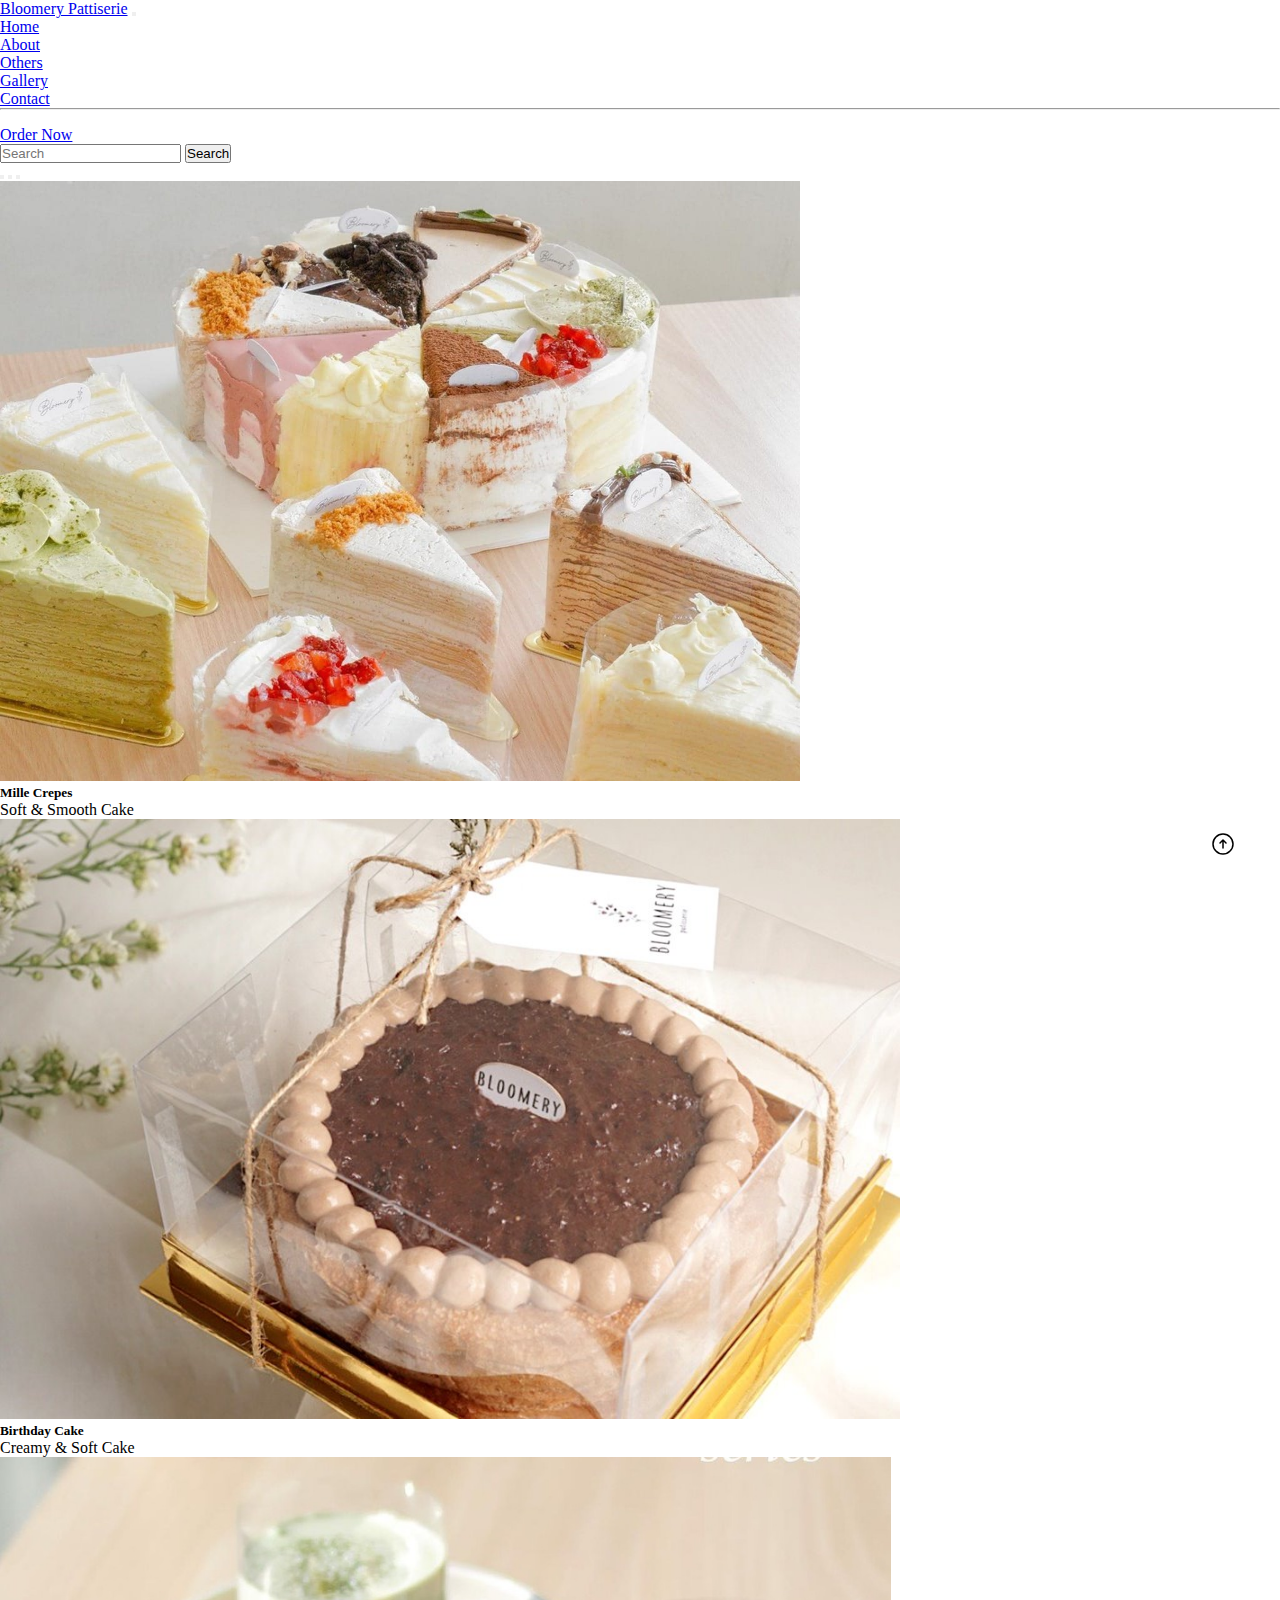
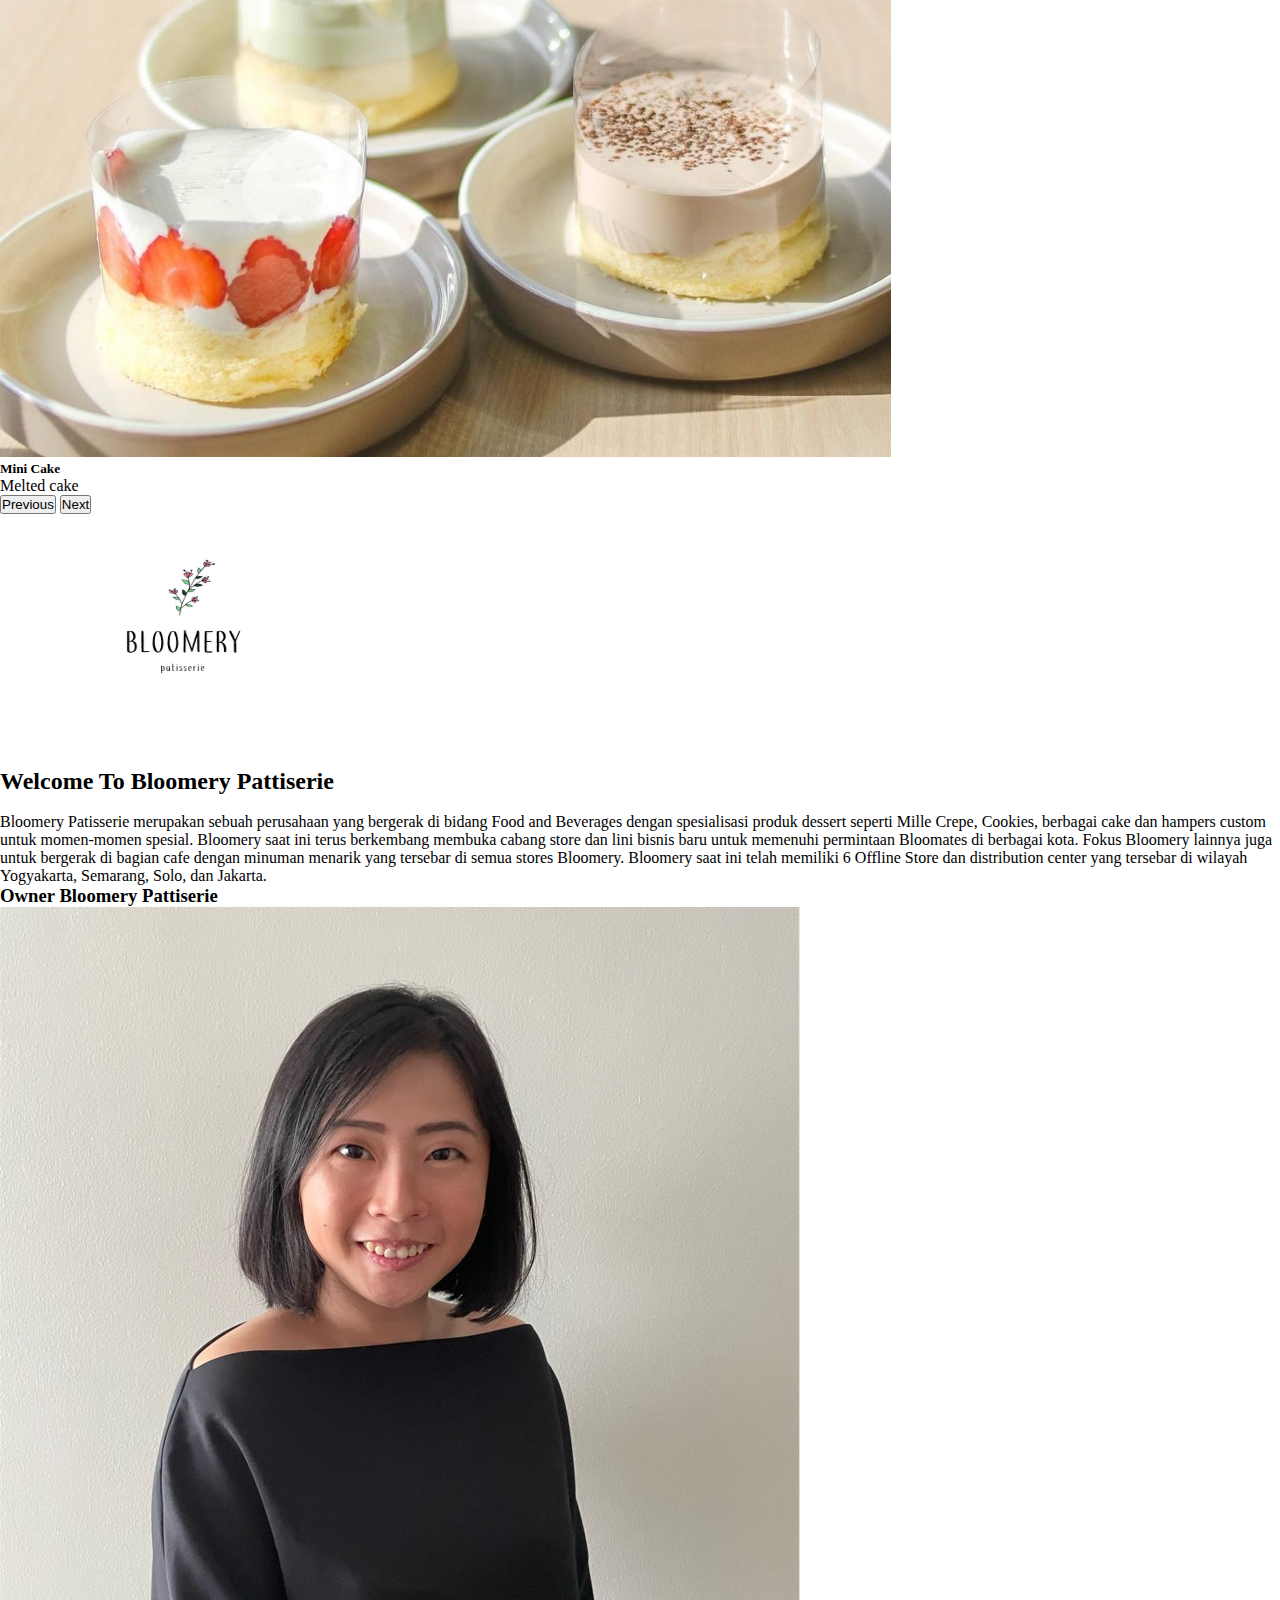
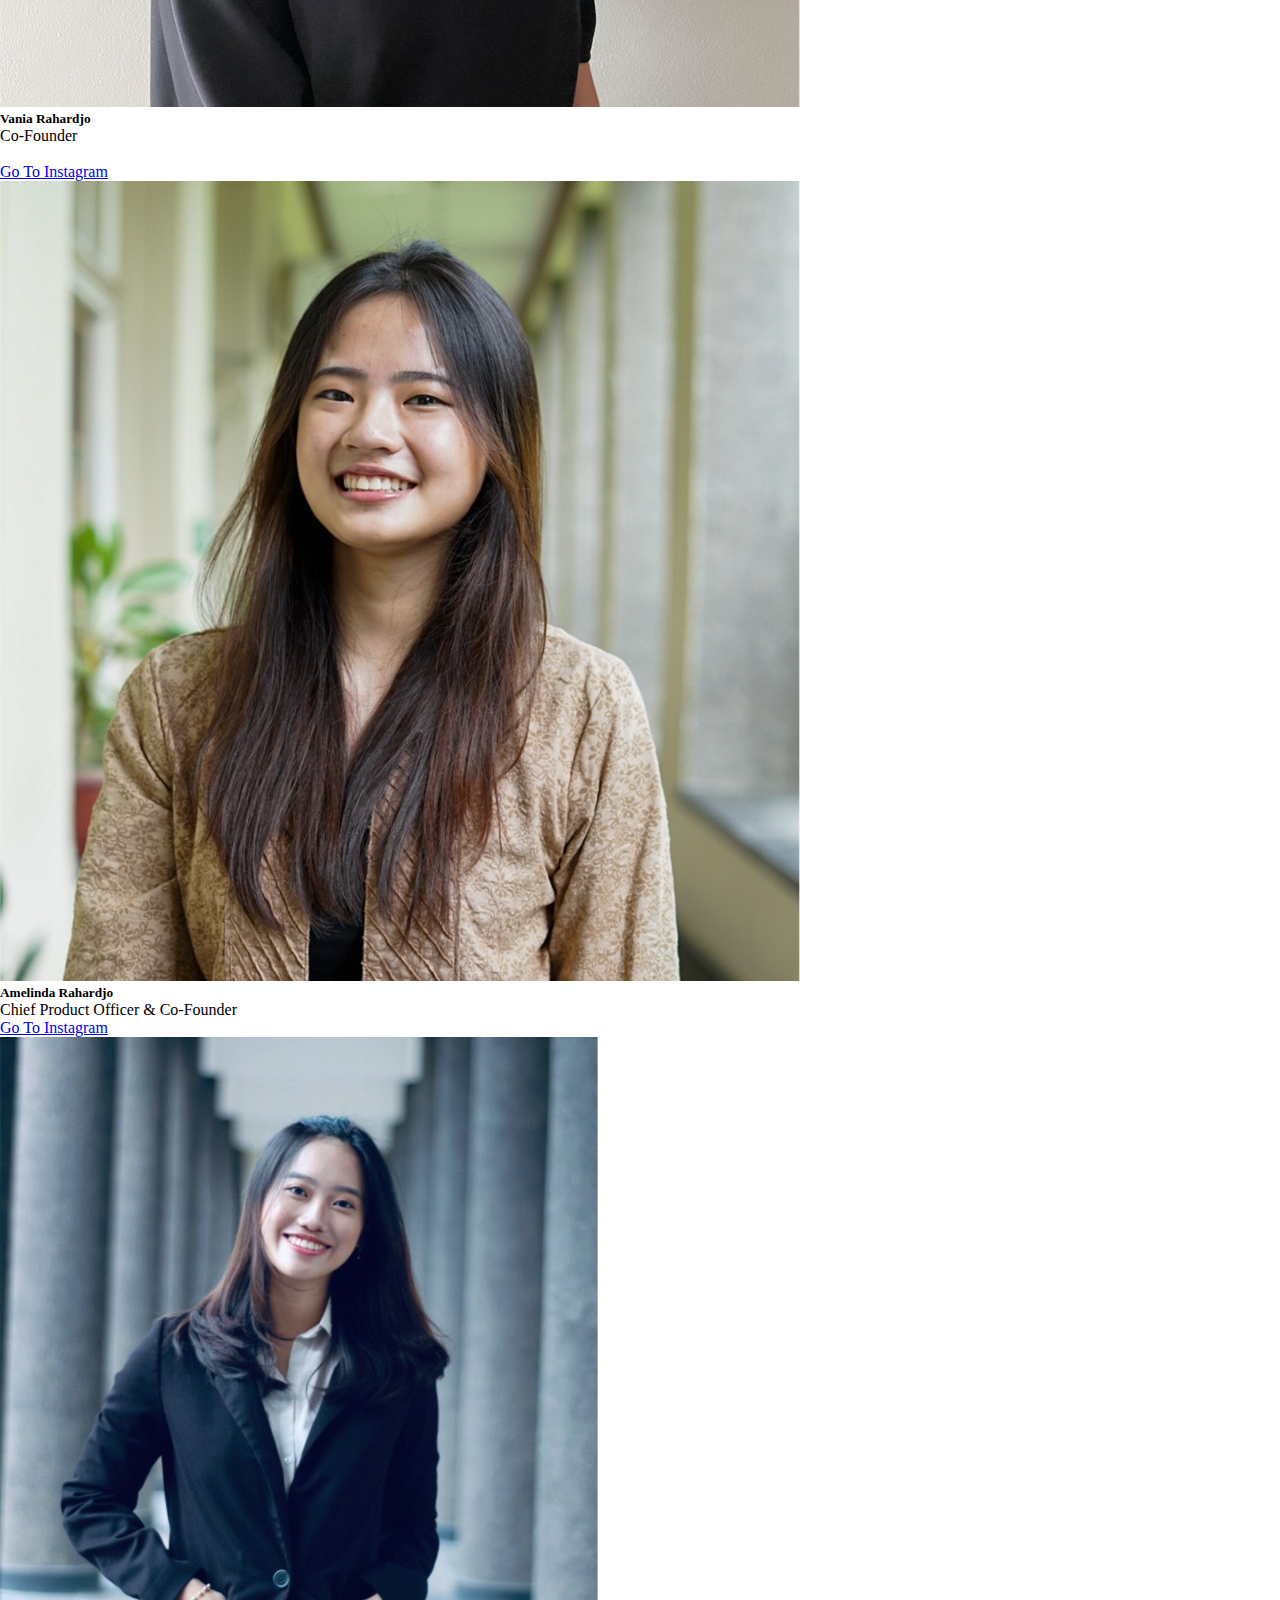
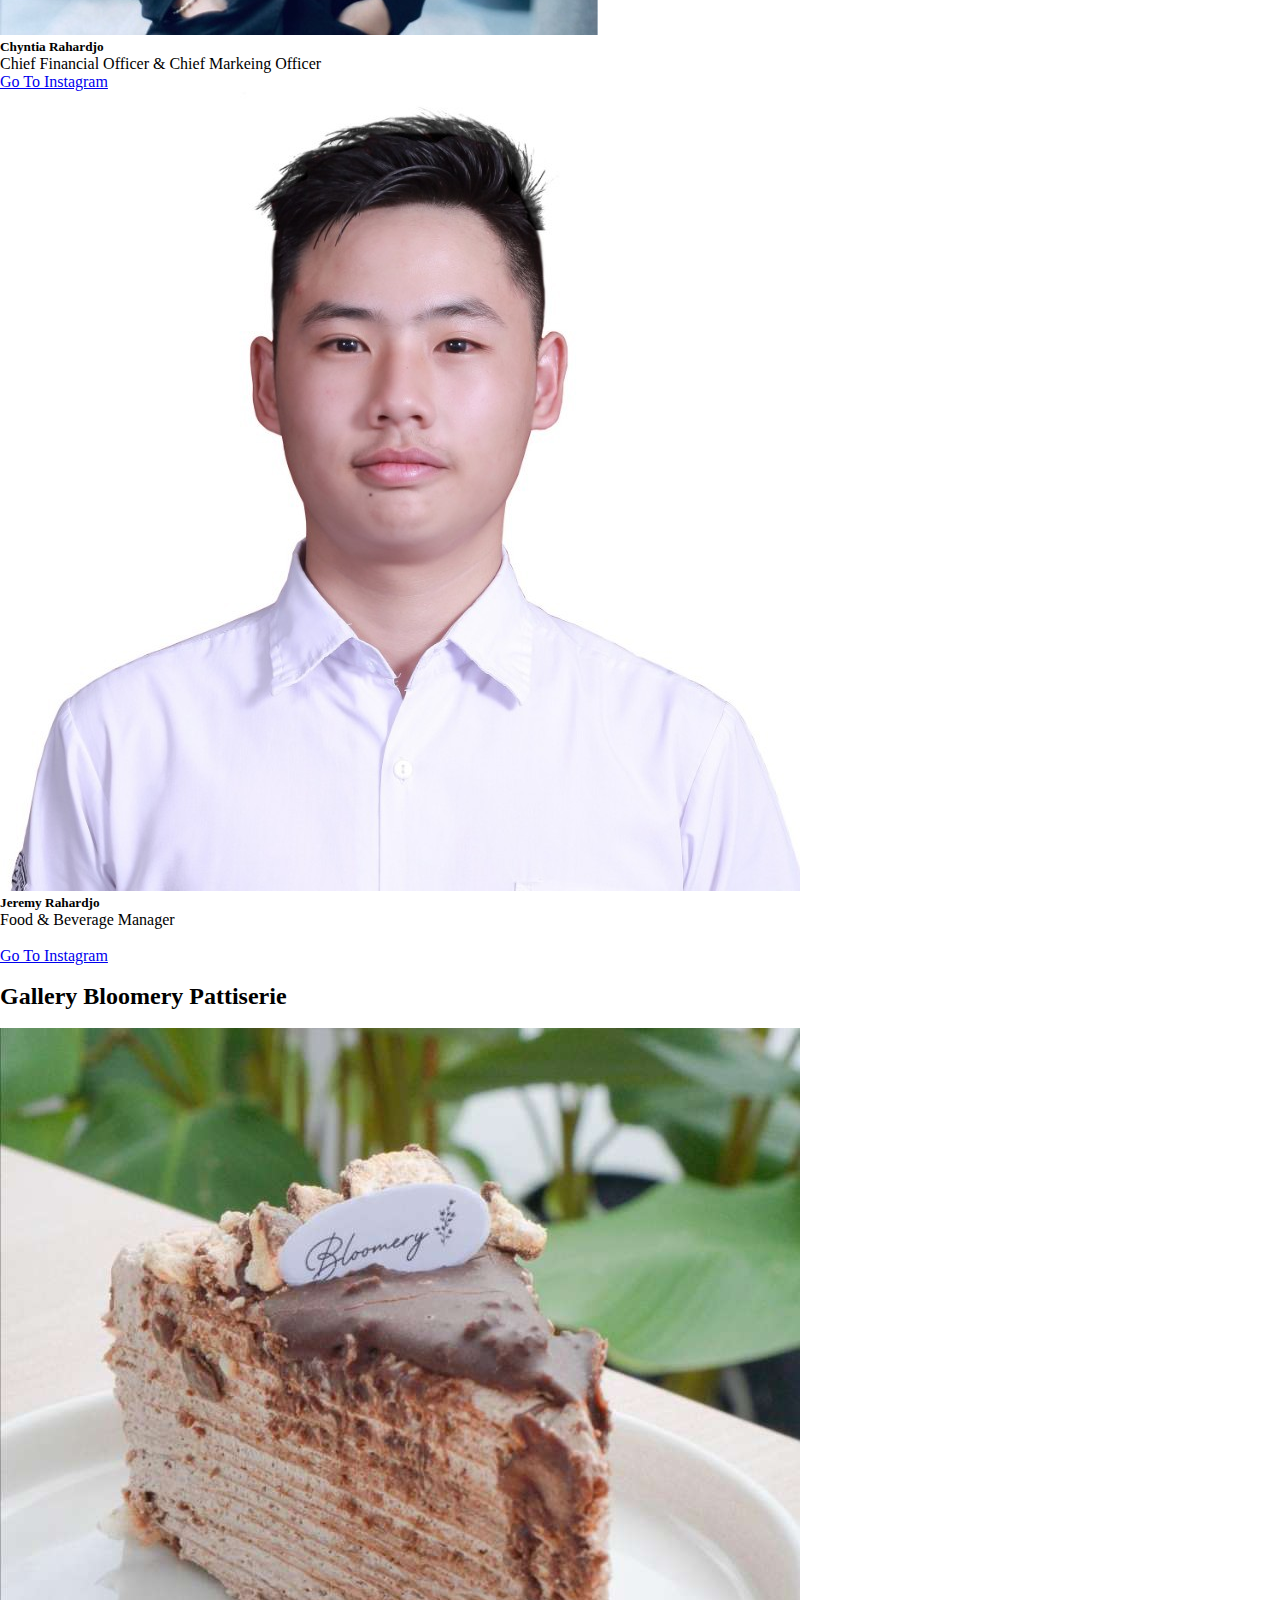
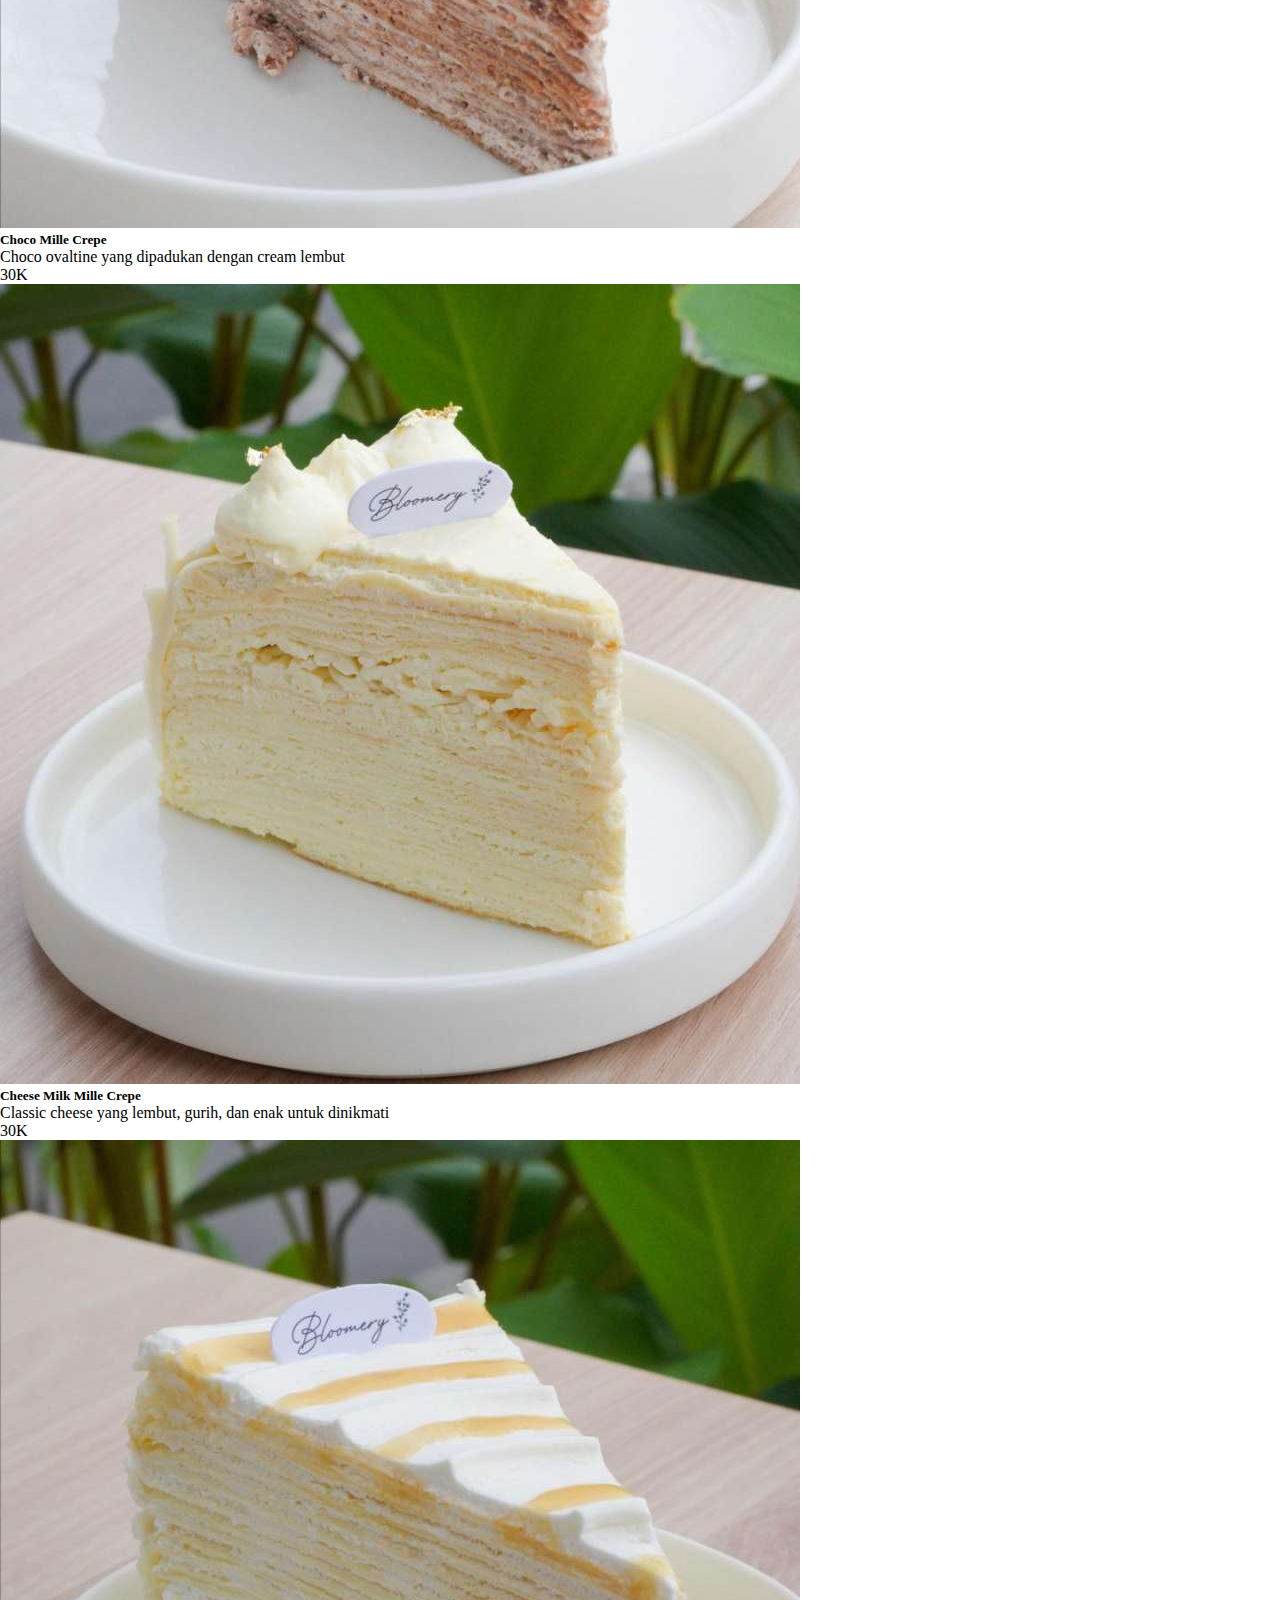
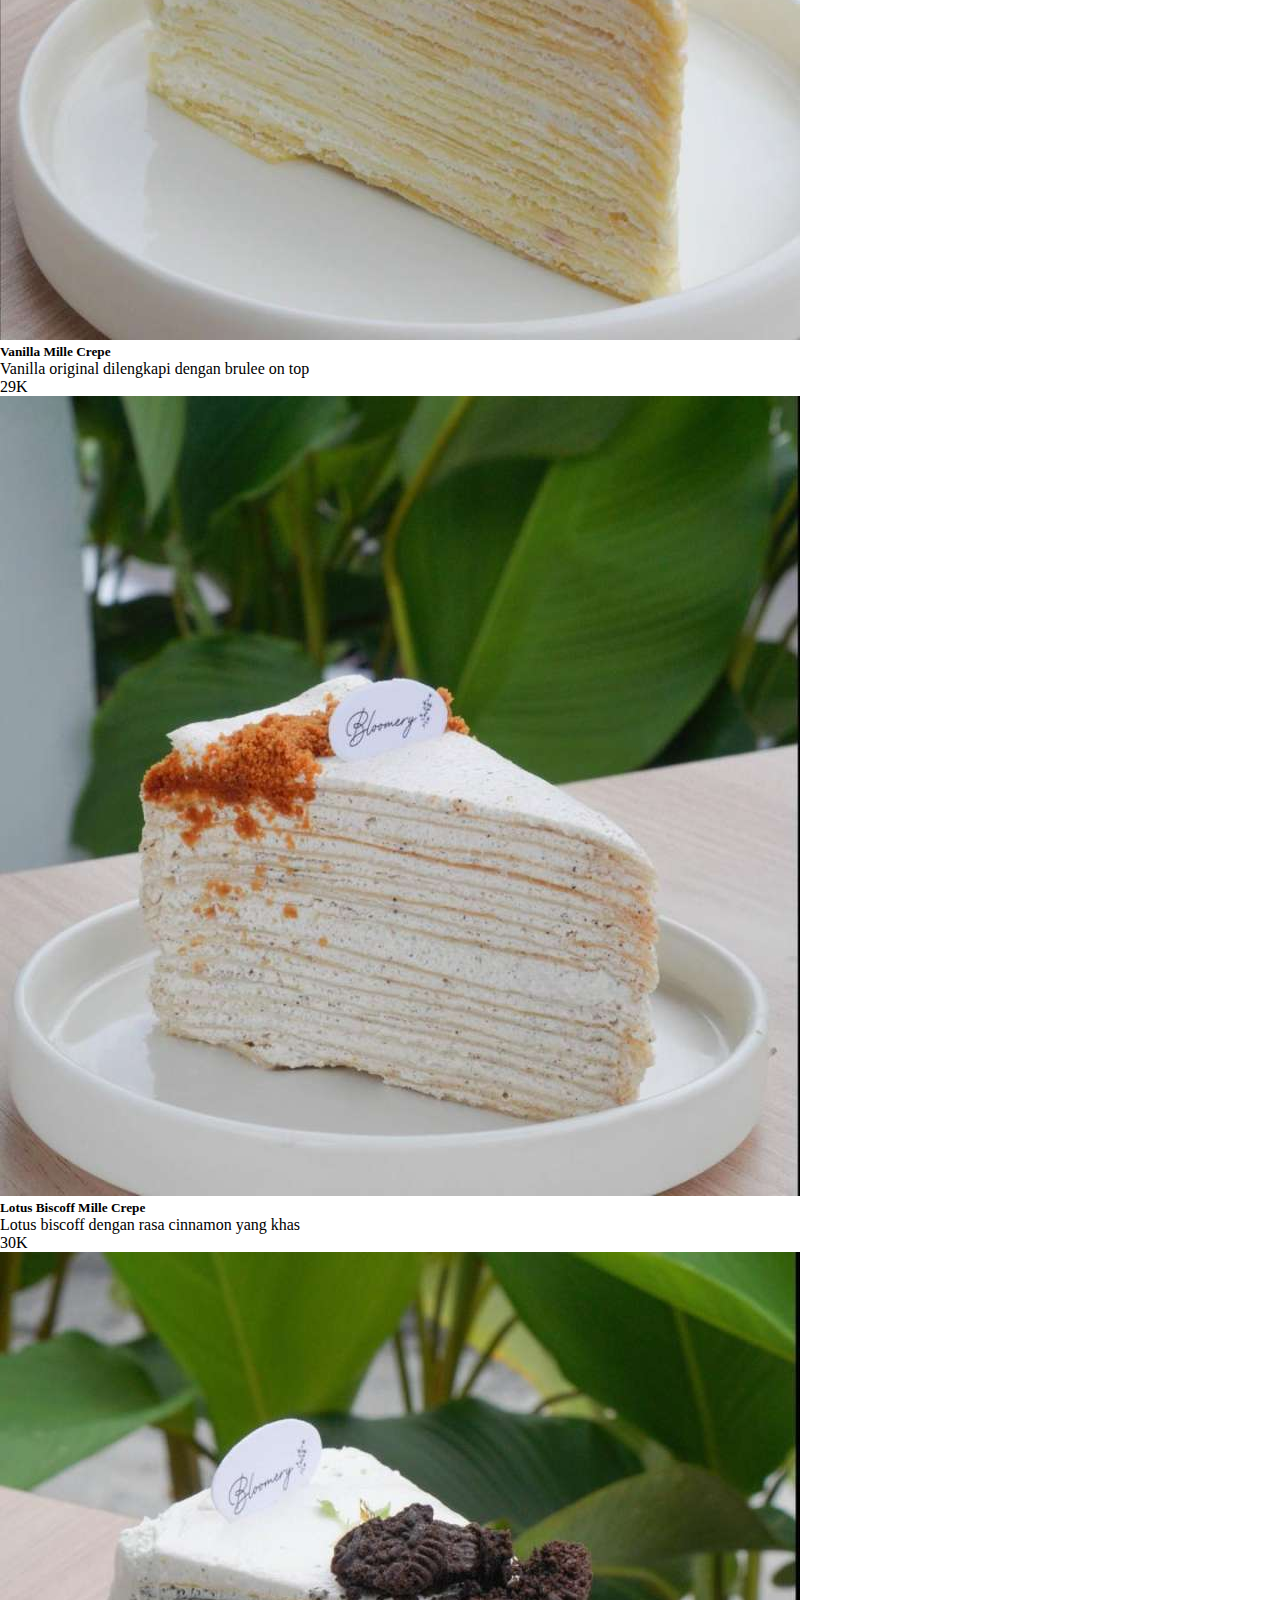
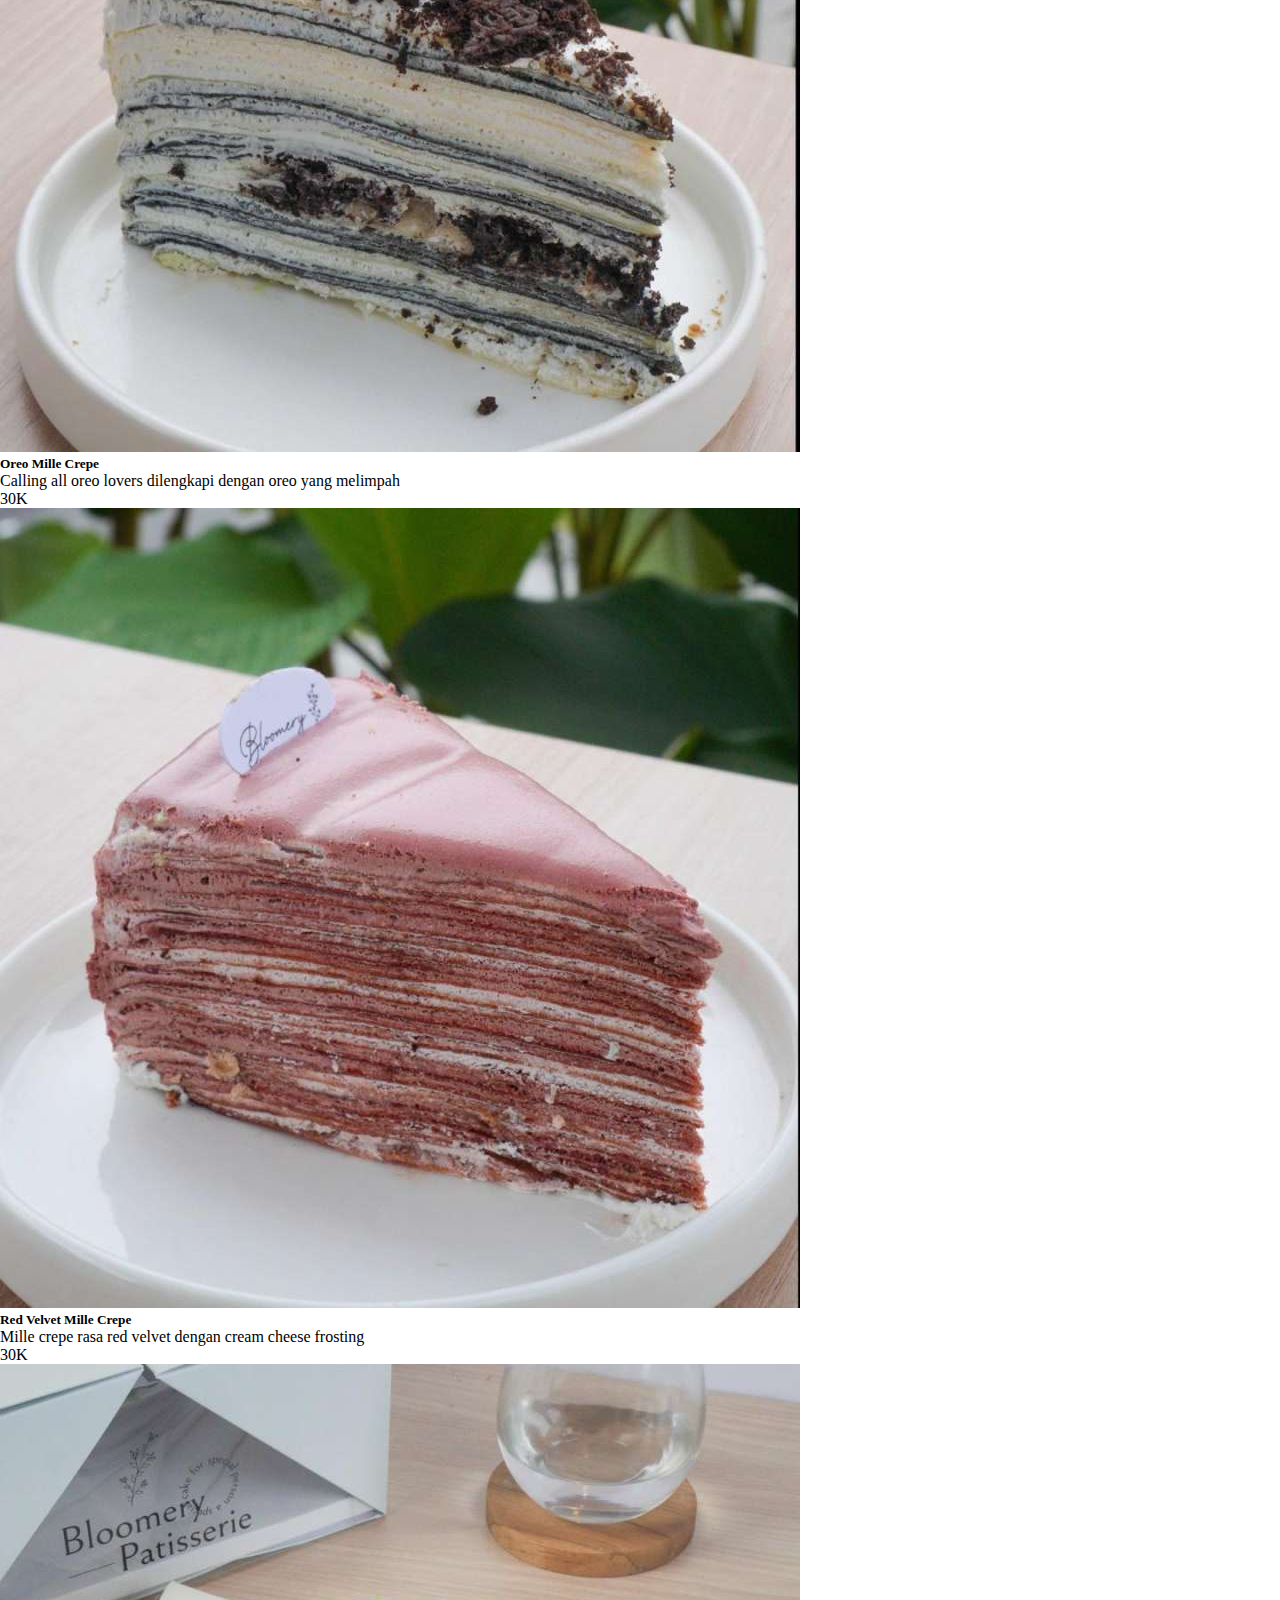
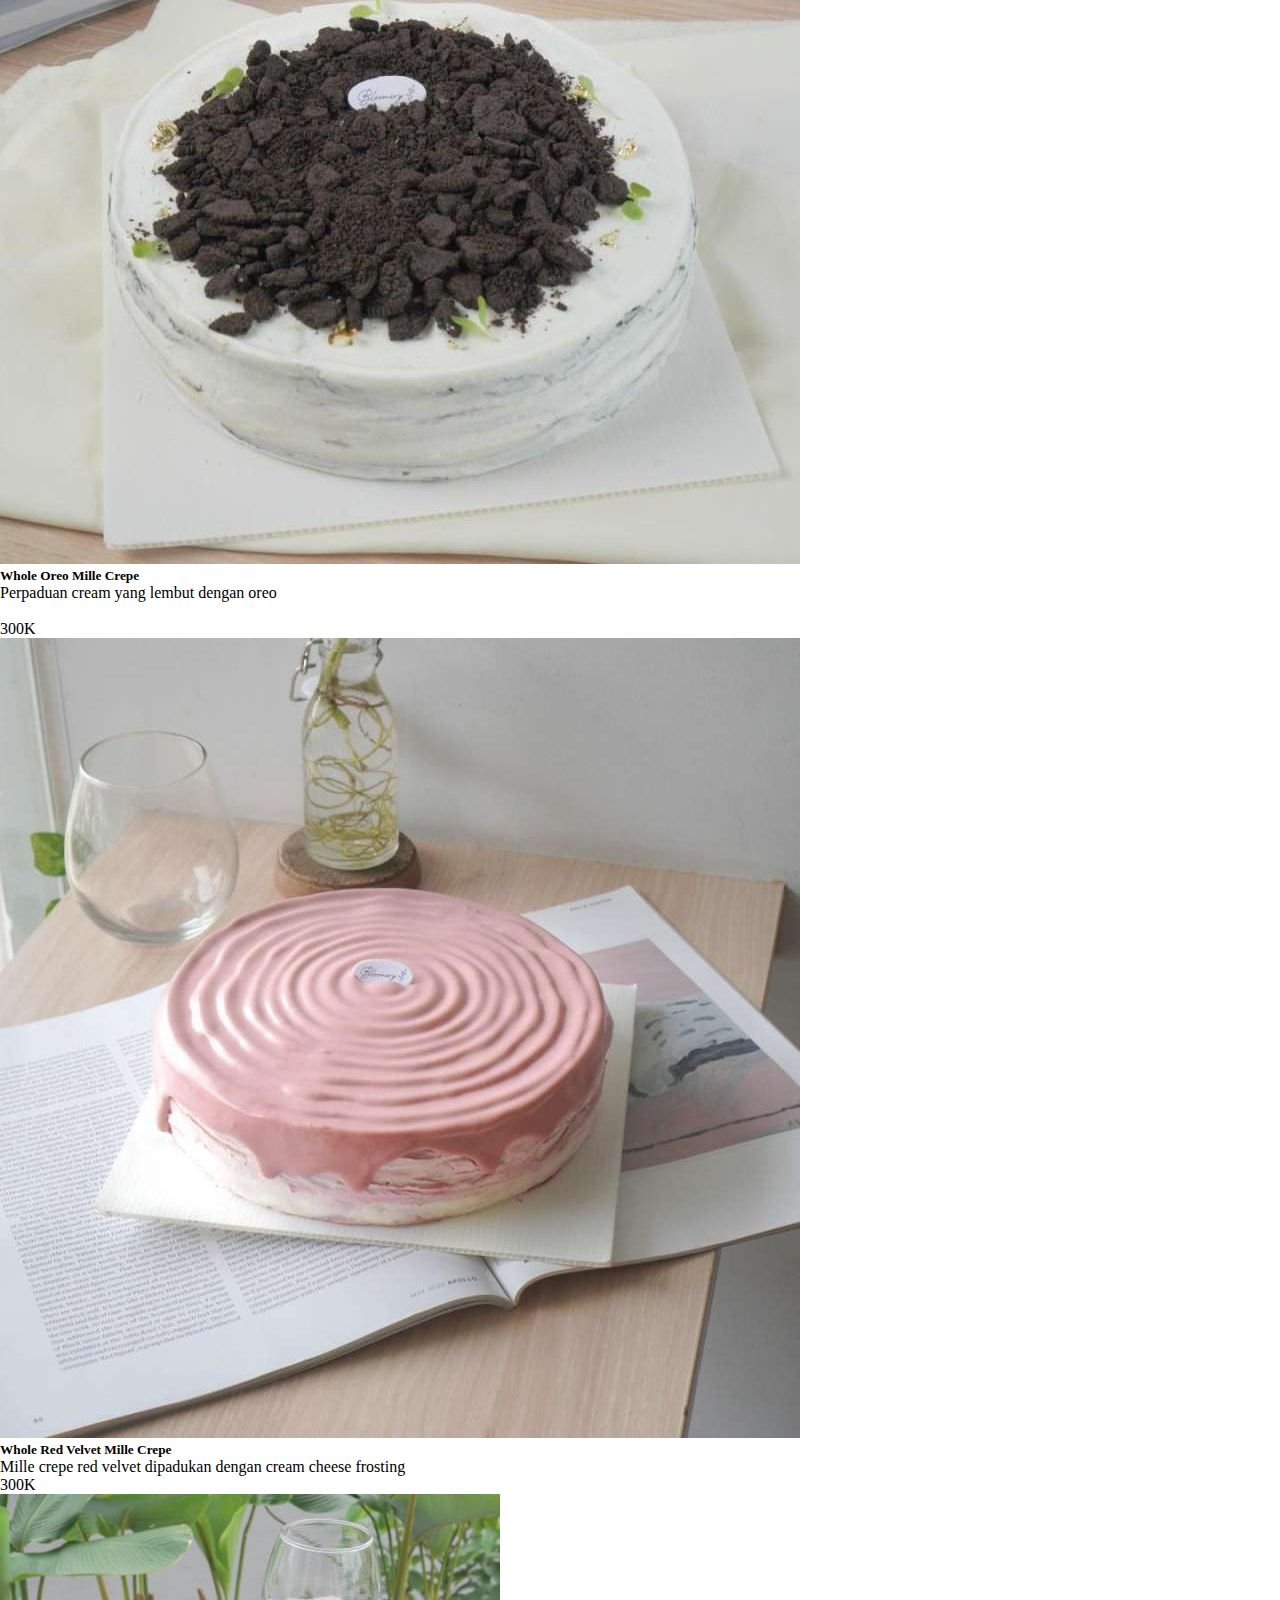
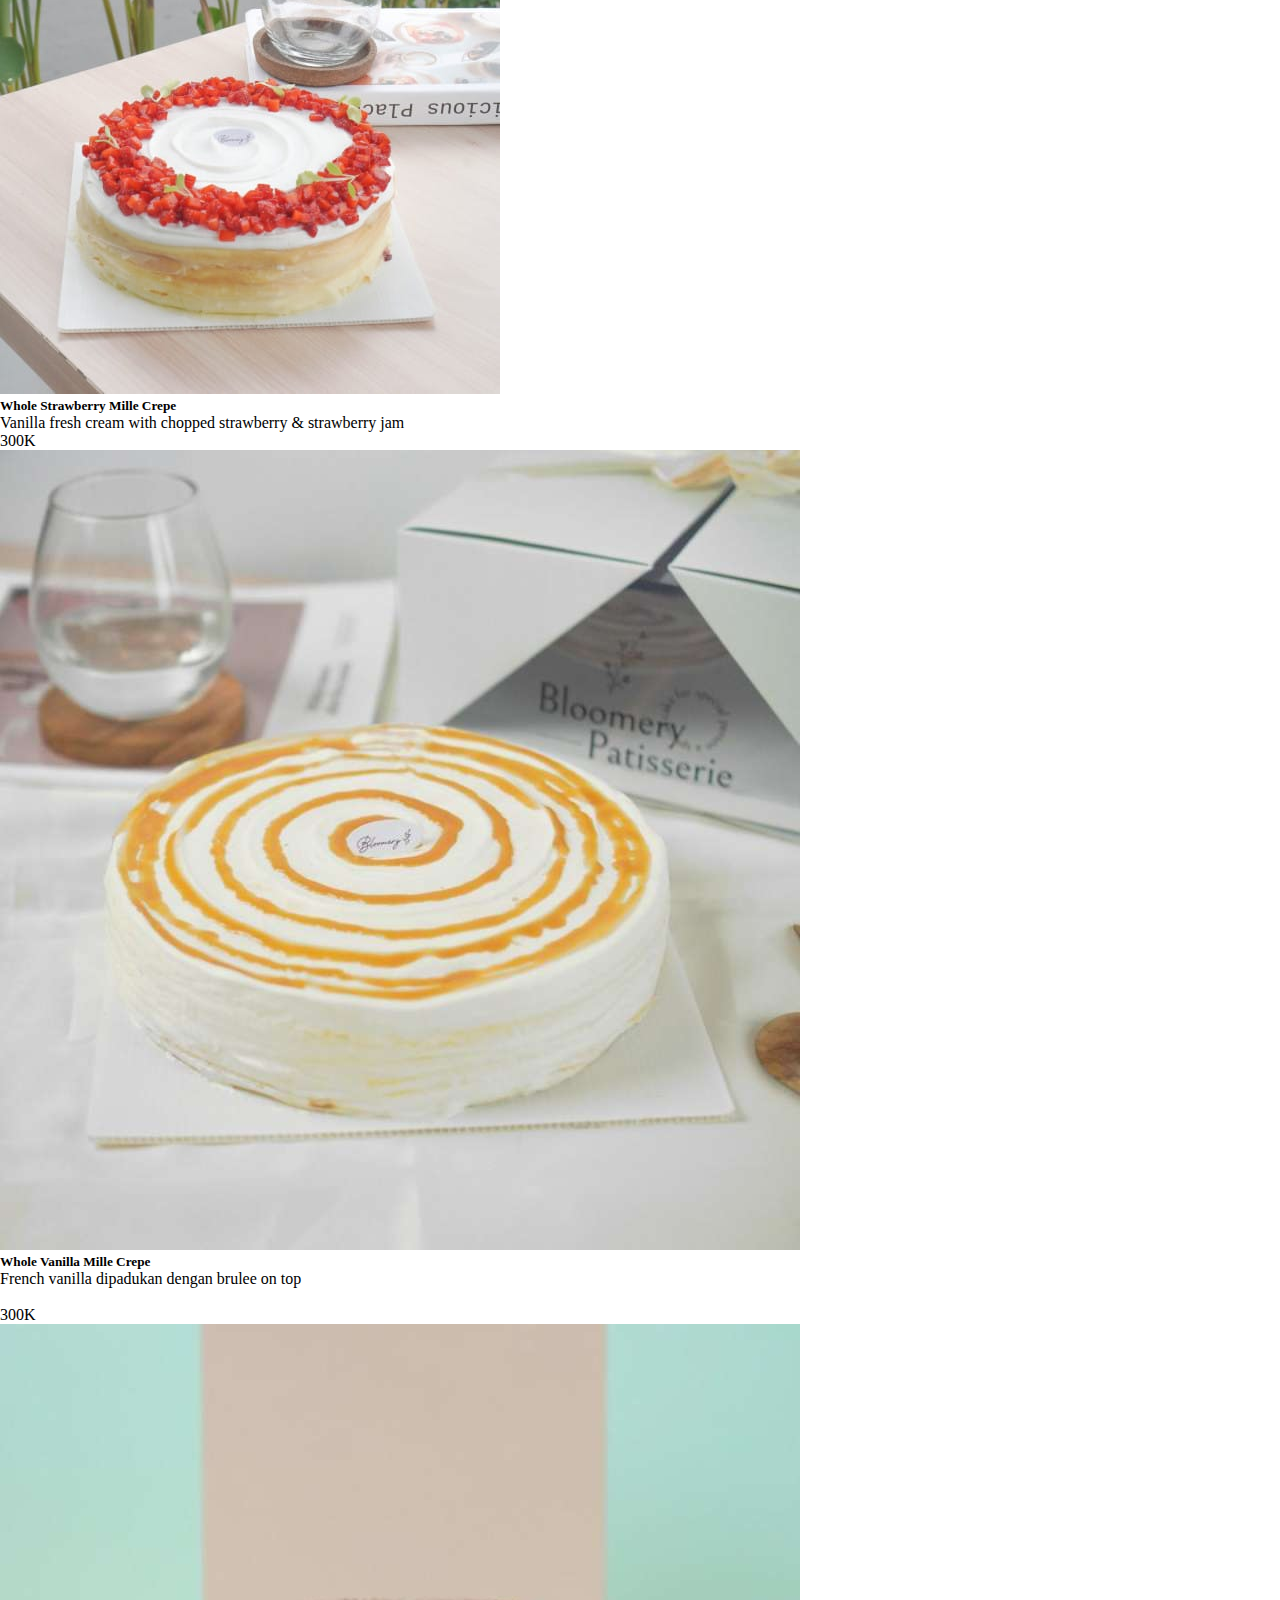
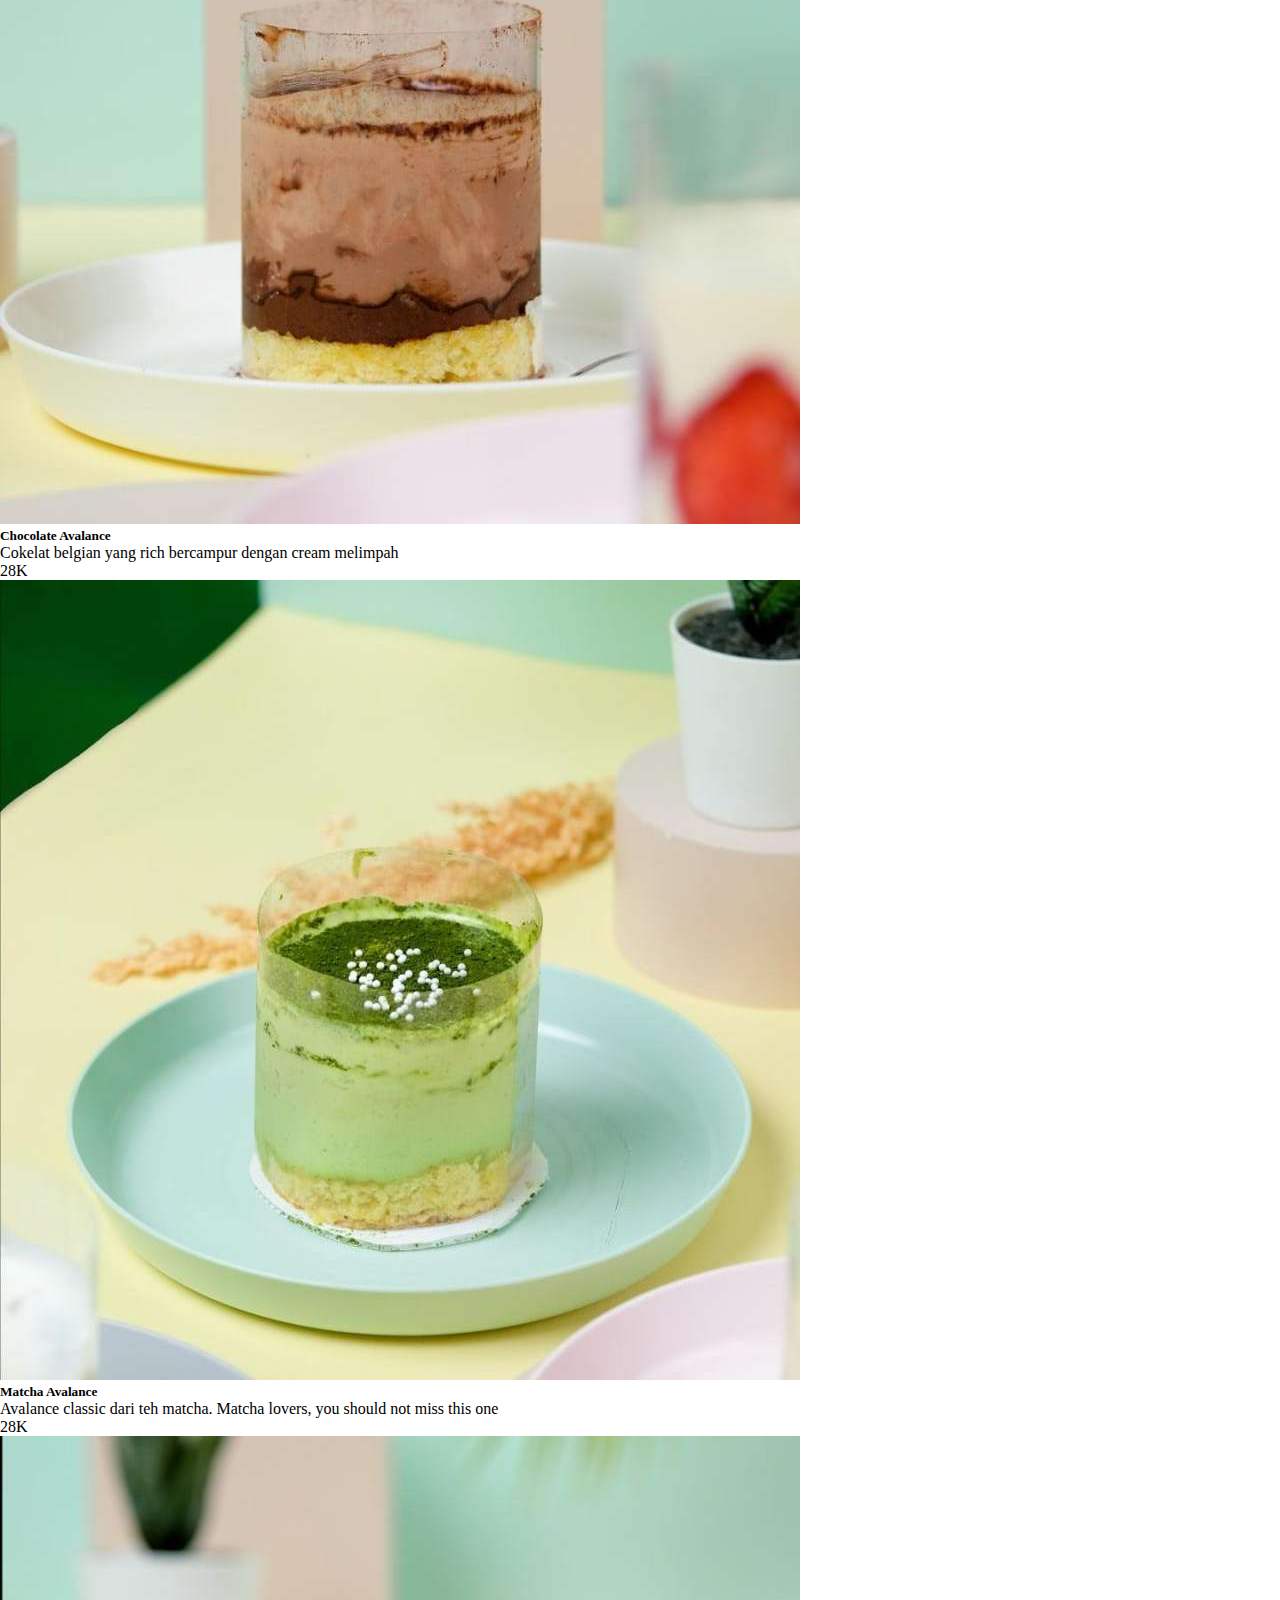
<file: index.html>
<!DOCTYPE html>
<html lang="en">
<head>
    <meta charset="UTF-8">
    <meta name="viewport" content="width=device-width, initial-scale=1.0">
    <link href="https://cdn.jsdelivr.net/npm/bootstrap@5.1.3/dist/css/bootstrap.min.css" rel="stylesheet" integrity="sha384-1BmE4kWBq78iYhFldvKuhfTAU6auU8tT94WrHftjDbrCEXSU1oBoqyl2QvZ6jIW3" crossorigin="anonymous">
    <title>Homepage</title>
    <link rel="stylesheet" href="style.css">

   
    
</head>
<body>
    <!-- nav start -->
    <nav class="navbar navbar-expand-lg navbar-dark bg-dark text-light fixed-top">
        <div class="container-fluid">
          <a class="navbar-brand" href="#">Bloomery Pattiserie</a>
          <button class="navbar-toggler" type="button" data-bs-toggle="collapse" data-bs-target="#navbarSupportedContent" aria-controls="navbarSupportedContent" aria-expanded="false" aria-label="Toggle navigation">
            <span class="navbar-toggler-icon"></span>
          </button>
          <div class="collapse navbar-collapse" id="navbarSupportedContent">
            <ul class="navbar-nav me-auto mb-2 mb-lg-0">
              <li class="nav-item">
                <a class="nav-link active" aria-current="page" href="index.html">Home</a>
              </li>
              <li class="nav-item">
                <a class="nav-link" href="about.html">About</a>
              </li>
              <li class="nav-item dropdown">
                <a class="nav-link dropdown-toggle" href="#" id="navbarDropdown" role="button" data-bs-toggle="dropdown" aria-expanded="false">
                  Others
                </a>
                <ul class="dropdown-menu" aria-labelledby="navbarDropdown">
                  <li><a class="dropdown-item" href="galery.html">Gallery</a></li>
                  <li><a class="dropdown-item" href="contact.html">Contact</a></li>
                  <li><hr class="dropdown-divider"></li>
                  <li><a class="dropdown-item" href="order.html">Order Now</a></li>
                </ul>
              </li>
            </ul>
            <form class="d-flex">
              <input class="form-control me-2" type="search" placeholder="Search" aria-label="Search">
              <button class="btn btn-outline-light" type="submit">Search</button>
            </form>
          </div>
        </div>
      </nav>
    <!-- nav end -->


    <!-- first layout start -->
    <div class="container-fluid text-dark " style="height: 100vh;">
      <!-- carousel images -->
      <div id="carouselExampleCaptions" class="carousel slide" data-bs-ride="carousel">
        <div class="carousel-indicators">
          <button type="button" data-bs-target="#carouselExampleCaptions" data-bs-slide-to="0" class="active" aria-current="true" aria-label="Slide 1"></button>
          <button type="button" data-bs-target="#carouselExampleCaptions" data-bs-slide-to="1" aria-label="Slide 2"></button>
          <button type="button" data-bs-target="#carouselExampleCaptions" data-bs-slide-to="2" aria-label="Slide 3"></button>
        </div>
        <div class="carousel-inner">
          <div class="carousel-item active">
            <img src="image/Image1.jpeg" class="d-block w-100" alt="image 1" style="height: 600px;">
            <div class="carousel-caption">
              <h5>Mille Crepes</h5>
              <p>Soft & Smooth Cake</p>
            </div>
          </div>
          <div class="carousel-item">
            <img src="image/Image6.jpeg" class="d-block w-100" alt="image 2" style="height: 600px;">
            <div class="carousel-caption">
              <h5>Birthday Cake</h5>
              <p>Creamy & Soft Cake</p>
            </div>
          </div>
          <div class="carousel-item">
            <img src="image/Image4.jpeg" class="d-block w-100" alt="image 3" style="height: 600px;">
            <div class="carousel-caption">
              <h5>Mini Cake</h5>
              <p>Melted cake</p>
            </div>
          </div>
        </div>
        <button class="carousel-control-prev" type="button" data-bs-target="#carouselExampleCaptions" data-bs-slide="prev">
          <span class="carousel-control-prev-icon" aria-hidden="true"></span>
          <span class="visually-hidden">Previous</span>
        </button>
        <button class="carousel-control-next" type="button" data-bs-target="#carouselExampleCaptions" data-bs-slide="next">
          <span class="carousel-control-next-icon" aria-hidden="true"></span>
          <span class="visually-hidden">Next</span>
        </button>
      </div>
      <!-- end of carousel images -->

      <!-- about start -->
      <div class="row text-center align-items-center mt-4">
        <div class="col-12">
          <img src="image/logo.jpg" alt="" width="350" height="250">
          <h2>Welcome To Bloomery Pattiserie</h2> <br />
          <p>
          Bloomery Patisserie merupakan sebuah perusahaan yang bergerak di bidang Food and Beverages dengan spesialisasi produk dessert seperti Mille Crepe, Cookies, berbagai cake dan hampers custom untuk momen-momen spesial. 

          Bloomery saat ini terus berkembang membuka cabang store dan lini bisnis baru untuk memenuhi permintaan Bloomates di berbagai kota.
            
          Fokus Bloomery lainnya juga untuk bergerak di bagian cafe dengan minuman menarik yang tersebar di semua stores Bloomery.  Bloomery saat ini telah memiliki 6 Offline Store dan distribution center yang tersebar di wilayah Yogyakarta, Semarang, Solo, dan Jakarta. 
          </p>
          <h3>Owner Bloomery Pattiserie</h3>
        </div>
        <div class="row mt-2">
          <div class="col-sm-3 g-4">
            <div class="card">
              <img src="image/Vania Rahardjo.jpeg" alt="">
              <div class="card-body">
                <h5 class="card-title text-center">Vania Rahardjo</h5>
                <p class="card-text">Co-Founder </p> <br>
                <a href="https://www.instagram.com/vaniajsclne/?igshid=MzRlODBiNWFlZA%3D%3D" class="btn btn-dark d-block">Go To Instagram</a>
              </div>
            </div>
          </div>
          <div class="col-sm-3 g-4">
            <div class="card">
              <img src="image/Amelinda Rahardjo.jpeg" alt="">
              <div class="card-body">
                <h5 class="card-title text-center">Amelinda Rahardjo</h5>
                <p class="card-text">Chief Product Officer & Co-Founder</p>
                <a href="https://www.instagram.com/amelrhrdjo/?igshid=MzRlODBiNWFlZA%3D%3D" class="btn btn-dark d-block">Go To Instagram</a>
              </div>
            </div>
          </div>
          <div class="col-sm-3 g-4">
            <div class="card">
              <img src="image/Chintya Rahardjo.jpeg" alt="">
              <div class="card-body">
                <h5 class="card-title text-center">Chyntia Rahardjo</h5>
                <p class="card-text">Chief Financial Officer & Chief Markeing Officer </p> 
                <a href="https://www.instagram.com/chyntiadvn/?igshid=MzRlODBiNWFlZA%3D%3D" class="btn btn-dark d-block">Go To Instagram</a>
              </div>
            </div>
          </div>
          <div class="col-sm-3 g-4">
            <div class="card">
              <img src="image/Jeremy Rahardjo.jpeg" alt="">
              <div class="card-body">
                <h5 class="card-title text-center">Jeremy Rahardjo</h5>
                <p class="card-text">Food & Beverage Manager </p> <br>
                <a href="https://www.instagram.com/jeremyiwang/?igshid=MzRlODBiNWFlZA%3D%3D" class="btn btn-dark d-block">Go To Instagram</a>
              </div>
            </div>
          </div>
        </div>
      </div> <br />
      <!-- about end -->

      <!-- galerry start -->
      <div class="row text-center align-items-center mt-4">
        <div class="col-12">
          <h2>Gallery Bloomery Pattiserie</h2> <br />
        </div>
        <div class="row">
            <div class="col-sm-2 g-4">
              <div class="card">
               <img src="image/Crunchy Melted Choco.jpeg" alt="">
                <div class="card-body">
                  <h5 class="card-title text-center">Choco Mille Crepe</h5>
                  <p class="card-text">Choco ovaltine yang dipadukan dengan cream lembut</p>
                </div>
                <span class="position-absolute top-0 start-100 translate-middle badge rounded-pill bg-secondary">
                  30K
              </div>
          </div>
          <div class="col-sm-2 g-4">
            <div class="card">
             <img src="image/Cheese Milk.jpeg" alt="">
              <div class="card-body">
                <h5 class="card-title text-center">Cheese Milk Mille Crepe</h5>
                <p class="card-text">Classic cheese yang lembut, gurih, dan enak untuk dinikmati</p>
              </div>
              <span class="position-absolute top-0 start-100 translate-middle badge rounded-pill bg-secondary">
                30K
            </div>
          </div>
          <div class="col-sm-2 g-4">
            <div class="card">
             <img src="image/French Vanilla.jpeg" alt="">
              <div class="card-body ">
                <h5 class="card-title text-center">Vanilla Mille Crepe</h5>
                <p class="card-text">Vanilla original dilengkapi dengan brulee on top</p>
              </div>
              <span class="position-absolute top-0 start-100 translate-middle badge rounded-pill bg-secondary">
                29K
            </div>
          </div>
          <div class="col-sm-2 g-4">
            <div class="card">
              <img src="image/Lotus Biscoff.jpeg" alt="">
              <div class="card-body">
                <h5 class="card-title text-center">Lotus Biscoff Mille Crepe</h5>
                <p class="card-text">Lotus biscoff dengan rasa cinnamon yang khas </p>
              </div>
              <span class="position-absolute top-0 start-100 translate-middle badge rounded-pill bg-secondary">
                30K
            </div>
          </div>
          <div class="col-sm-2 g-4">
            <div class="card">
              <img src="image/Oreo.jpeg" alt="">
              <div class="card-body">
                <h5 class="card-title text-center">Oreo Mille Crepe</h5>
                <p class="card-text">Calling  all oreo lovers dilengkapi dengan oreo yang melimpah</p>
              </div>
              <span class="position-absolute top-0 start-100 translate-middle badge rounded-pill bg-secondary">
                30K
            </div>
          </div>
          <div class="col-sm-2 g-4">
            <div class="card">
              <img src="image/Red Velvet.jpeg" alt="">
              <div class="card-body">
                <h5 class="card-title text-center">Red Velvet Mille Crepe </h5>
                <p class="card-text">Mille crepe rasa red velvet dengan cream cheese frosting</p>
              </div>
              <span class="position-absolute top-0 start-100 translate-middle badge rounded-pill bg-secondary">
                30K
            </div>
          </div>
          <div class="col-sm-3 g-4">
            <div class="card">
              <img src="image/Whole Oreo.jpeg" alt="">
              <div class="card-body">
                <h5 class="card-title text-center">Whole Oreo Mille Crepe</h5>
                <p class="card-text">Perpaduan cream yang lembut dengan oreo</p> <br>
              </div>
              <span class="position-absolute top-0 start-100 translate-middle badge rounded-pill bg-secondary">
                300K
            </div>
          </div>
          <div class="col-sm-3 g-4">
            <div class="card">
              <img src="image/Whole Red Velvet.jpeg" alt="">
              <div class="card-body">
                <h5 class="card-title text-center">Whole Red Velvet Mille Crepe</h5> 
                <p class="card-text">Mille crepe red velvet dipadukan dengan cream cheese frosting</p>
              </div>
              <span class="position-absolute top-0 start-100 translate-middle badge rounded-pill bg-secondary">
                300K
            </div>
          </div>
          <div class="col-sm-3 g-4">
            <div class="card">
              <img src="image/Whole Strawberry.jpeg" alt="">
              <div class="card-body">
                <h5 class="card-title text-center">Whole Strawberry Mille Crepe </h5> 
                <p class="card-text">Vanilla fresh cream with chopped strawberry & strawberry jam</p> 
              </div>
              <span class="position-absolute top-0 start-100 translate-middle badge rounded-pill bg-secondary">
                300K
            </div>
          </div>
          <div class="col-sm-3 g-4">
            <div class="card">
              <img src="image/Whole Vanila.jpeg" alt="">
              <div class="card-body">
                <h5 class="card-title text-center">Whole Vanilla Mille Crepe</h5>
                <p class="card-text">French vanilla dipadukan dengan brulee on top </p> <br>
              </div>
              <span class="position-absolute top-0 start-100 translate-middle badge rounded-pill bg-secondary">
                300K
            </div>
          </div>
          <div class="col-sm-4 g-4">
            <div class="card">
              <img src="image/Chocolate Avalance.jpeg" alt="">
              <div class="card-body">
                <h5 class="card-title text-center">Chocolate Avalance</h5>
                <p class="card-text">Cokelat belgian yang rich bercampur dengan cream melimpah</p>
              </div>
              <span class="position-absolute top-0 start-100 translate-middle badge rounded-pill bg-secondary">
                28K
            </div>
          </div>
          <div class="col-sm-4 g-4">
            <div class="card">
              <img src="image/Matcha Avalance.jpeg" alt="">
              <div class="card-body">
                <h5 class="card-title text-center">Matcha Avalance</h5>
                <p class="card-text">Avalance classic dari teh matcha. Matcha lovers, you should not miss this one</p>
              </div>
              <span class="position-absolute top-0 start-100 translate-middle badge rounded-pill bg-secondary">
                28K
            </div>
          </div>
          <div class="col-sm-4 g-4">
            <div class="card">
              <img src="image/Strawberry Avalance.jpeg" alt="">
              <div class="card-body">
                <h5 class="card-title text-center">strawberry Avalance</h5>
                <p class="card-text">Strawberry cheesecake bercampur dengan cream yang melimpah</p>
              </div>
              <span class="position-absolute top-0 start-100 translate-middle badge rounded-pill bg-secondary">
                28K
            </div>
          </div>
      </div>
      <!-- galerry end -->

  <!-- contact start -->
  <div class="container mt-2 mb-5">
    <div class="card mt-5 shadow">
        <div class="row">
            <div class="col-md-6 py-5 bg-dark">
                <h1 class="text-light text-center">Contact</h1>
                <p class="text-light text-center fs-7 fw-light">Silahkan Tuliskan kritik dan saran yang membangun agar kami dapat memberikan pelayanan yang lebih baik lagi </p>
                <p class="text-light text-center fs-7 fw-light">Terimakasih atas kritik dan saran yang telah anda berikan</p>
            </div>
            <div class="col-md-6 py-5">
                <form action="" class="px-5">
                    <input type="text" class="form-control" placeholder="Nama Lengkap" 
                    style="background-color: #a5a5a5;">
                    <input type="Email" class="form-control mt-3" placeholder="Email" 
                    style="background-color:#a5a5a5;"> 
                    <textarea class="form-control mt-3" id="exampleFormControlTextarea1" placeholder="Ketik Kritik dan Saran Anda"  style="background-color:#a5a5a5;"></textarea>
                </form>
                <div class="text-center py-5">
                    <button class="btn btn-dark rounded-pill px-5">Send Message</button>
                </div>
            </div>
        </div>
    </div>
  </div>
  <!-- contact end -->

    <!-- order start -->
    <section id="kontak" class="kontak" pt-5 pb-5 style="background-color: rgb(237, 237, 237);">
      <div class="container">
        <h1 class="pt-5">Order Now</h1>
        <div class="row">
          <div class="col-md-10 col-xl-8">
            <form>
              <div class="mb-3">
                <label for="nama" class="form-label">Nama Lengkap</label>
              <input id="nama" class="form-control" placeholder="Masukkan Nama Anda">
              </div>
              <div class="mb-3">
                <label for="alamat" class="form-label">Alamat Lengkap</label>
              <input id="Alamat" class="form-control" placeholder="Masukkan Alamat Anda">
              </div>
              <div class="mb-3">
                <label for="pesan" class="form-label">Pesanan Anda</label>
              <textarea class="form-control" id="pesan" rows="4"></textarea>
              </div>
              <div class="mb-3">
                <div class="form-label">
                  Domisili
                </div>
                <div class="form-check form-check-inline">
                  <input class="form-check-input" type="radio" name="Domisili" id="jakarta">
                  <label class="form-check-label" for="jakarta">Jakarta</label>
                </div>
                <div class="form-check form-check-inline">
                  <input class="form-check-input" type="radio" name="Domisili" id="semarang">
                  <label class="form-check-label" for="semarang">Semarang</label>
                </div>
                <div class="form-check form-check-inline">
                  <input class="form-check-input" type="radio" name="Domisili" id="yogyakarta">
                  <label class="form-check-label" for="yogyakarta">Yogyakarta</label>
                </div>
              </div>
              <div class="mb-2">
                <button class="btn btn-dark form-control">Order Now</button> 
              </div>
            </form>
          </div>
        </div>
      </div>
    </section>
    <!-- order end -->

    <!-- footer start -->

      <div class="footer mt-5">
        <div  class="footer-section text-center">
          <h3>Peta</h3>
          <iframe src="https://www.google.com/maps/embed?pb=!1m18!1m12!1m3!1d3068.2438514947803!2d110.42577397367086!3d-6.96737006821754!2m3!1f0!2f0!3f0!3m2!1i1024!2i768!4f13.1!3m3!1m2!1s0x2e70f33dd5a1423d%3A0x525af3b5e1cb3a4b!2sBloomery%20Cake%20%26%20Patisserie%20Semarang!5e1!3m2!1sid!2sid!4v1698498132143!5m2!1sid!2sid" width="150" height="75" style="border:0;" allowfullscreen="" loading="lazy" referrerpolicy="no-referrer-when-downgrade"><span>bloomery semarang</span></iframe>
          <iframe src="https://www.google.com/maps/embed?pb=!1m18!1m12!1m3!1d3952.8483512676703!2d110.3753836736851!3d-7.805873977491854!2m3!1f0!2f0!3f0!3m2!1i1024!2i768!4f13.1!3m3!1m2!1s0x2e7a573549d18431%3A0x1bfa8673f224356!2sBloomery%20Cake%20%26%20Patisserie%20Tamansiswa!5e0!3m2!1sid!2sid!4v1698499437581!5m2!1sid!2sid" width="150" height="75" style="border:0;" allowfullscreen="" loading="lazy" referrerpolicy="no-referrer-when-downgrade"></iframe>
          <iframe src="https://www.google.com/maps/embed?pb=!1m18!1m12!1m3!1d3073.0153557226404!2d106.75316907365871!3d-6.195715760695501!2m3!1f0!2f0!3f0!3m2!1i1024!2i768!4f13.1!3m3!1m2!1s0x2e69f7b074c794c7%3A0xef74297b7d12f714!2sBloomery%20Cake%20%26%20Patisserie%20Pesanggrahan!5e1!3m2!1sid!2sid!4v1698499664613!5m2!1sid!2sid" width="150" height="75" style="border:0;" allowfullscreen="" loading="lazy" referrerpolicy="no-referrer-when-downgrade"></iframe>
        </div>
        <div class="footer-section">
            <h3>Contact</h3>
            <p>Tiktok    : bloomerypatisserie </p>
            <p>Instagram : bloomerypatisserie </p>
        </div>
        <div class="footer-section">
            <h3>Lokasi </h3>
            <ul type="circle">
              <li>Jl. Pesanggrahan No. 4C, Meruya Utara, Jakarta Barat No telp. 081392779869</li>
              <li>Jl. Srigunting No.5 (Semarang Art Gallery) No telp. 081228664260</li>
              <li>Jl. Tamansiswa No.17, Wirogunan, Yogyakarta No telp. 0812286664260</li>
            </ul>
        </div>
     </div>
    
    <!-- footer end -->

  </div>
    <!-- first layout end -->

  
    
   
    

  

    <div onclick="scrollToTop()" class="scrollTop">
      <svg xmlns="http://www.w3.org/2000/svg" width="24" height="24" viewBox="0 0 24 24"><path fill="currentColor" fill-rule="evenodd" d="M12 2.75a9.25 9.25 0 1 0 0 18.5a9.25 9.25 0 0 0 0-18.5ZM1.25 12C1.25 6.063 6.063 1.25 12 1.25S22.75 6.063 22.75 12S17.937 22.75 12 22.75S1.25 17.937 1.25 12Zm7.22-1.53l3-3a.75.75 0 0 1 1.06 0l3 3a.75.75 0 1 1-1.06 1.06l-1.72-1.72V16a.75.75 0 0 1-1.5 0V9.81l-1.72 1.72a.75.75 0 0 1-1.06-1.06Z" clip-rule="evenodd"/></svg>
    </div>

    <script> 
      function scrollToTop(){
        window.scrollTo(0, 0);
      }
    </script>
    <script src="https://cdn.jsdelivr.net/npm/bootstrap@5.1.3/dist/js/bootstrap.bundle.min.js" integrity="sha384-ka7Sk0Gln4gmtz2MlQnikT1wXgYsOg+OMhuP+IlRH9sENBO0LRn5q+8nbTov4+1p" crossorigin="anonymous"></script>
</body>
</html>
</file>
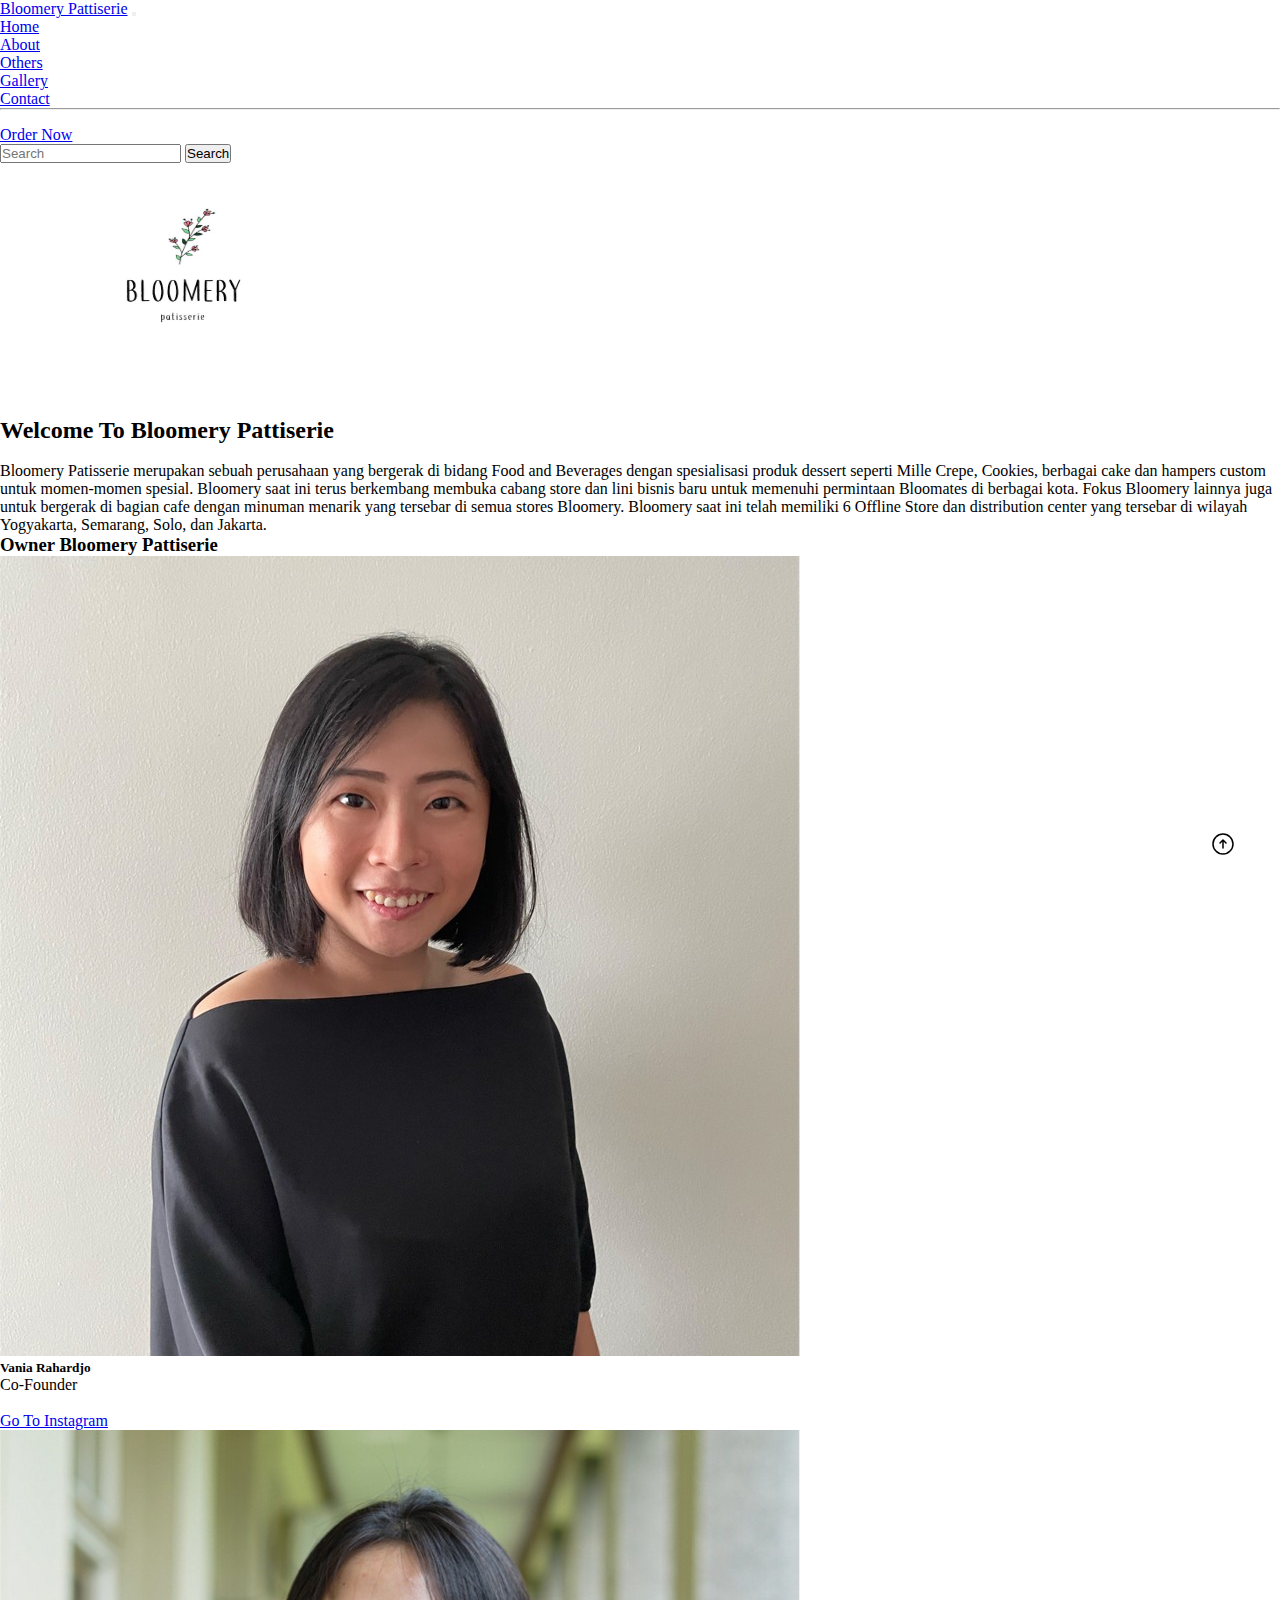
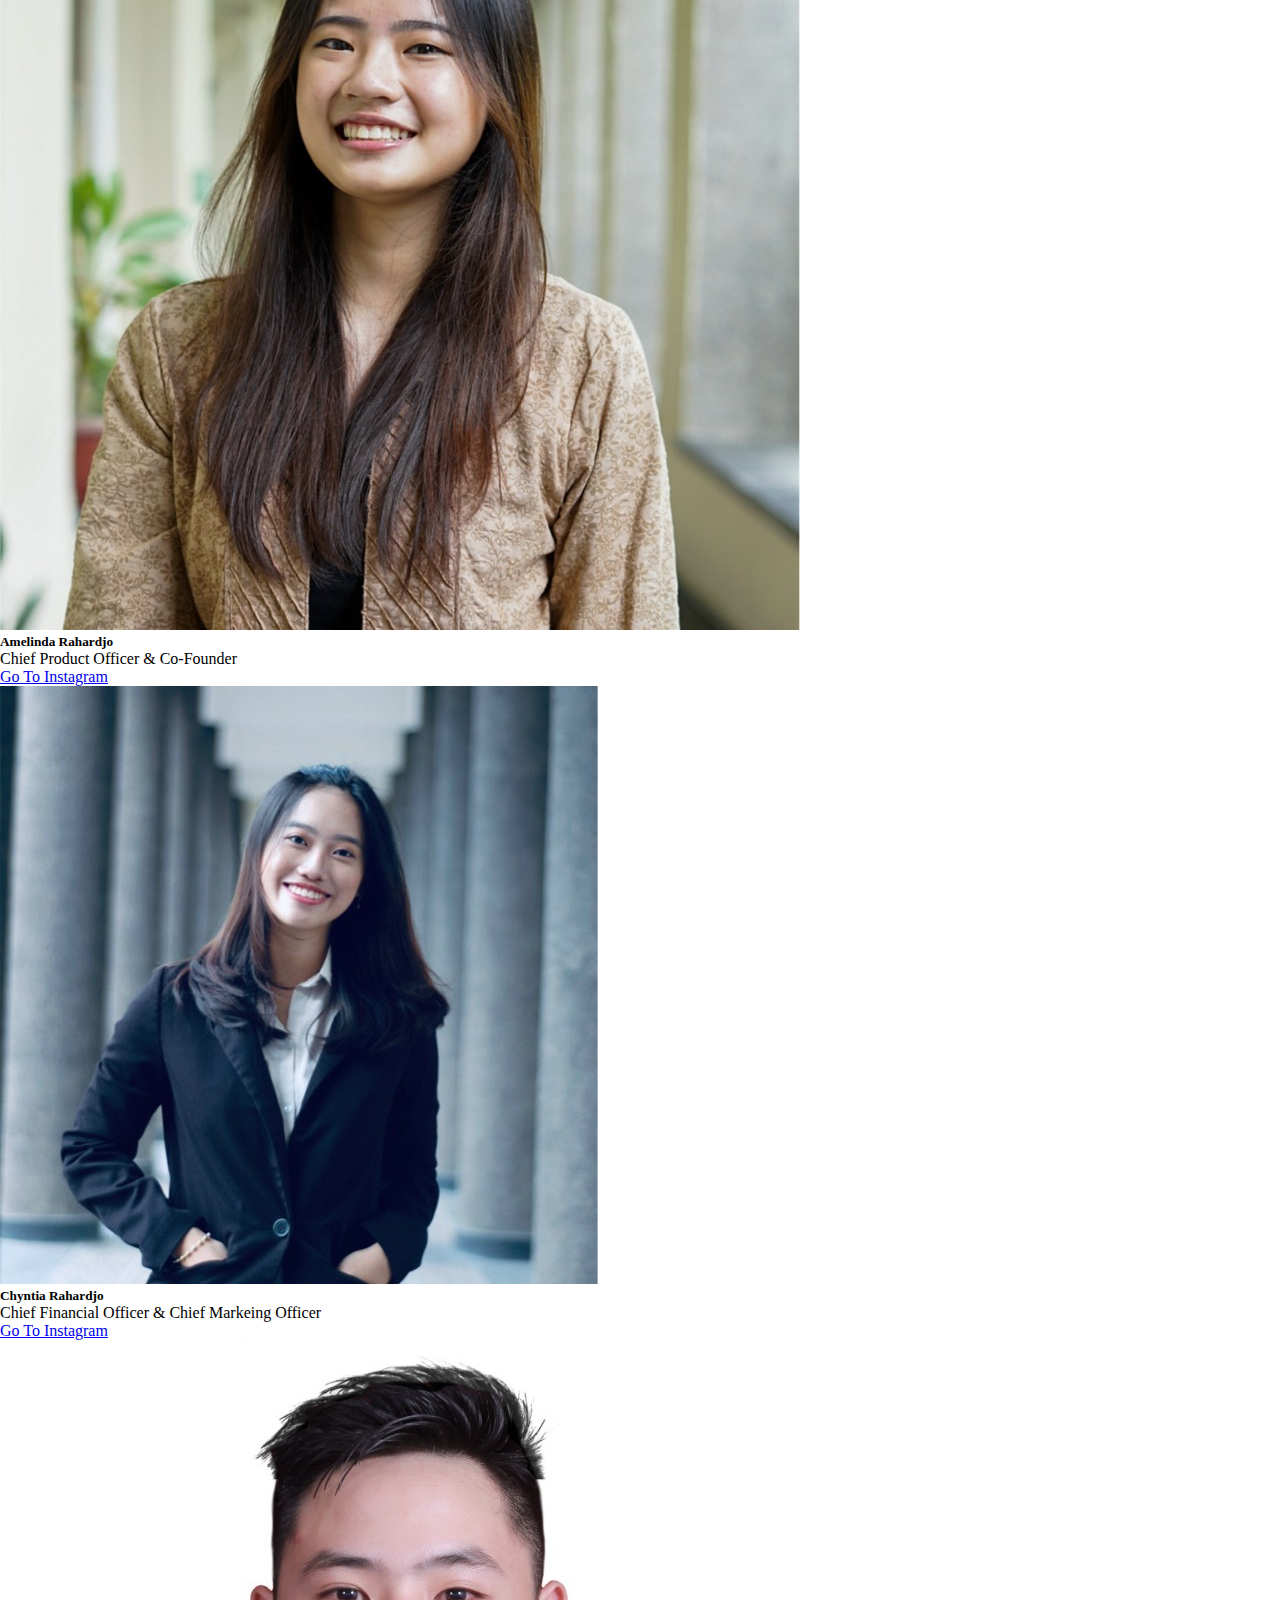
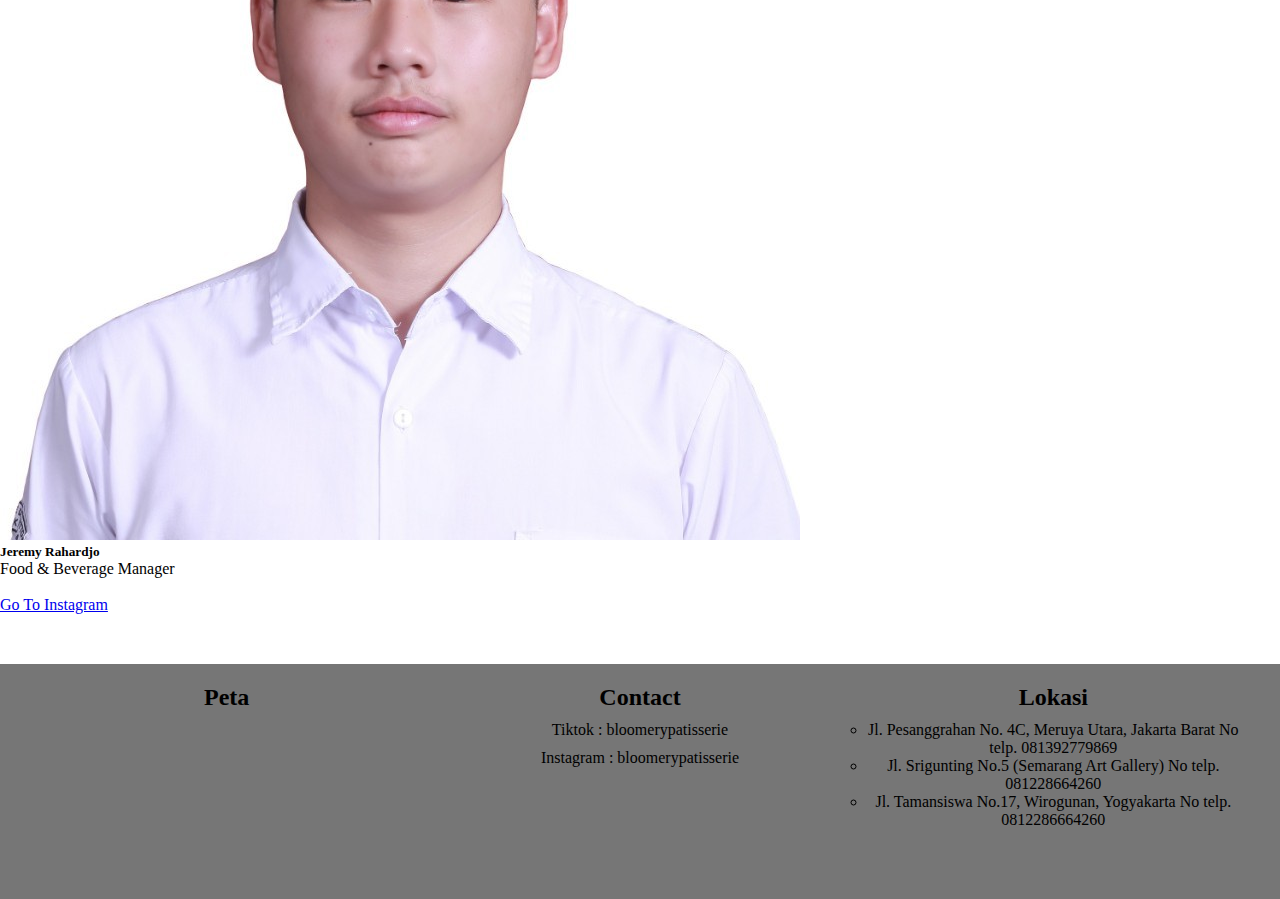
<file: about/index.html>
<!DOCTYPE html>
<html lang="en">
<head>
    <meta charset="UTF-8">
    <meta name="viewport" content="width=device-width, initial-scale=1.0">
    <link href="https://cdn.jsdelivr.net/npm/bootstrap@5.1.3/dist/css/bootstrap.min.css" rel="stylesheet" integrity="sha384-1BmE4kWBq78iYhFldvKuhfTAU6auU8tT94WrHftjDbrCEXSU1oBoqyl2QvZ6jIW3" crossorigin="anonymous">
    <title>Homepage</title>
    <link rel="stylesheet" href="style.css">
</head>
<body>
  <nav class="navbar navbar-expand-lg navbar-dark bg-dark text-light fixed-top">
    <div class="container-fluid">
      <a class="navbar-brand" href="#">Bloomery Pattiserie</a>
      <button class="navbar-toggler" type="button" data-bs-toggle="collapse" data-bs-target="#navbarSupportedContent" aria-controls="navbarSupportedContent" aria-expanded="false" aria-label="Toggle navigation">
        <span class="navbar-toggler-icon"></span>
      </button>
      <div class="collapse navbar-collapse" id="navbarSupportedContent">
        <ul class="navbar-nav me-auto mb-2 mb-lg-0">
          <li class="nav-item">
            <a class="nav-link active" aria-current="page" href="/">Home</a>
          </li>
          <li class="nav-item">
            <a class="nav-link" href="/about/">About</a>
          </li>
          <li class="nav-item dropdown">
            <a class="nav-link dropdown-toggle" href="#" id="navbarDropdown" role="button" data-bs-toggle="dropdown" aria-expanded="false">
              Others
            </a>
            <ul class="dropdown-menu" aria-labelledby="navbarDropdown">
              <li><a class="dropdown-item" href="/galery/">Gallery</a></li>
              <li><a class="dropdown-item" href="/contact/">Contact</a></li>
              <li><hr class="dropdown-divider"></li>

              <li><a class="dropdown-item" href="/order/">Order Now</a></li>
            </ul>
          </li>
        </ul>
        <form class="d-flex">
          <input class="form-control me-2" type="search" placeholder="Search" aria-label="Search">
          <button class="btn btn-outline-light" type="submit">Search</button>
        </form>
      </div>
    </div>
  </nav>

  
    <div class="row text-center align-items-center mt-4">
      <div class="col-12">
        <img src="logo.jpg" alt="" width="350" height="250">
        <h2>Welcome To Bloomery Pattiserie</h2> <br />
        <p>
        Bloomery Patisserie merupakan sebuah perusahaan yang bergerak di bidang Food and Beverages dengan spesialisasi produk dessert seperti Mille Crepe, Cookies, berbagai cake dan hampers custom untuk momen-momen spesial. 

        Bloomery saat ini terus berkembang membuka cabang store dan lini bisnis baru untuk memenuhi permintaan Bloomates di berbagai kota.
          
        Fokus Bloomery lainnya juga untuk bergerak di bagian cafe dengan minuman menarik yang tersebar di semua stores Bloomery.  Bloomery saat ini telah memiliki 6 Offline Store dan distribution center yang tersebar di wilayah Yogyakarta, Semarang, Solo, dan Jakarta. 
        </p>
        <h3>Owner Bloomery Pattiserie</h3>
     
        <!-- <p>Hello Welcome To Bloomery Pattiserie</p> -->
      </div>
      <div class="row mt-2">
        <div class="col-sm-3 g-4">
          <div class="card">
            <img src="Vania Rahardjo.jpeg" alt="">
            <div class="card-body">
              <h5 class="card-title text-center">Vania Rahardjo</h5>
              <p class="card-text">Co-Founder </p> <br>
              <a href="https://www.instagram.com/vaniajsclne/?igshid=MzRlODBiNWFlZA%3D%3D" class="btn btn-dark d-block">Go To Instagram</a>
            </div>
          </div>
        </div>
        <div class="col-sm-3 g-4">
          <div class="card">
            <img src="Amelinda Rahardjo.jpeg" alt="">
            <div class="card-body">
              <h5 class="card-title text-center">Amelinda Rahardjo</h5>
              <p class="card-text">Chief Product Officer & Co-Founder</p>
              <a href="https://www.instagram.com/amelrhrdjo/?igshid=MzRlODBiNWFlZA%3D%3D" class="btn btn-dark d-block">Go To Instagram</a>
            </div>
          </div>
        </div>
        <div class="col-sm-3 g-4">
          <div class="card">
            <img src="Chintya Rahardjo.jpeg" alt="">
            <div class="card-body">
              <h5 class="card-title text-center">Chyntia Rahardjo</h5>
              <p class="card-text">Chief Financial Officer & Chief Markeing Officer </p> 
              <a href="https://www.instagram.com/chyntiadvn/?igshid=MzRlODBiNWFlZA%3D%3D" class="btn btn-dark d-block">Go To Instagram</a>
            </div>
          </div>
        </div>
        <div class="col-sm-3 g-4">
          <div class="card">
            <img src="Jeremy Rahardjo.jpeg" alt="">
            <div class="card-body">
              <h5 class="card-title text-center">Jeremy Rahardjo</h5>
              <p class="card-text">Food & Beverage Manager </p> <br />
              <a href="https://www.instagram.com/jeremyiwang/?igshid=MzRlODBiNWFlZA%3D%3D" class="btn btn-dark d-block">Go To Instagram</a>
            </div> 
          </div>
        </div>
      </div>
    </div> 

    <!-- footer start -->
    <div class="footer mt-5">
      <div  class="footer-section text-center">
        <h3>Peta</h3>
        <iframe src="https://www.google.com/maps/embed?pb=!1m18!1m12!1m3!1d3068.2438514947803!2d110.42577397367086!3d-6.96737006821754!2m3!1f0!2f0!3f0!3m2!1i1024!2i768!4f13.1!3m3!1m2!1s0x2e70f33dd5a1423d%3A0x525af3b5e1cb3a4b!2sBloomery%20Cake%20%26%20Patisserie%20Semarang!5e1!3m2!1sid!2sid!4v1698498132143!5m2!1sid!2sid" width="150" height="75" style="border:0;" allowfullscreen="" loading="lazy" referrerpolicy="no-referrer-when-downgrade"><span>bloomery semarang</span></iframe>
        <iframe src="https://www.google.com/maps/embed?pb=!1m18!1m12!1m3!1d3952.8483512676703!2d110.3753836736851!3d-7.805873977491854!2m3!1f0!2f0!3f0!3m2!1i1024!2i768!4f13.1!3m3!1m2!1s0x2e7a573549d18431%3A0x1bfa8673f224356!2sBloomery%20Cake%20%26%20Patisserie%20Tamansiswa!5e0!3m2!1sid!2sid!4v1698499437581!5m2!1sid!2sid" width="150" height="75" style="border:0;" allowfullscreen="" loading="lazy" referrerpolicy="no-referrer-when-downgrade"></iframe>
        <iframe src="https://www.google.com/maps/embed?pb=!1m18!1m12!1m3!1d3073.0153557226404!2d106.75316907365871!3d-6.195715760695501!2m3!1f0!2f0!3f0!3m2!1i1024!2i768!4f13.1!3m3!1m2!1s0x2e69f7b074c794c7%3A0xef74297b7d12f714!2sBloomery%20Cake%20%26%20Patisserie%20Pesanggrahan!5e1!3m2!1sid!2sid!4v1698499664613!5m2!1sid!2sid" width="150" height="75" style="border:0;" allowfullscreen="" loading="lazy" referrerpolicy="no-referrer-when-downgrade"></iframe>
      </div>
      <div class="footer-section">
          <h3>Contact</h3>
          <p>Tiktok    : bloomerypatisserie </p>
          <p>Instagram : bloomerypatisserie </p>
      </div>
      <div class="footer-section">
          <h3>Lokasi </h3>
          <ul type="circle">
            <li>Jl. Pesanggrahan No. 4C, Meruya Utara, Jakarta Barat No telp. 081392779869</li>
            <li>Jl. Srigunting No.5 (Semarang Art Gallery) No telp. 081228664260</li>
            <li>Jl. Tamansiswa No.17, Wirogunan, Yogyakarta No telp. 0812286664260</li>
          </ul>
      </div>
   </div>
    <!-- footer end -->


  


    <div onclick="scrollToTop()" class="scrollTop">
      <svg xmlns="http://www.w3.org/2000/svg" width="24" height="24" viewBox="0 0 24 24"><path fill="currentColor" fill-rule="evenodd" d="M12 2.75a9.25 9.25 0 1 0 0 18.5a9.25 9.25 0 0 0 0-18.5ZM1.25 12C1.25 6.063 6.063 1.25 12 1.25S22.75 6.063 22.75 12S17.937 22.75 12 22.75S1.25 17.937 1.25 12Zm7.22-1.53l3-3a.75.75 0 0 1 1.06 0l3 3a.75.75 0 1 1-1.06 1.06l-1.72-1.72V16a.75.75 0 0 1-1.5 0V9.81l-1.72 1.72a.75.75 0 0 1-1.06-1.06Z" clip-rule="evenodd"/></svg>
    </div>

    <script> 
      function scrollToTop(){
        window.scrollTo(0, 0);
      }
    </script>
      <script src="https://cdn.jsdelivr.net/npm/bootstrap@5.1.3/dist/js/bootstrap.bundle.min.js" integrity="sha384-ka7Sk0Gln4gmtz2MlQnikT1wXgYsOg+OMhuP+IlRH9sENBO0LRn5q+8nbTov4+1p" crossorigin="anonymous"></script>
</body>
</html>
</file>
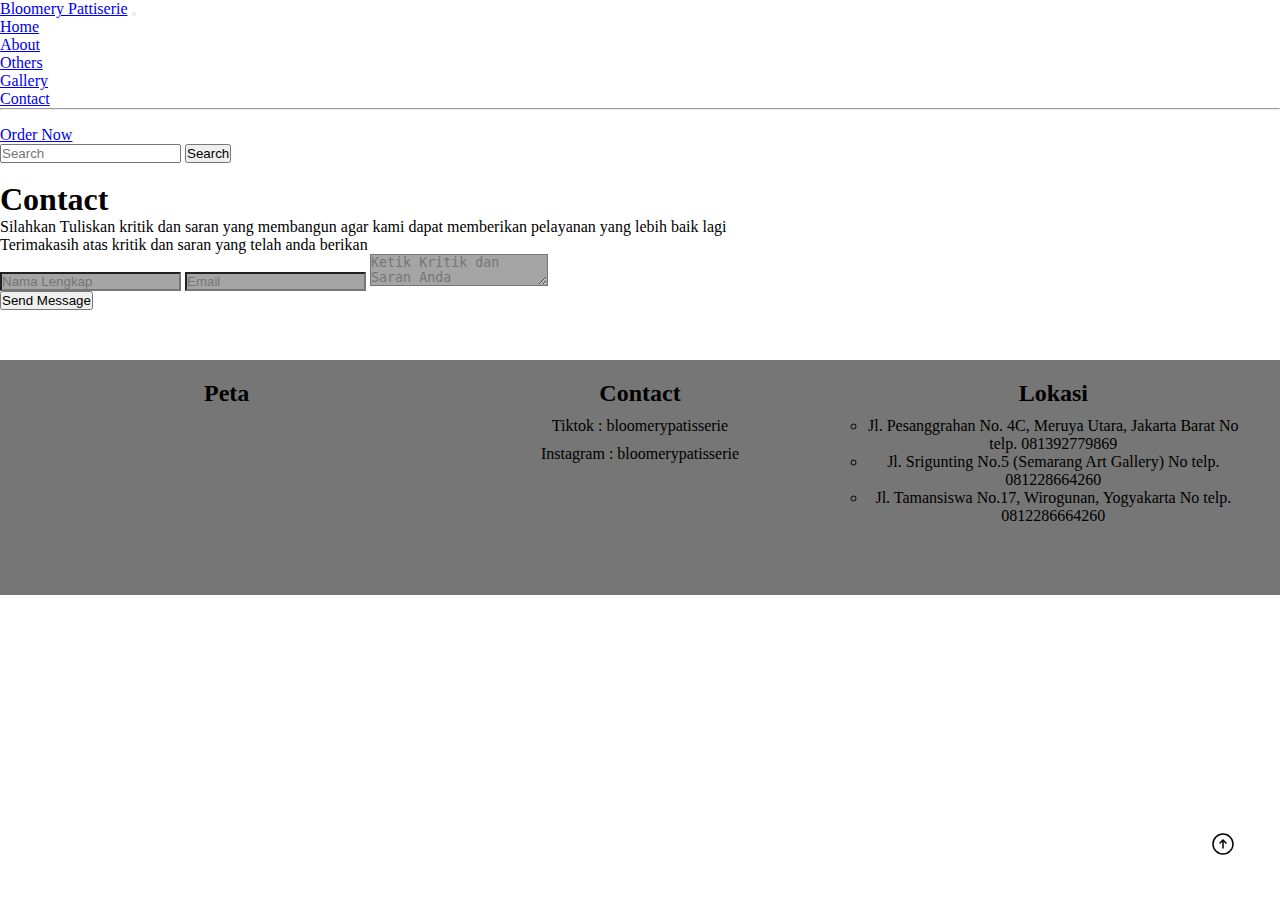
<file: contact/index.html>
<!DOCTYPE html>
<html lang="en">
<head>
    <meta charset="UTF-8">
    <meta name="viewport" content="width=device-width, initial-scale=1.0">
    <link href="https://cdn.jsdelivr.net/npm/bootstrap@5.1.3/dist/css/bootstrap.min.css" rel="stylesheet" integrity="sha384-1BmE4kWBq78iYhFldvKuhfTAU6auU8tT94WrHftjDbrCEXSU1oBoqyl2QvZ6jIW3" crossorigin="anonymous">
    <title>Homepage</title>
    <link rel="stylesheet" href="style.css">
</head>
<body>
  <nav class="navbar navbar-expand-lg navbar-dark bg-dark text-light fixed-top">
    <div class="container-fluid">
      <a class="navbar-brand" href="#">Bloomery Pattiserie</a>
      <button class="navbar-toggler" type="button" data-bs-toggle="collapse" data-bs-target="#navbarSupportedContent" aria-controls="navbarSupportedContent" aria-expanded="false" aria-label="Toggle navigation">
        <span class="navbar-toggler-icon"></span>
      </button>
      <div class="collapse navbar-collapse" id="navbarSupportedContent">
        <ul class="navbar-nav me-auto mb-2 mb-lg-0">
          <li class="nav-item">
            <a class="nav-link active" aria-current="page" href="/">Home</a>
          </li>
          <li class="nav-item">
            <a class="nav-link" href="/about/">About</a>
          </li>
          <li class="nav-item dropdown">
            <a class="nav-link dropdown-toggle" href="#" id="navbarDropdown" role="button" data-bs-toggle="dropdown" aria-expanded="false">
              Others
            </a>
            <ul class="dropdown-menu" aria-labelledby="navbarDropdown">
              <li><a class="dropdown-item" href="/galery/">Gallery</a></li>
              <li><a class="dropdown-item" href="/contact/">Contact</a></li>
              <li><hr class="dropdown-divider"></li>
              <li><a class="dropdown-item" href="/order/">Order Now</a></li>
            </ul>
          </li>
        </ul>
        <form class="d-flex">
          <input class="form-control me-2" type="search" placeholder="Search" aria-label="Search">
          <button class="btn btn-outline-light" type="submit">Search</button>
        </form>
      </div>
    </div>
  </nav><br>

  <div class="container mt-5">
    <div class="card mt-5 shadow">
        <div class="row">
            <div class="col-md-6 py-5 bg-dark">
                <h1 class="text-light text-center">Contact</h1>
                <p class="text-light text-center fs-7 fw-light">Silahkan Tuliskan kritik dan saran yang membangun agar kami dapat memberikan pelayanan yang lebih baik lagi </p>
                <p class="text-light text-center fs-7 fw-light">Terimakasih atas kritik dan saran yang telah anda berikan</p>
            </div>
            <div class="col-md-6 py-5">
                <form action="" class="px-5">
                    <input type="text" class="form-control" placeholder="Nama Lengkap" 
                    style="background-color: #a5a5a5;">
                    <input type="Email" class="form-control mt-3" placeholder="Email" 
                    style="background-color:#a5a5a5;"> 
                    <textarea class="form-control mt-3" id="exampleFormControlTextarea1" placeholder="Ketik Kritik dan Saran Anda"  style="background-color:#a5a5a5;"></textarea>
                </form>
                <div class="text-center py-5">
                    <button class="btn btn-dark rounded-pill px-5">Send Message</button>
                </div>
            </div>
        </div>
    </div>
  </div>

   <!-- footer start -->
   <div class="footer mt-5">
    <div  class="footer-section text-center">
      <h3>Peta</h3>
      <iframe src="https://www.google.com/maps/embed?pb=!1m18!1m12!1m3!1d3068.2438514947803!2d110.42577397367086!3d-6.96737006821754!2m3!1f0!2f0!3f0!3m2!1i1024!2i768!4f13.1!3m3!1m2!1s0x2e70f33dd5a1423d%3A0x525af3b5e1cb3a4b!2sBloomery%20Cake%20%26%20Patisserie%20Semarang!5e1!3m2!1sid!2sid!4v1698498132143!5m2!1sid!2sid" width="150" height="75" style="border:0;" allowfullscreen="" loading="lazy" referrerpolicy="no-referrer-when-downgrade"><span>bloomery semarang</span></iframe>
      <iframe src="https://www.google.com/maps/embed?pb=!1m18!1m12!1m3!1d3952.8483512676703!2d110.3753836736851!3d-7.805873977491854!2m3!1f0!2f0!3f0!3m2!1i1024!2i768!4f13.1!3m3!1m2!1s0x2e7a573549d18431%3A0x1bfa8673f224356!2sBloomery%20Cake%20%26%20Patisserie%20Tamansiswa!5e0!3m2!1sid!2sid!4v1698499437581!5m2!1sid!2sid" width="150" height="75" style="border:0;" allowfullscreen="" loading="lazy" referrerpolicy="no-referrer-when-downgrade"></iframe>
      <iframe src="https://www.google.com/maps/embed?pb=!1m18!1m12!1m3!1d3073.0153557226404!2d106.75316907365871!3d-6.195715760695501!2m3!1f0!2f0!3f0!3m2!1i1024!2i768!4f13.1!3m3!1m2!1s0x2e69f7b074c794c7%3A0xef74297b7d12f714!2sBloomery%20Cake%20%26%20Patisserie%20Pesanggrahan!5e1!3m2!1sid!2sid!4v1698499664613!5m2!1sid!2sid" width="150" height="75" style="border:0;" allowfullscreen="" loading="lazy" referrerpolicy="no-referrer-when-downgrade"></iframe>
    </div>
    <div class="footer-section">
        <h3>Contact</h3>
        <p>Tiktok    : bloomerypatisserie </p>
        <p>Instagram : bloomerypatisserie </p>
    </div>
    <div class="footer-section">
        <h3>Lokasi </h3>
        <ul type="circle">
          <li>Jl. Pesanggrahan No. 4C, Meruya Utara, Jakarta Barat No telp. 081392779869</li>
          <li>Jl. Srigunting No.5 (Semarang Art Gallery) No telp. 081228664260</li>
          <li>Jl. Tamansiswa No.17, Wirogunan, Yogyakarta No telp. 0812286664260</li>
        </ul>
    </div>
 </div>
   <!-- footer end -->



  <div onclick="scrollToTop()" class="scrollTop">
    <svg xmlns="http://www.w3.org/2000/svg" width="24" height="24" viewBox="0 0 24 24"><path fill="currentColor" fill-rule="evenodd" d="M12 2.75a9.25 9.25 0 1 0 0 18.5a9.25 9.25 0 0 0 0-18.5ZM1.25 12C1.25 6.063 6.063 1.25 12 1.25S22.75 6.063 22.75 12S17.937 22.75 12 22.75S1.25 17.937 1.25 12Zm7.22-1.53l3-3a.75.75 0 0 1 1.06 0l3 3a.75.75 0 1 1-1.06 1.06l-1.72-1.72V16a.75.75 0 0 1-1.5 0V9.81l-1.72 1.72a.75.75 0 0 1-1.06-1.06Z" clip-rule="evenodd"/></svg>
  </div>

  <script> 
    function scrollToTop(){
      window.scrollTo(0, 0);
    }
  </script>
      <script src="https://cdn.jsdelivr.net/npm/bootstrap@5.1.3/dist/js/bootstrap.bundle.min.js" integrity="sha384-ka7Sk0Gln4gmtz2MlQnikT1wXgYsOg+OMhuP+IlRH9sENBO0LRn5q+8nbTov4+1p" crossorigin="anonymous"></script>
</body>
</html>
</file>
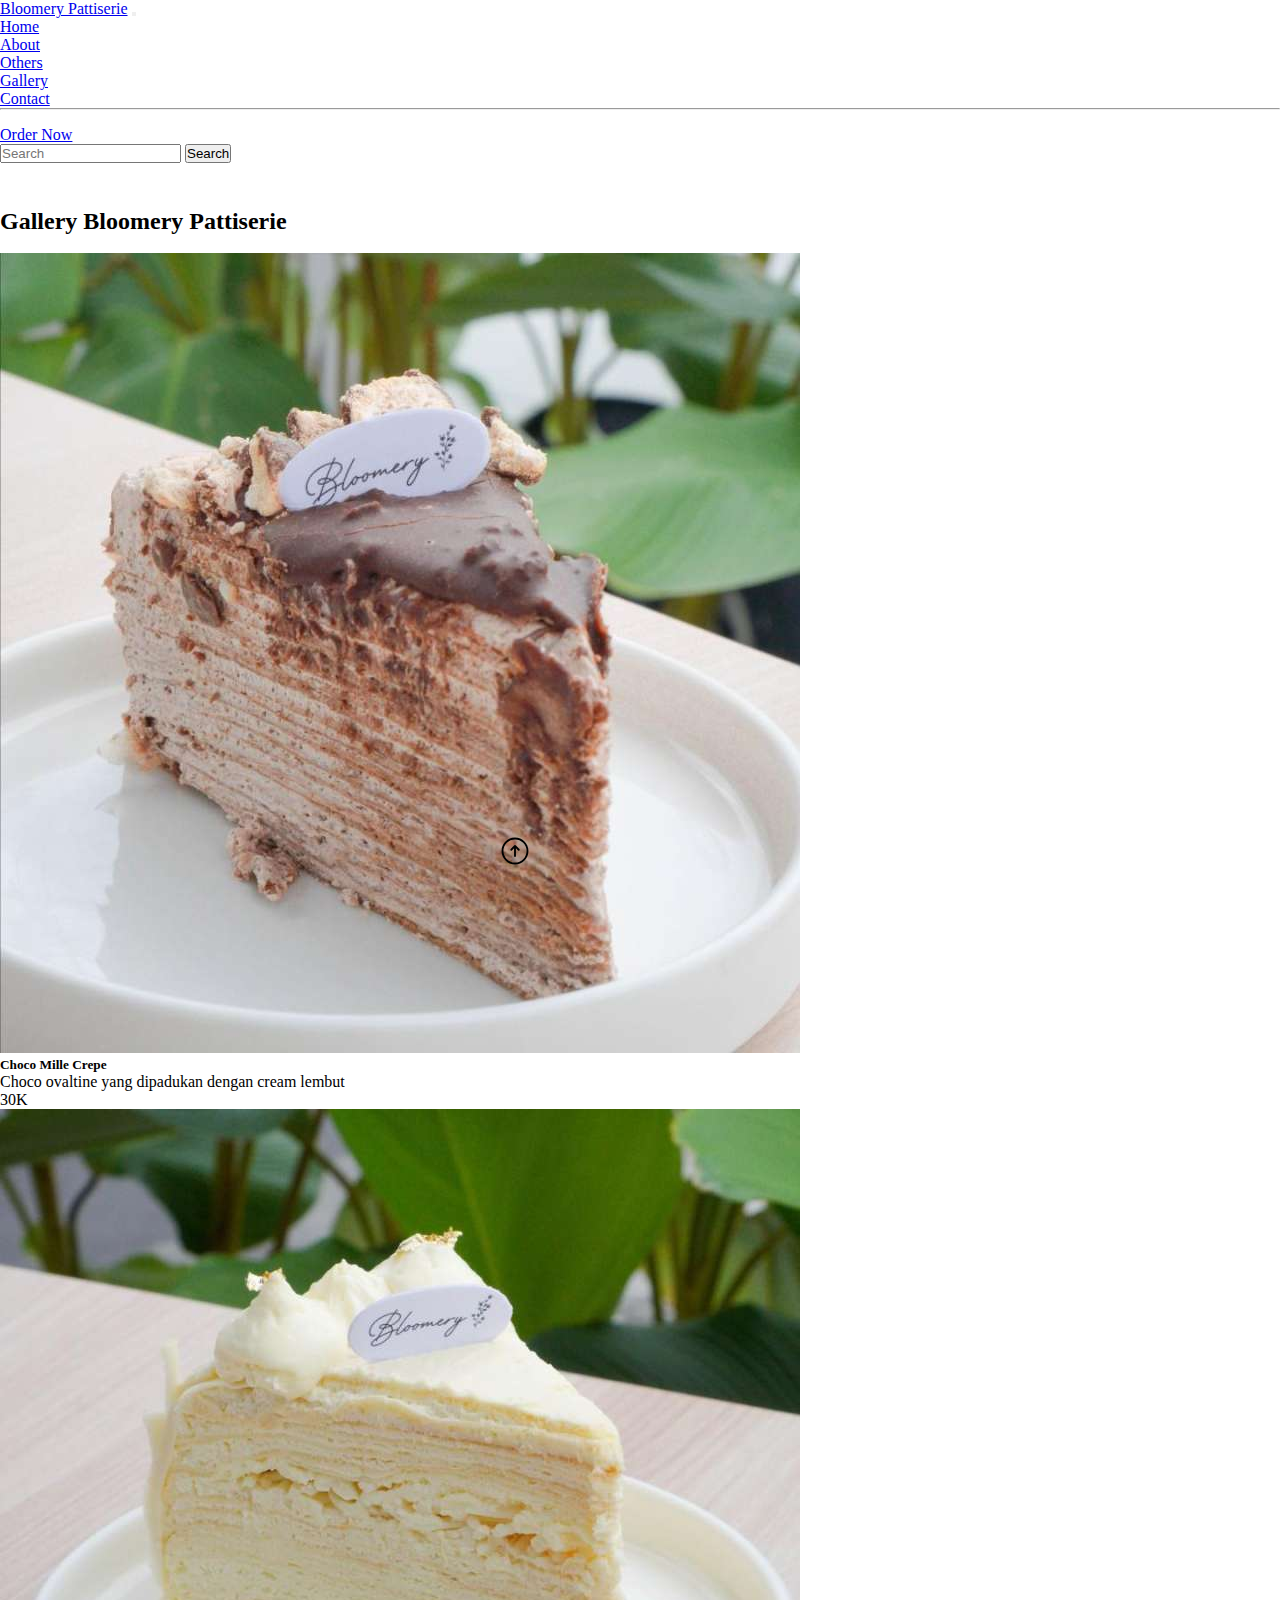
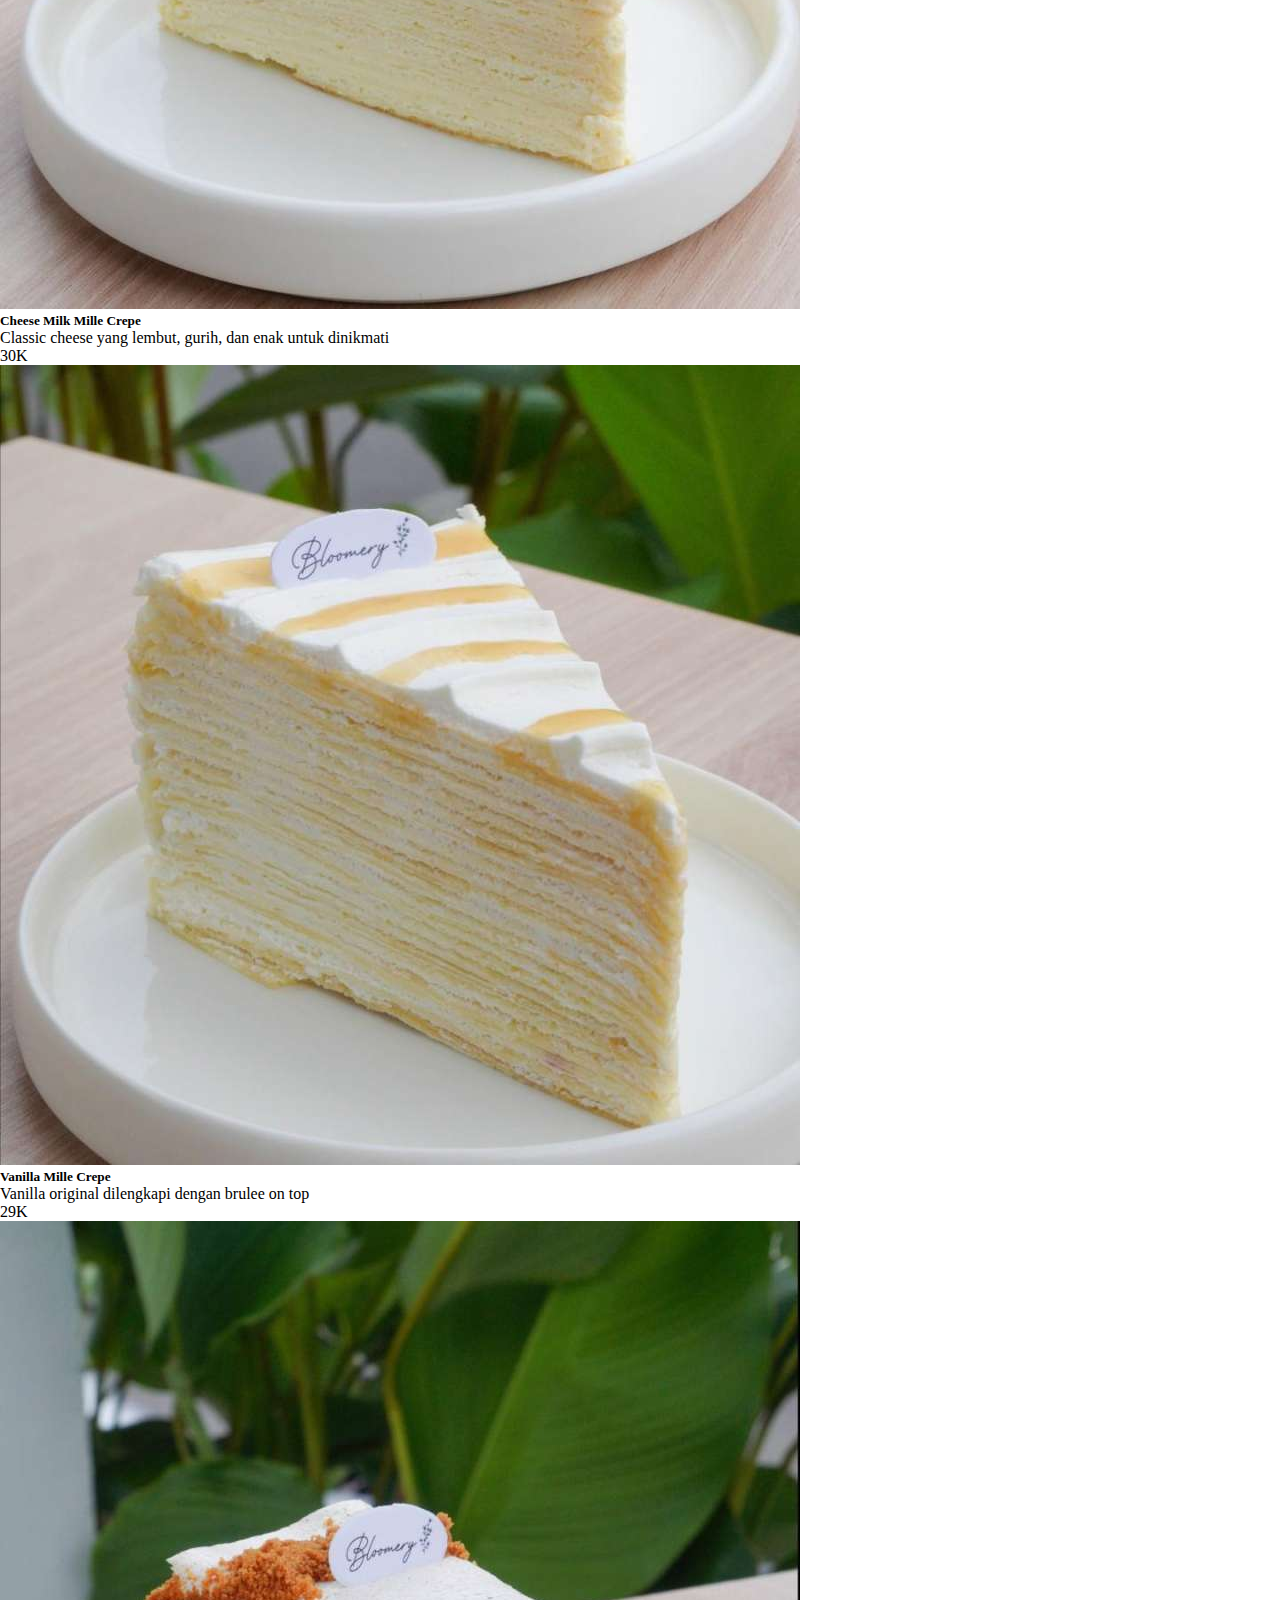
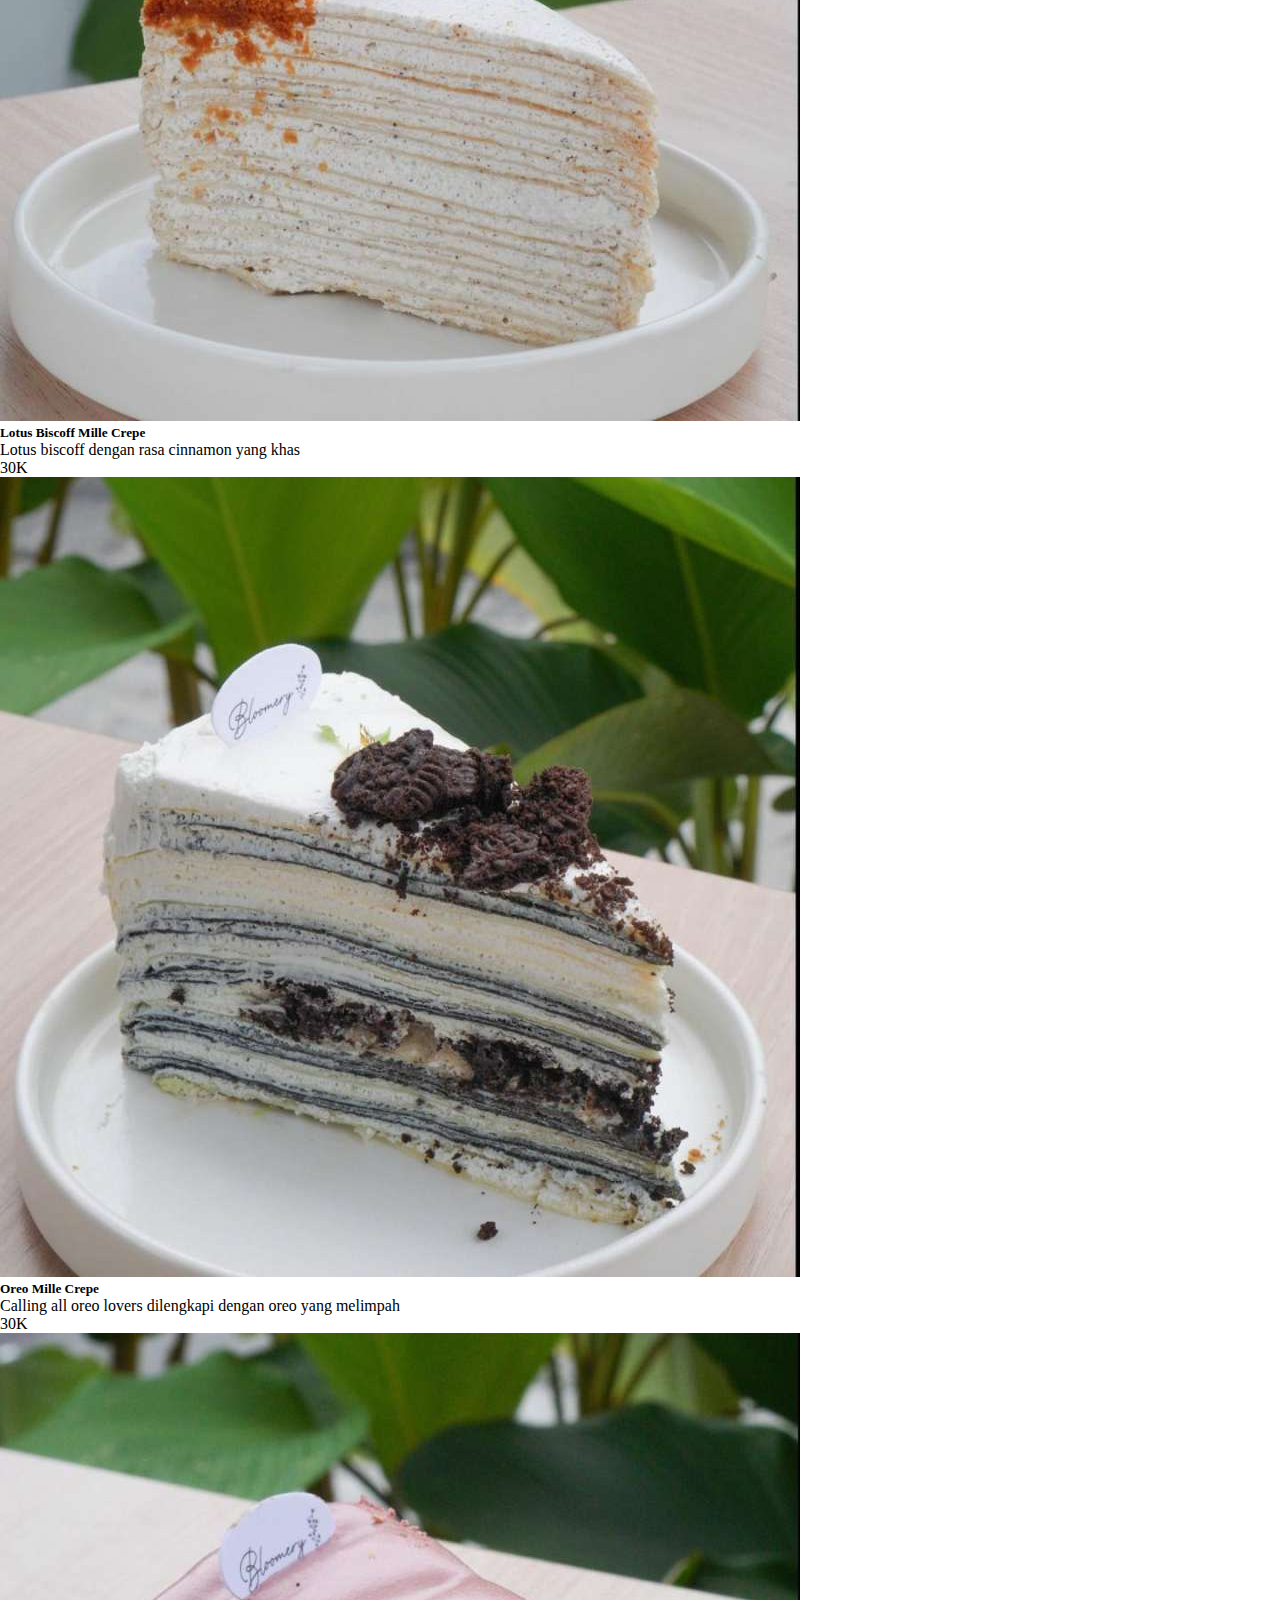
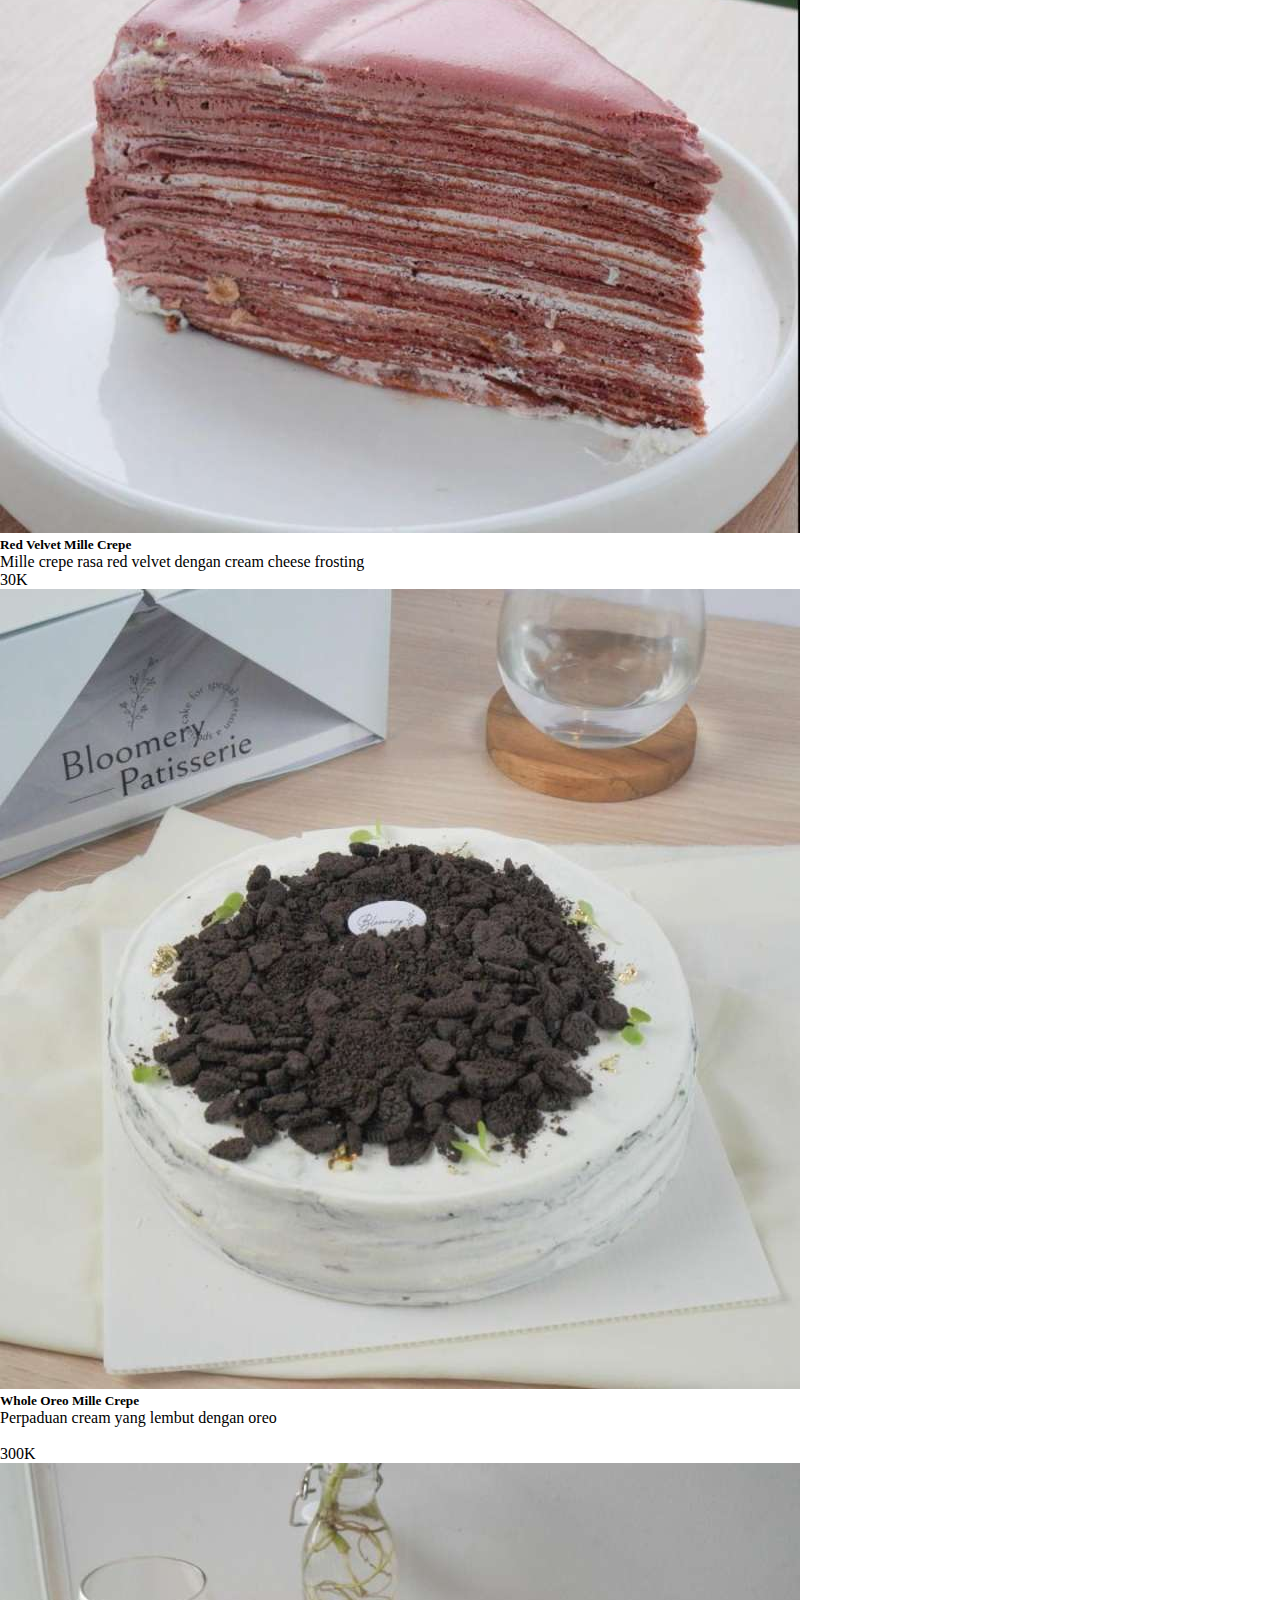
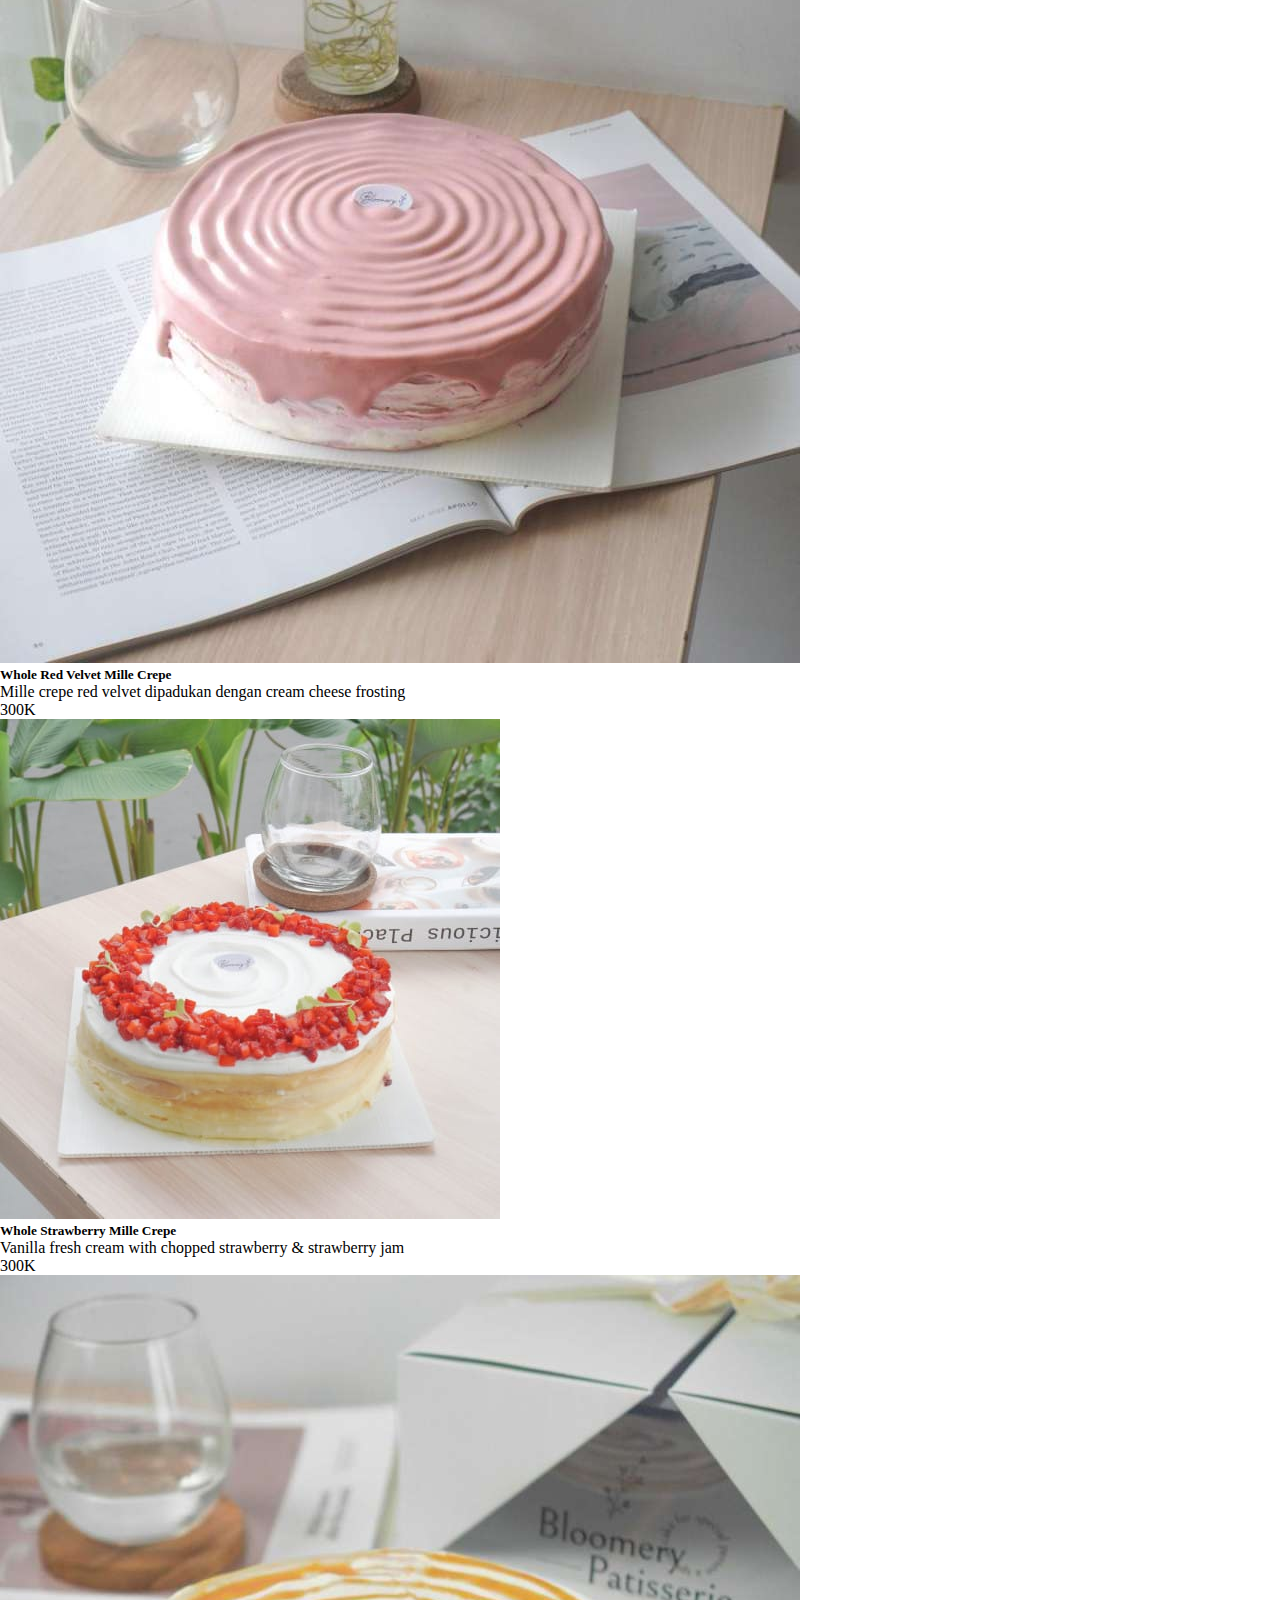
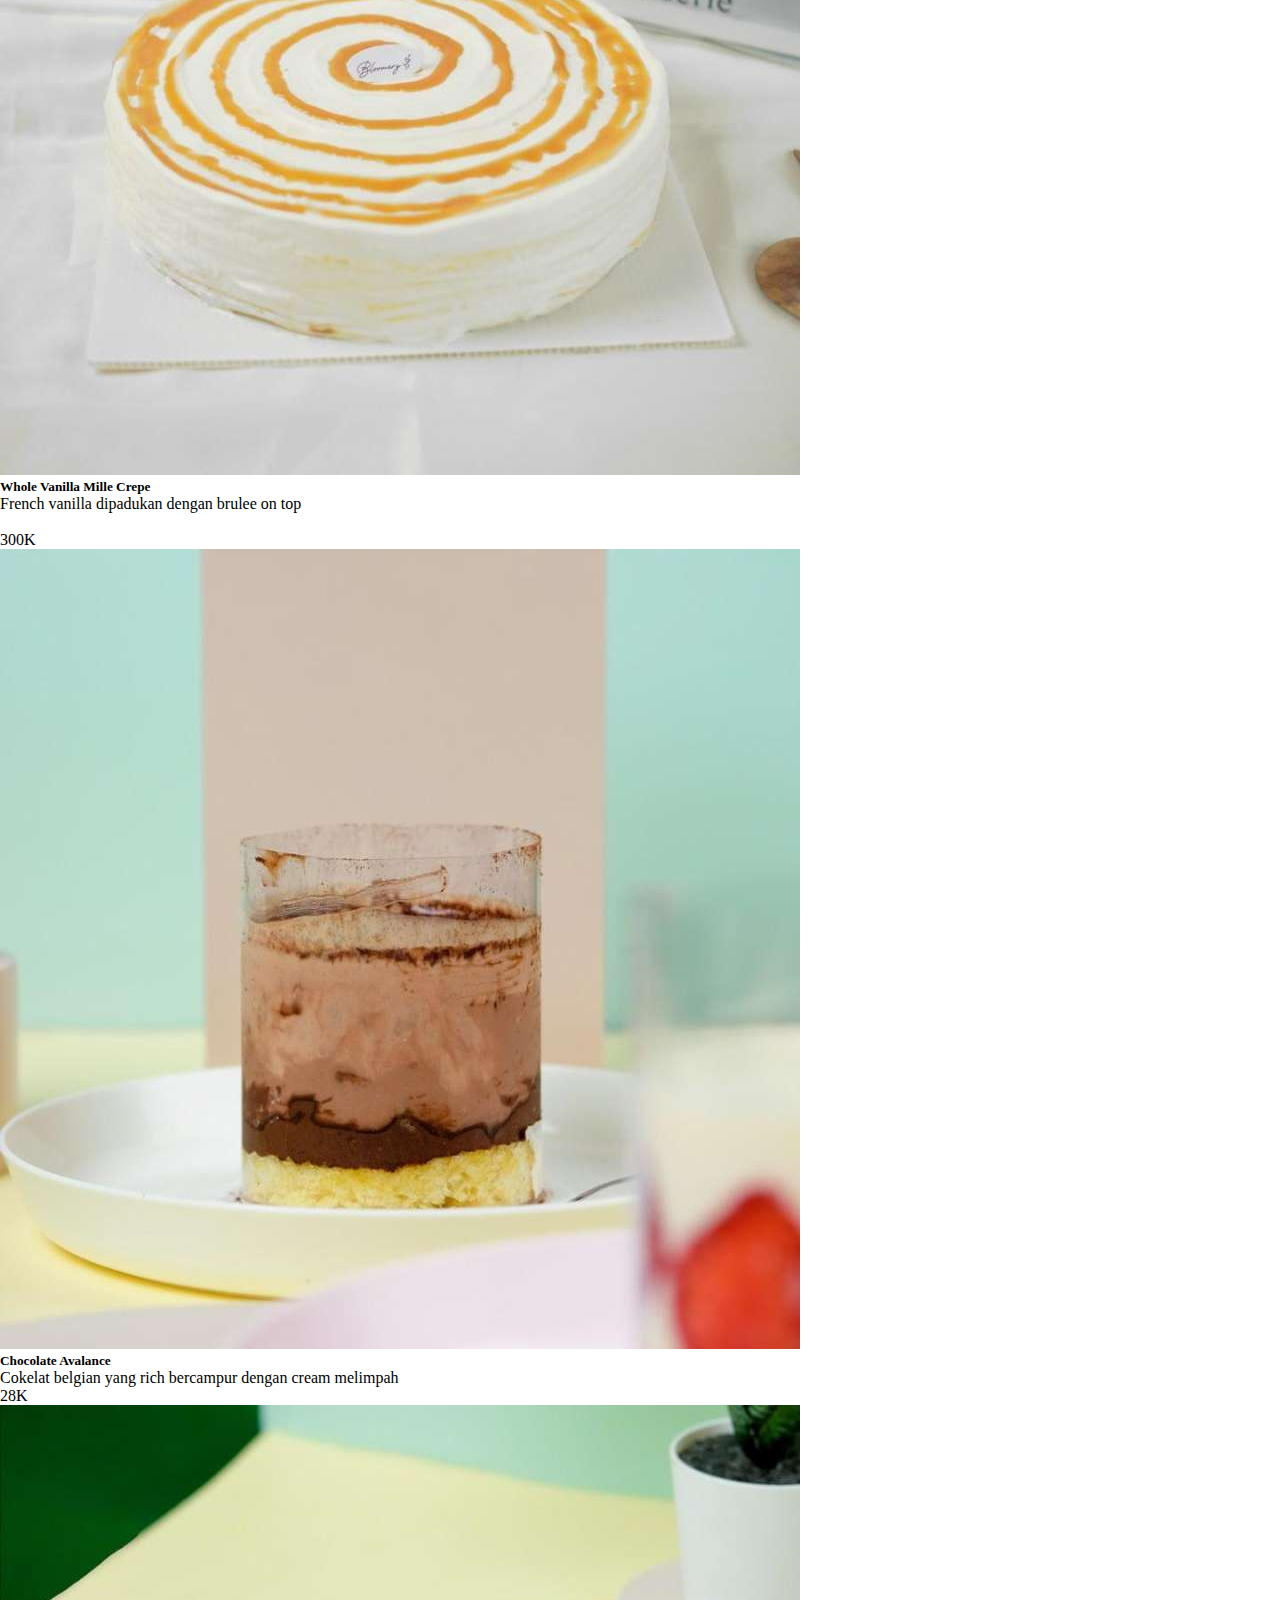
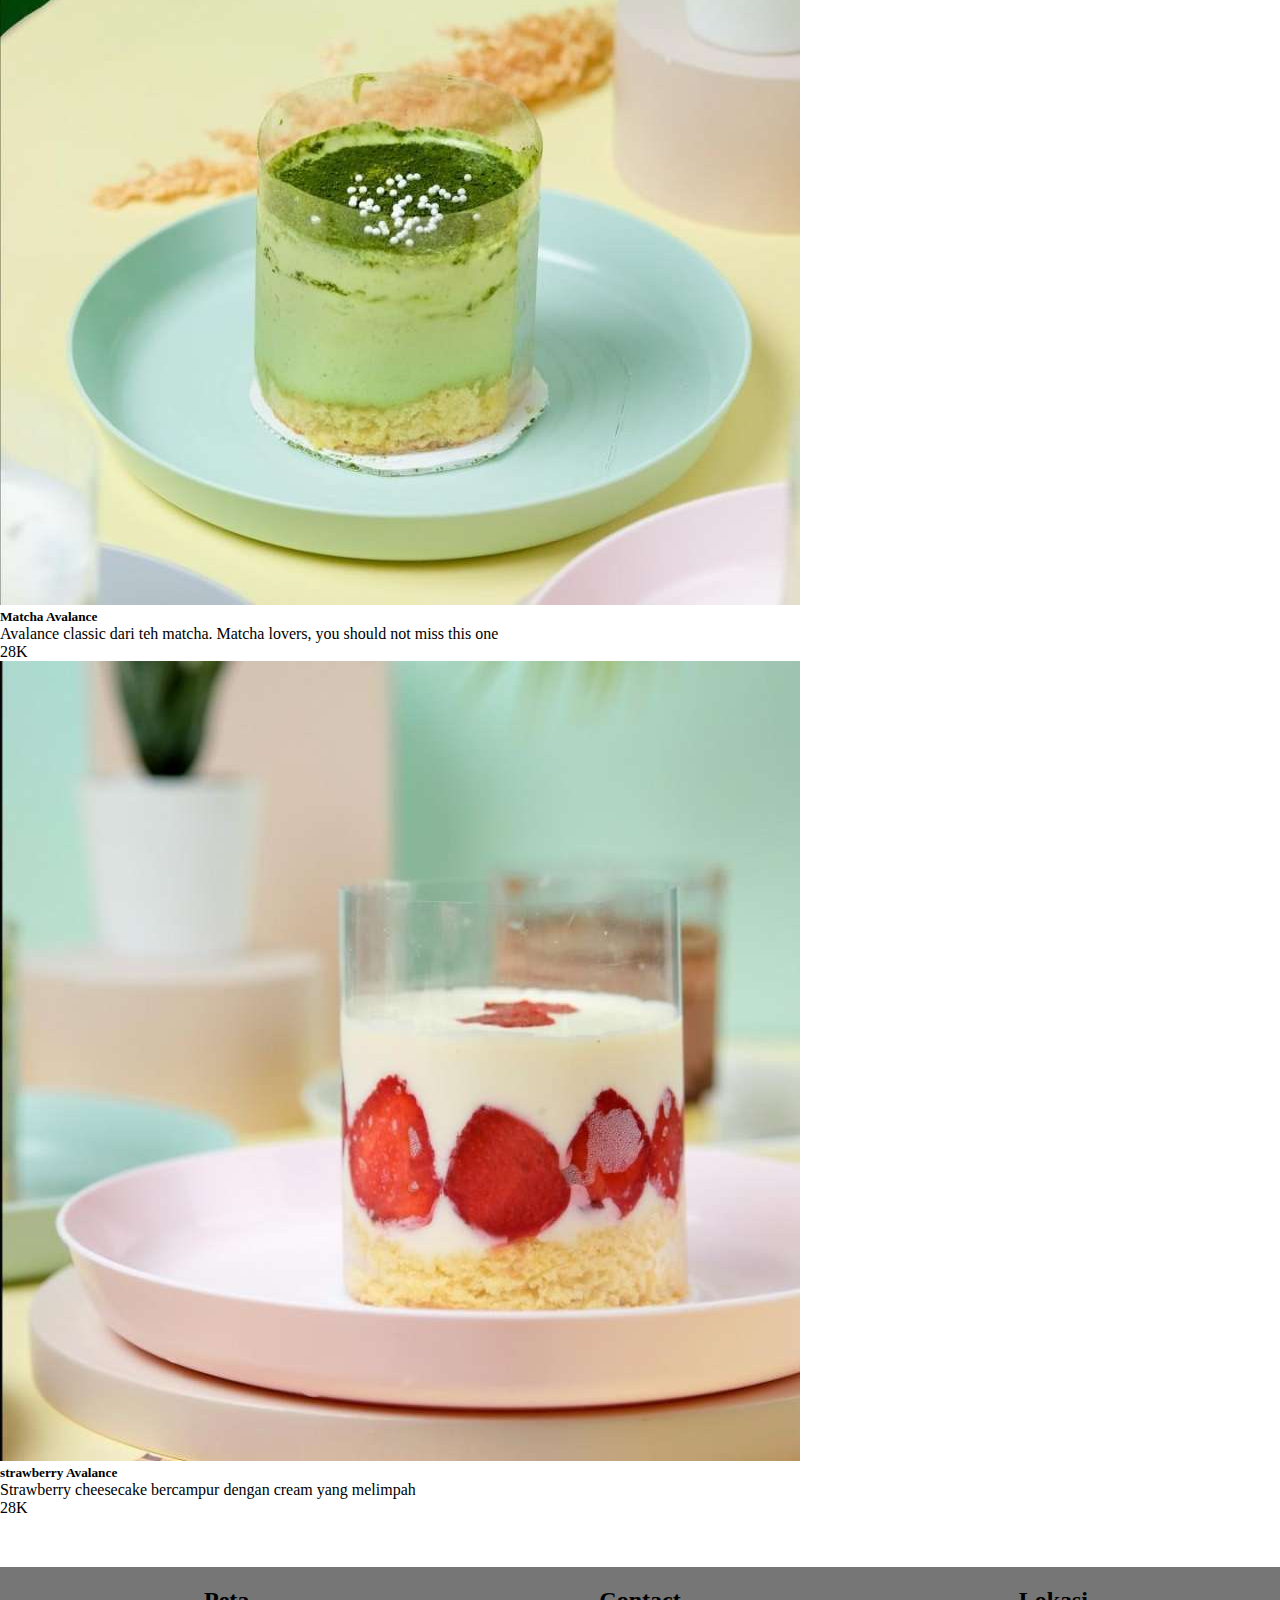
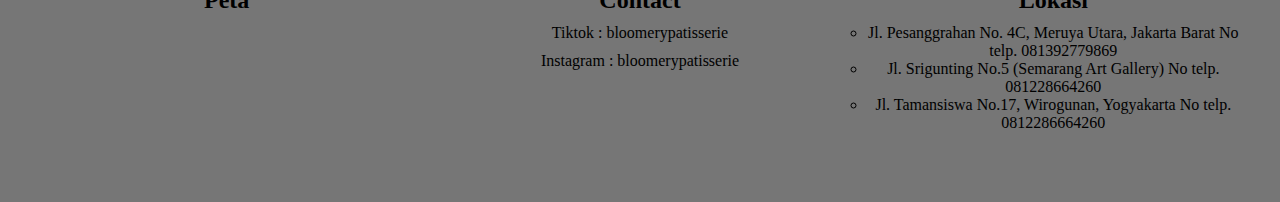
<file: galery/index.html>
<!DOCTYPE html>
<html lang="en">
<head>
    <meta charset="UTF-8">
    <meta name="viewport" content="width=device-width, initial-scale=1.0">
    <link href="https://cdn.jsdelivr.net/npm/bootstrap@5.1.3/dist/css/bootstrap.min.css" rel="stylesheet" integrity="sha384-1BmE4kWBq78iYhFldvKuhfTAU6auU8tT94WrHftjDbrCEXSU1oBoqyl2QvZ6jIW3" crossorigin="anonymous">
    <title>Homepage</title>
    <link rel="stylesheet" href="style.css">
</head>
<body>
  <nav class="navbar navbar-expand-lg navbar-dark bg-dark text-light fixed-top">
    <div class="container-fluid">
      <a class="navbar-brand" href="#">Bloomery Pattiserie</a>
      <button class="navbar-toggler" type="button" data-bs-toggle="collapse" data-bs-target="#navbarSupportedContent" aria-controls="navbarSupportedContent" aria-expanded="false" aria-label="Toggle navigation">
        <span class="navbar-toggler-icon"></span>
      </button>
      <div class="collapse navbar-collapse" id="navbarSupportedContent">
        <ul class="navbar-nav me-auto mb-2 mb-lg-0">
          <li class="nav-item">
            <a class="nav-link active" aria-current="page" href="/">Home</a>
          </li>
          <li class="nav-item">
            <a class="nav-link" href="/about/">About</a>
          </li>
          <li class="nav-item dropdown">
            <a class="nav-link dropdown-toggle" href="#" id="navbarDropdown" role="button" data-bs-toggle="dropdown" aria-expanded="false">
              Others
            </a>
            <ul class="dropdown-menu" aria-labelledby="navbarDropdown">
              <li><a class="dropdown-item" href="/galery/">Gallery</a></li>
              <li><a class="dropdown-item" href="/contact/">Contact</a></li>
              <li><hr class="dropdown-divider"></li>
              <li><a class="dropdown-item" href="/order/">Order Now</a></li>
            </ul>
          </li>
        </ul>
        <form class="d-flex">
          <input class="form-control me-2" type="search" placeholder="Search" aria-label="Search">
          <button class="btn btn-outline-light" type="submit">Search</button>
        </form>
      </div>
    </div>
  </nav> 

  <div class="row text-center align-items-center py-5">
    <div class="col-12">
      <h2>Gallery Bloomery Pattiserie</h2> <br />
    </div>
    <div class="row">
        <div class="col-sm-2 g-4">
          <div class="card">
           <img src="Crunchy Melted Choco.jpeg" alt="">
            <div class="card-body">
              <h5 class="card-title text-center">Choco Mille Crepe</h5>
              <p class="card-text">Choco ovaltine yang dipadukan dengan cream lembut</p>
            </div>
            <span class="position-absolute top-0 start-100 translate-middle badge rounded-pill bg-secondary">
              30K
          </div>
      </div>
      <div class="col-sm-2 g-4">
        <div class="card">
         <img src="Cheese Milk.jpeg" alt="">
          <div class="card-body">
            <h5 class="card-title text-center">Cheese Milk Mille Crepe</h5>
            <p class="card-text">Classic cheese yang lembut, gurih, dan enak untuk dinikmati</p>
          </div>
          <span class="position-absolute top-0 start-100 translate-middle badge rounded-pill bg-secondary">
            30K
        </div>
      </div>
      <div class="col-sm-2 g-4">
        <div class="card">
         <img src="French Vanilla.jpeg" alt="">
          <div class="card-body ">
            <h5 class="card-title text-center">Vanilla Mille Crepe</h5>
            <p class="card-text">Vanilla original dilengkapi dengan brulee on top</p>
          </div>
          <span class="position-absolute top-0 start-100 translate-middle badge rounded-pill bg-secondary">
            29K
        </div>
      </div>
      <div class="col-sm-2 g-4">
        <div class="card">
          <img src="Lotus Biscoff.jpeg" alt="">
          <div class="card-body">
            <h5 class="card-title text-center">Lotus Biscoff Mille Crepe</h5>
            <p class="card-text">Lotus biscoff dengan rasa cinnamon yang khas </p>
          </div>
          <span class="position-absolute top-0 start-100 translate-middle badge rounded-pill bg-secondary">
            30K
        </div>
      </div>
      <div class="col-sm-2 g-4">
        <div class="card">
          <img src="Oreo.jpeg" alt="">
          <div class="card-body">
            <h5 class="card-title text-center">Oreo Mille Crepe</h5>
            <p class="card-text">Calling  all oreo lovers dilengkapi dengan oreo yang melimpah</p>
          </div>
          <span class="position-absolute top-0 start-100 translate-middle badge rounded-pill bg-secondary">
            30K
        </div>
      </div>
      <div class="col-sm-2 g-4">
        <div class="card">
          <img src="Red Velvet.jpeg" alt="">
          <div class="card-body">
            <h5 class="card-title text-center">Red Velvet Mille Crepe </h5>
            <p class="card-text">Mille crepe rasa red velvet dengan cream cheese frosting</p>
          </div>
          <span class="position-absolute top-0 start-100 translate-middle badge rounded-pill bg-secondary">
            30K
        </div>
      </div>
      <div class="col-sm-3 g-4">
        <div class="card">
          <img src="Whole Oreo.jpeg" alt="">
          <div class="card-body">
            <h5 class="card-title text-center">Whole Oreo Mille Crepe</h5>
            <p class="card-text">Perpaduan cream yang lembut dengan oreo</p> <br>
          </div>
          <span class="position-absolute top-0 start-100 translate-middle badge rounded-pill bg-secondary">
            300K
        </div>
      </div>
      <div class="col-sm-3 g-4">
        <div class="card">
          <img src="Whole Red Velvet.jpeg" alt="">
          <div class="card-body">
            <h5 class="card-title text-center">Whole Red Velvet Mille Crepe</h5> 
            <p class="card-text">Mille crepe red velvet dipadukan dengan cream cheese frosting</p>
          </div>
          <span class="position-absolute top-0 start-100 translate-middle badge rounded-pill bg-secondary">
            300K
        </div>
      </div>
      <div class="col-sm-3 g-4">
        <div class="card">
          <img src="Whole Strawberry.jpeg" alt="">
          <div class="card-body">
            <h5 class="card-title text-center">Whole Strawberry Mille Crepe </h5> 
            <p class="card-text">Vanilla fresh cream with chopped strawberry & strawberry jam</p> 
          </div>
          <span class="position-absolute top-0 start-100 translate-middle badge rounded-pill bg-secondary">
            300K
        </div>
      </div>
      <div class="col-sm-3 g-4">
        <div class="card">
          <img src="Whole Vanila.jpeg" alt="">
          <div class="card-body">
            <h5 class="card-title text-center">Whole Vanilla Mille Crepe</h5>
            <p class="card-text">French vanilla dipadukan dengan brulee on top </p> <br>
          </div>
          <span class="position-absolute top-0 start-100 translate-middle badge rounded-pill bg-secondary">
            300K
        </div>
      </div>
      <div class="col-sm-4 g-4">
        <div class="card">
          <img src="Chocolate Avalance.jpeg" alt="">
          <div class="card-body">
            <h5 class="card-title text-center">Chocolate Avalance</h5>
            <p class="card-text">Cokelat belgian yang rich bercampur dengan cream melimpah</p>
          </div>
          <span class="position-absolute top-0 start-100 translate-middle badge rounded-pill bg-secondary">
            28K
        </div>
      </div>
      <div class="col-sm-4 g-4">
        <div class="card">
          <img src="Matcha Avalance.jpeg" alt="">
          <div class="card-body">
            <h5 class="card-title text-center">Matcha Avalance</h5>
            <p class="card-text">Avalance classic dari teh matcha. Matcha lovers, you should not miss this one</p>
          </div>
          <span class="position-absolute top-0 start-100 translate-middle badge rounded-pill bg-secondary">
            28K
        </div>
      </div>
      <div class="col-sm-4 g-4">
        <div class="card">
          <img src="Strawberry Avalance.jpeg" alt="">
          <div class="card-body">
            <h5 class="card-title text-center">strawberry Avalance</h5>
            <p class="card-text">Strawberry cheesecake bercampur dengan cream yang melimpah</p>
          </div>
          <span class="position-absolute top-0 start-100 translate-middle badge rounded-pill bg-secondary">
            28K
        </div>
      </div>  
      
  </div>

   <!-- footer start -->
  <div class="footer mt-5">
    <div  class="footer-section text-center">
      <h3>Peta</h3>
      <iframe src="https://www.google.com/maps/embed?pb=!1m18!1m12!1m3!1d3068.2438514947803!2d110.42577397367086!3d-6.96737006821754!2m3!1f0!2f0!3f0!3m2!1i1024!2i768!4f13.1!3m3!1m2!1s0x2e70f33dd5a1423d%3A0x525af3b5e1cb3a4b!2sBloomery%20Cake%20%26%20Patisserie%20Semarang!5e1!3m2!1sid!2sid!4v1698498132143!5m2!1sid!2sid" width="150" height="75" style="border:0;" allowfullscreen="" loading="lazy" referrerpolicy="no-referrer-when-downgrade"><span>bloomery semarang</span></iframe>
      <iframe src="https://www.google.com/maps/embed?pb=!1m18!1m12!1m3!1d3952.8483512676703!2d110.3753836736851!3d-7.805873977491854!2m3!1f0!2f0!3f0!3m2!1i1024!2i768!4f13.1!3m3!1m2!1s0x2e7a573549d18431%3A0x1bfa8673f224356!2sBloomery%20Cake%20%26%20Patisserie%20Tamansiswa!5e0!3m2!1sid!2sid!4v1698499437581!5m2!1sid!2sid" width="150" height="75" style="border:0;" allowfullscreen="" loading="lazy" referrerpolicy="no-referrer-when-downgrade"></iframe>
      <iframe src="https://www.google.com/maps/embed?pb=!1m18!1m12!1m3!1d3073.0153557226404!2d106.75316907365871!3d-6.195715760695501!2m3!1f0!2f0!3f0!3m2!1i1024!2i768!4f13.1!3m3!1m2!1s0x2e69f7b074c794c7%3A0xef74297b7d12f714!2sBloomery%20Cake%20%26%20Patisserie%20Pesanggrahan!5e1!3m2!1sid!2sid!4v1698499664613!5m2!1sid!2sid" width="150" height="75" style="border:0;" allowfullscreen="" loading="lazy" referrerpolicy="no-referrer-when-downgrade"></iframe>
    </div>
    <div class="footer-section">
        <h3>Contact</h3>
        <p>Tiktok    : bloomerypatisserie </p>
        <p>Instagram : bloomerypatisserie </p>
    </div>
    <div class="footer-section">
        <h3>Lokasi </h3>
        <ul type="circle">
          <li>Jl. Pesanggrahan No. 4C, Meruya Utara, Jakarta Barat No telp. 081392779869</li>
          <li>Jl. Srigunting No.5 (Semarang Art Gallery) No telp. 081228664260</li>
          <li>Jl. Tamansiswa No.17, Wirogunan, Yogyakarta No telp. 0812286664260</li>
        </ul>
    </div>
  </div>
    <!-- footer end -->

    <div onclick="scrollToTop()" class="scrollTop">
      <svg xmlns="http://www.w3.org/2000/svg" width="30" height="30" viewBox="0 0 24 24"><path fill="currentColor" fill-rule="evenodd" d="M12 2.75a9.25 9.25 0 1 0 0 18.5a9.25 9.25 0 0 0 0-18.5ZM1.25 12C1.25 6.063 6.063 1.25 12 1.25S22.75 6.063 22.75 12S17.937 22.75 12 22.75S1.25 17.937 1.25 12Zm7.22-1.53l3-3a.75.75 0 0 1 1.06 0l3 3a.75.75 0 1 1-1.06 1.06l-1.72-1.72V16a.75.75 0 0 1-1.5 0V9.81l-1.72 1.72a.75.75 0 0 1-1.06-1.06Z" clip-rule="evenodd"/></svg>
    </div>

    <script> 
      function scrollToTop(){
        window.scrollTo(0, 0);
      }

    

    </script>
      <script src="https://cdn.jsdelivr.net/npm/bootstrap@5.1.3/dist/js/bootstrap.bundle.min.js" integrity="sha384-ka7Sk0Gln4gmtz2MlQnikT1wXgYsOg+OMhuP+IlRH9sENBO0LRn5q+8nbTov4+1p" crossorigin="anonymous"></script>
</body>
</html>
</file>
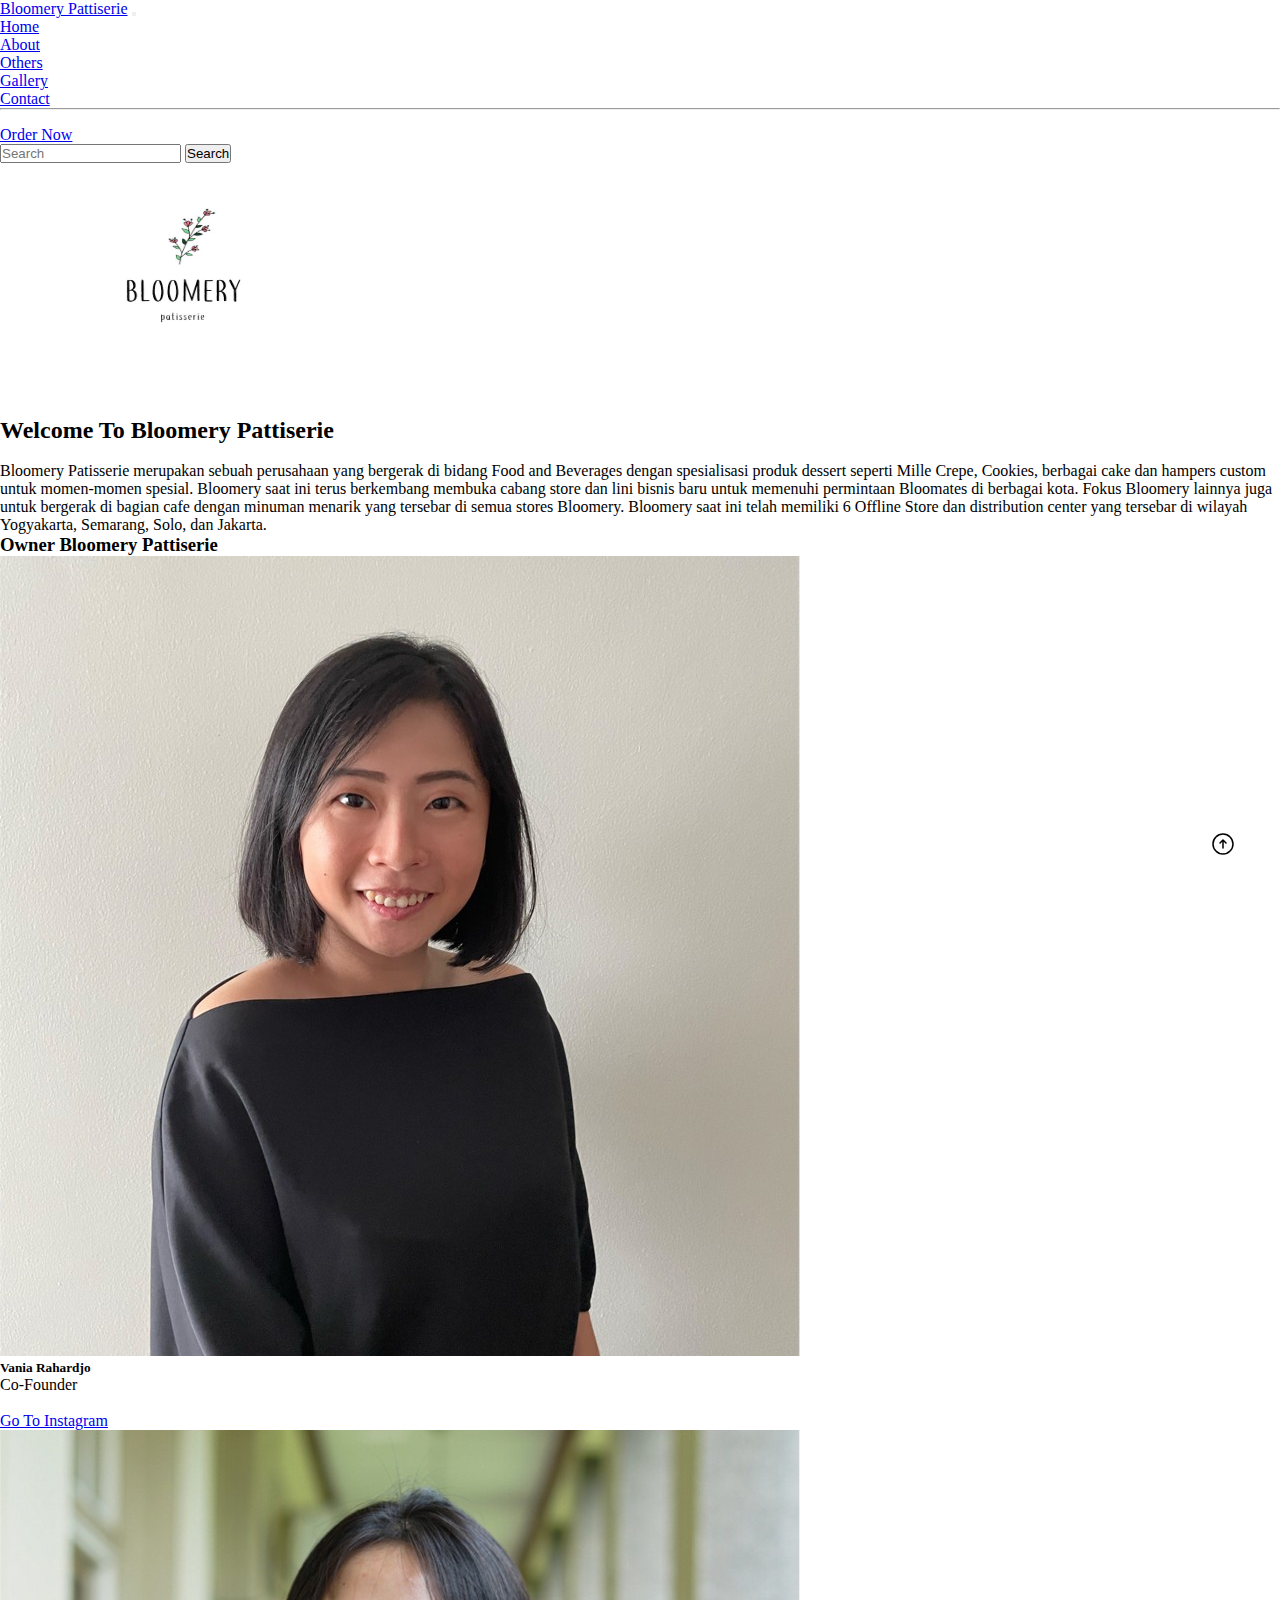
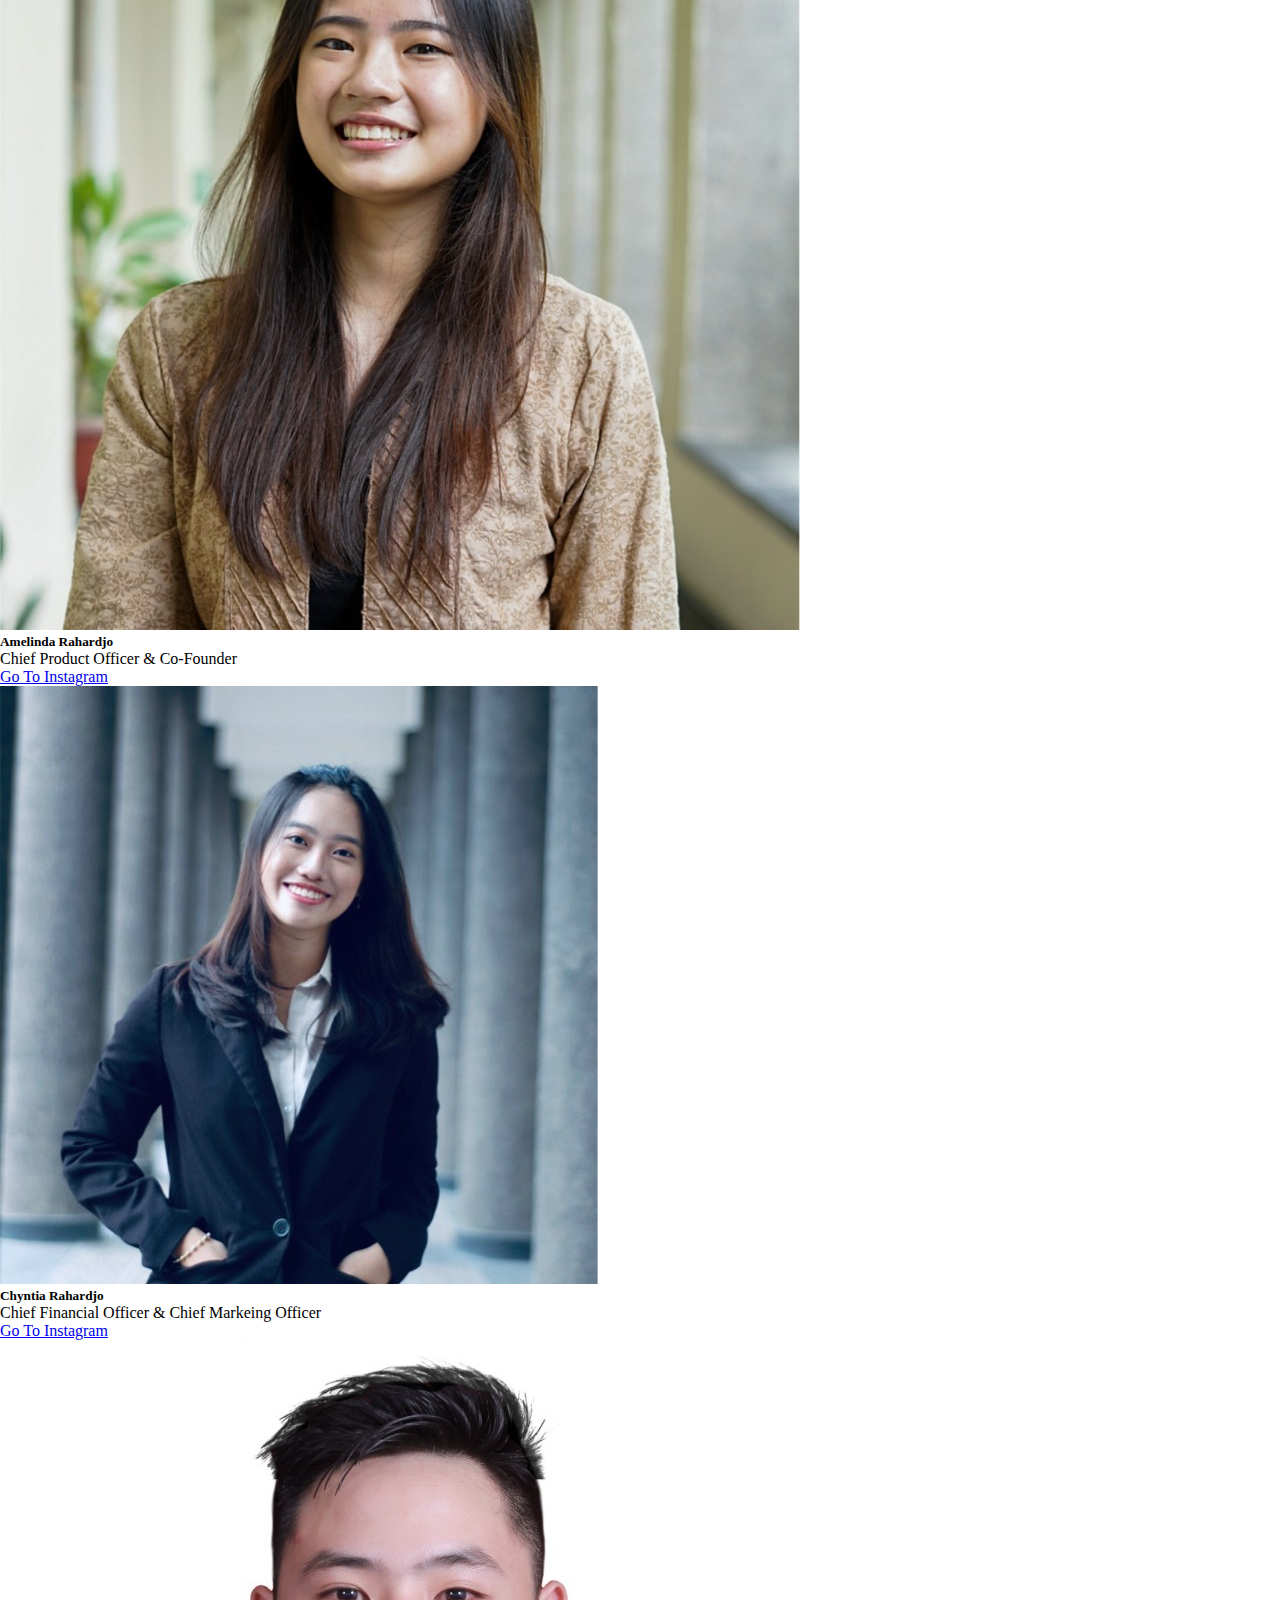
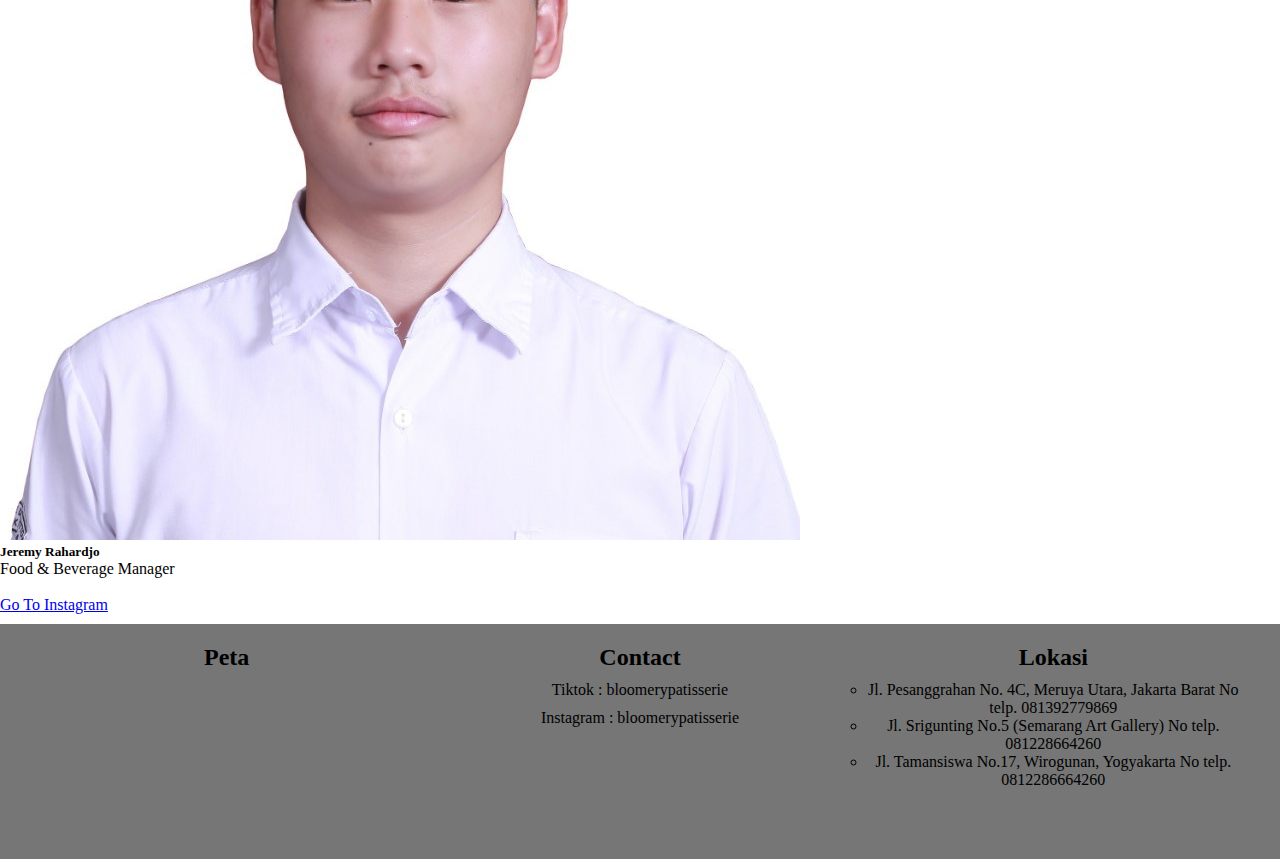
<file: about.html>
<!DOCTYPE html>
<html lang="en">
<head>
    <meta charset="UTF-8">
    <meta name="viewport" content="width=device-width, initial-scale=1.0">
    <link href="https://cdn.jsdelivr.net/npm/bootstrap@5.1.3/dist/css/bootstrap.min.css" rel="stylesheet" integrity="sha384-1BmE4kWBq78iYhFldvKuhfTAU6auU8tT94WrHftjDbrCEXSU1oBoqyl2QvZ6jIW3" crossorigin="anonymous">
    <title>Homepage</title>
    <link rel="stylesheet" href="style.css">
</head>
<body>
  <nav class="navbar navbar-expand-lg navbar-dark bg-dark text-light fixed-top">
    <div class="container-fluid">
      <a class="navbar-brand" href="#">Bloomery Pattiserie</a>
      <button class="navbar-toggler" type="button" data-bs-toggle="collapse" data-bs-target="#navbarSupportedContent" aria-controls="navbarSupportedContent" aria-expanded="false" aria-label="Toggle navigation">
        <span class="navbar-toggler-icon"></span>
      </button>
      <div class="collapse navbar-collapse" id="navbarSupportedContent">
        <ul class="navbar-nav me-auto mb-2 mb-lg-0">
          <li class="nav-item">
            <a class="nav-link active" aria-current="page" href="index.html">Home</a>
          </li>
          <li class="nav-item">
            <a class="nav-link" href="about.html">About</a>
          </li>
          <li class="nav-item dropdown">
            <a class="nav-link dropdown-toggle" href="#" id="navbarDropdown" role="button" data-bs-toggle="dropdown" aria-expanded="false">
              Others
            </a>
            <ul class="dropdown-menu" aria-labelledby="navbarDropdown">
              <li><a class="dropdown-item" href="galery.html">Gallery</a></li>
              <li><a class="dropdown-item" href="contact.html">Contact</a></li>
              <li><hr class="dropdown-divider"></li>

              <li><a class="dropdown-item" href="order.html">Order Now</a></li>
            </ul>
          </li>
        </ul>
        <form class="d-flex">
          <input class="form-control me-2" type="search" placeholder="Search" aria-label="Search">
          <button class="btn btn-outline-light" type="submit">Search</button>
        </form>
      </div>
    </div>
  </nav>

  
    <div class="row text-center align-items-center mt-4">
      <div class="col-12">
        <img src="image/logo.jpg" alt="" width="350" height="250">
        <h2>Welcome To Bloomery Pattiserie</h2> <br />
        <p>
        Bloomery Patisserie merupakan sebuah perusahaan yang bergerak di bidang Food and Beverages dengan spesialisasi produk dessert seperti Mille Crepe, Cookies, berbagai cake dan hampers custom untuk momen-momen spesial. 

        Bloomery saat ini terus berkembang membuka cabang store dan lini bisnis baru untuk memenuhi permintaan Bloomates di berbagai kota.
          
        Fokus Bloomery lainnya juga untuk bergerak di bagian cafe dengan minuman menarik yang tersebar di semua stores Bloomery.  Bloomery saat ini telah memiliki 6 Offline Store dan distribution center yang tersebar di wilayah Yogyakarta, Semarang, Solo, dan Jakarta. 
        </p>
        <h3>Owner Bloomery Pattiserie</h3>
     
        <!-- <p>Hello Welcome To Bloomery Pattiserie</p> -->
      </div>
      <div class="row mt-2">
        <div class="col-sm-3 g-4">
          <div class="card">
            <img src="image/Vania Rahardjo.jpeg" alt="">
            <div class="card-body">
              <h5 class="card-title text-center">Vania Rahardjo</h5>
              <p class="card-text">Co-Founder </p> <br>
              <a href="https://www.instagram.com/vaniajsclne/?igshid=MzRlODBiNWFlZA%3D%3D" class="btn btn-dark d-block">Go To Instagram</a>
            </div>
          </div>
        </div>
        <div class="col-sm-3 g-4">
          <div class="card">
            <img src="image/Amelinda Rahardjo.jpeg" alt="">
            <div class="card-body">
              <h5 class="card-title text-center">Amelinda Rahardjo</h5>
              <p class="card-text">Chief Product Officer & Co-Founder</p>
              <a href="https://www.instagram.com/amelrhrdjo/?igshid=MzRlODBiNWFlZA%3D%3D" class="btn btn-dark d-block">Go To Instagram</a>
            </div>
          </div>
        </div>
        <div class="col-sm-3 g-4">
          <div class="card">
            <img src="image/Chintya Rahardjo.jpeg" alt="">
            <div class="card-body">
              <h5 class="card-title text-center">Chyntia Rahardjo</h5>
              <p class="card-text">Chief Financial Officer & Chief Markeing Officer </p> 
              <a href="https://www.instagram.com/chyntiadvn/?igshid=MzRlODBiNWFlZA%3D%3D" class="btn btn-dark d-block">Go To Instagram</a>
            </div>
          </div>
        </div>
        <div class="col-sm-3 g-4">
          <div class="card">
            <img src="image/Jeremy Rahardjo.jpeg" alt="">
            <div class="card-body">
              <h5 class="card-title text-center">Jeremy Rahardjo</h5>
              <p class="card-text">Food & Beverage Manager </p> <br />
              <a href="https://www.instagram.com/jeremyiwang/?igshid=MzRlODBiNWFlZA%3D%3D" class="btn btn-dark d-block">Go To Instagram</a>
            </div> 
          </div>
        </div>
      </div>
    </div> 

    <!-- footer start -->
    <div class="footer mt-5">
      <div  class="footer-section text-center">
        <h3>Peta</h3>
        <iframe src="https://www.google.com/maps/embed?pb=!1m18!1m12!1m3!1d3068.2438514947803!2d110.42577397367086!3d-6.96737006821754!2m3!1f0!2f0!3f0!3m2!1i1024!2i768!4f13.1!3m3!1m2!1s0x2e70f33dd5a1423d%3A0x525af3b5e1cb3a4b!2sBloomery%20Cake%20%26%20Patisserie%20Semarang!5e1!3m2!1sid!2sid!4v1698498132143!5m2!1sid!2sid" width="150" height="75" style="border:0;" allowfullscreen="" loading="lazy" referrerpolicy="no-referrer-when-downgrade"><span>bloomery semarang</span></iframe>
        <iframe src="https://www.google.com/maps/embed?pb=!1m18!1m12!1m3!1d3952.8483512676703!2d110.3753836736851!3d-7.805873977491854!2m3!1f0!2f0!3f0!3m2!1i1024!2i768!4f13.1!3m3!1m2!1s0x2e7a573549d18431%3A0x1bfa8673f224356!2sBloomery%20Cake%20%26%20Patisserie%20Tamansiswa!5e0!3m2!1sid!2sid!4v1698499437581!5m2!1sid!2sid" width="150" height="75" style="border:0;" allowfullscreen="" loading="lazy" referrerpolicy="no-referrer-when-downgrade"></iframe>
        <iframe src="https://www.google.com/maps/embed?pb=!1m18!1m12!1m3!1d3073.0153557226404!2d106.75316907365871!3d-6.195715760695501!2m3!1f0!2f0!3f0!3m2!1i1024!2i768!4f13.1!3m3!1m2!1s0x2e69f7b074c794c7%3A0xef74297b7d12f714!2sBloomery%20Cake%20%26%20Patisserie%20Pesanggrahan!5e1!3m2!1sid!2sid!4v1698499664613!5m2!1sid!2sid" width="150" height="75" style="border:0;" allowfullscreen="" loading="lazy" referrerpolicy="no-referrer-when-downgrade"></iframe>
      </div>
      <div class="footer-section">
          <h3>Contact</h3>
          <p>Tiktok    : bloomerypatisserie </p>
          <p>Instagram : bloomerypatisserie </p>
      </div>
      <div class="footer-section">
          <h3>Lokasi </h3>
          <ul type="circle">
            <li>Jl. Pesanggrahan No. 4C, Meruya Utara, Jakarta Barat No telp. 081392779869</li>
            <li>Jl. Srigunting No.5 (Semarang Art Gallery) No telp. 081228664260</li>
            <li>Jl. Tamansiswa No.17, Wirogunan, Yogyakarta No telp. 0812286664260</li>
          </ul>
      </div>
   </div>
    <!-- footer end -->


  


    <div onclick="scrollToTop()" class="scrollTop">
      <svg xmlns="http://www.w3.org/2000/svg" width="24" height="24" viewBox="0 0 24 24"><path fill="currentColor" fill-rule="evenodd" d="M12 2.75a9.25 9.25 0 1 0 0 18.5a9.25 9.25 0 0 0 0-18.5ZM1.25 12C1.25 6.063 6.063 1.25 12 1.25S22.75 6.063 22.75 12S17.937 22.75 12 22.75S1.25 17.937 1.25 12Zm7.22-1.53l3-3a.75.75 0 0 1 1.06 0l3 3a.75.75 0 1 1-1.06 1.06l-1.72-1.72V16a.75.75 0 0 1-1.5 0V9.81l-1.72 1.72a.75.75 0 0 1-1.06-1.06Z" clip-rule="evenodd"/></svg>
    </div>

    <script> 
      function scrollToTop(){
        window.scrollTo(0, 0);
      }
    </script>
      <script src="https://cdn.jsdelivr.net/npm/bootstrap@5.1.3/dist/js/bootstrap.bundle.min.js" integrity="sha384-ka7Sk0Gln4gmtz2MlQnikT1wXgYsOg+OMhuP+IlRH9sENBO0LRn5q+8nbTov4+1p" crossorigin="anonymous"></script>
</body>
</html>
</file>
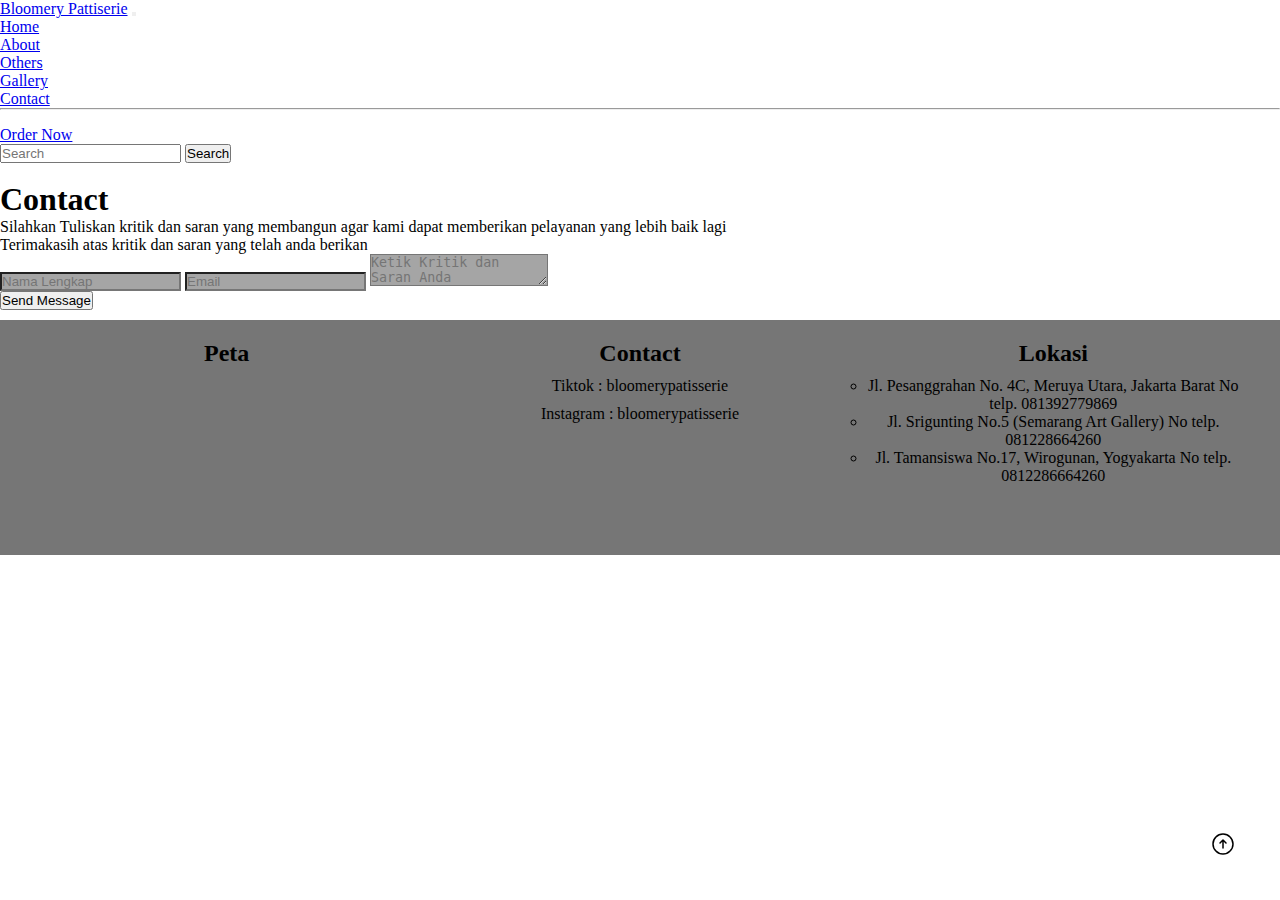
<file: contact.html>
<!DOCTYPE html>
<html lang="en">
<head>
    <meta charset="UTF-8">
    <meta name="viewport" content="width=device-width, initial-scale=1.0">
    <link href="https://cdn.jsdelivr.net/npm/bootstrap@5.1.3/dist/css/bootstrap.min.css" rel="stylesheet" integrity="sha384-1BmE4kWBq78iYhFldvKuhfTAU6auU8tT94WrHftjDbrCEXSU1oBoqyl2QvZ6jIW3" crossorigin="anonymous">
    <title>Homepage</title>
    <link rel="stylesheet" href="style.css">
</head>
<body>
  <nav class="navbar navbar-expand-lg navbar-dark bg-dark text-light fixed-top">
    <div class="container-fluid">
      <a class="navbar-brand" href="#">Bloomery Pattiserie</a>
      <button class="navbar-toggler" type="button" data-bs-toggle="collapse" data-bs-target="#navbarSupportedContent" aria-controls="navbarSupportedContent" aria-expanded="false" aria-label="Toggle navigation">
        <span class="navbar-toggler-icon"></span>
      </button>
      <div class="collapse navbar-collapse" id="navbarSupportedContent">
        <ul class="navbar-nav me-auto mb-2 mb-lg-0">
          <li class="nav-item">
            <a class="nav-link active" aria-current="page" href="index.html">Home</a>
          </li>
          <li class="nav-item">
            <a class="nav-link" href="about.html">About</a>
          </li>
          <li class="nav-item dropdown">
            <a class="nav-link dropdown-toggle" href="#" id="navbarDropdown" role="button" data-bs-toggle="dropdown" aria-expanded="false">
              Others
            </a>
            <ul class="dropdown-menu" aria-labelledby="navbarDropdown">
              <li><a class="dropdown-item" href="galery.html">Gallery</a></li>
              <li><a class="dropdown-item" href="contact.html">Contact</a></li>
              <li><hr class="dropdown-divider"></li>
              <li><a class="dropdown-item" href="order.html">Order Now</a></li>
            </ul>
          </li>
        </ul>
        <form class="d-flex">
          <input class="form-control me-2" type="search" placeholder="Search" aria-label="Search">
          <button class="btn btn-outline-light" type="submit">Search</button>
        </form>
      </div>
    </div>
  </nav><br>

  <div class="container mt-5">
    <div class="card mt-5 shadow">
        <div class="row">
            <div class="col-md-6 py-5 bg-dark">
                <h1 class="text-light text-center">Contact</h1>
                <p class="text-light text-center fs-7 fw-light">Silahkan Tuliskan kritik dan saran yang membangun agar kami dapat memberikan pelayanan yang lebih baik lagi </p>
                <p class="text-light text-center fs-7 fw-light">Terimakasih atas kritik dan saran yang telah anda berikan</p>
            </div>
            <div class="col-md-6 py-5">
                <form action="" class="px-5">
                    <input type="text" class="form-control" placeholder="Nama Lengkap" 
                    style="background-color: #a5a5a5;">
                    <input type="Email" class="form-control mt-3" placeholder="Email" 
                    style="background-color:#a5a5a5;"> 
                    <textarea class="form-control mt-3" id="exampleFormControlTextarea1" placeholder="Ketik Kritik dan Saran Anda"  style="background-color:#a5a5a5;"></textarea>
                </form>
                <div class="text-center py-5">
                    <button class="btn btn-dark rounded-pill px-5">Send Message</button>
                </div>
            </div>
        </div>
    </div>
  </div>

   <!-- footer start -->
   <div class="footer mt-5">
    <div  class="footer-section text-center">
      <h3>Peta</h3>
      <iframe src="https://www.google.com/maps/embed?pb=!1m18!1m12!1m3!1d3068.2438514947803!2d110.42577397367086!3d-6.96737006821754!2m3!1f0!2f0!3f0!3m2!1i1024!2i768!4f13.1!3m3!1m2!1s0x2e70f33dd5a1423d%3A0x525af3b5e1cb3a4b!2sBloomery%20Cake%20%26%20Patisserie%20Semarang!5e1!3m2!1sid!2sid!4v1698498132143!5m2!1sid!2sid" width="150" height="75" style="border:0;" allowfullscreen="" loading="lazy" referrerpolicy="no-referrer-when-downgrade"><span>bloomery semarang</span></iframe>
      <iframe src="https://www.google.com/maps/embed?pb=!1m18!1m12!1m3!1d3952.8483512676703!2d110.3753836736851!3d-7.805873977491854!2m3!1f0!2f0!3f0!3m2!1i1024!2i768!4f13.1!3m3!1m2!1s0x2e7a573549d18431%3A0x1bfa8673f224356!2sBloomery%20Cake%20%26%20Patisserie%20Tamansiswa!5e0!3m2!1sid!2sid!4v1698499437581!5m2!1sid!2sid" width="150" height="75" style="border:0;" allowfullscreen="" loading="lazy" referrerpolicy="no-referrer-when-downgrade"></iframe>
      <iframe src="https://www.google.com/maps/embed?pb=!1m18!1m12!1m3!1d3073.0153557226404!2d106.75316907365871!3d-6.195715760695501!2m3!1f0!2f0!3f0!3m2!1i1024!2i768!4f13.1!3m3!1m2!1s0x2e69f7b074c794c7%3A0xef74297b7d12f714!2sBloomery%20Cake%20%26%20Patisserie%20Pesanggrahan!5e1!3m2!1sid!2sid!4v1698499664613!5m2!1sid!2sid" width="150" height="75" style="border:0;" allowfullscreen="" loading="lazy" referrerpolicy="no-referrer-when-downgrade"></iframe>
    </div>
    <div class="footer-section">
        <h3>Contact</h3>
        <p>Tiktok    : bloomerypatisserie </p>
        <p>Instagram : bloomerypatisserie </p>
    </div>
    <div class="footer-section">
        <h3>Lokasi </h3>
        <ul type="circle">
          <li>Jl. Pesanggrahan No. 4C, Meruya Utara, Jakarta Barat No telp. 081392779869</li>
          <li>Jl. Srigunting No.5 (Semarang Art Gallery) No telp. 081228664260</li>
          <li>Jl. Tamansiswa No.17, Wirogunan, Yogyakarta No telp. 0812286664260</li>
        </ul>
    </div>
 </div>
   <!-- footer end -->



  <div onclick="scrollToTop()" class="scrollTop">
    <svg xmlns="http://www.w3.org/2000/svg" width="24" height="24" viewBox="0 0 24 24"><path fill="currentColor" fill-rule="evenodd" d="M12 2.75a9.25 9.25 0 1 0 0 18.5a9.25 9.25 0 0 0 0-18.5ZM1.25 12C1.25 6.063 6.063 1.25 12 1.25S22.75 6.063 22.75 12S17.937 22.75 12 22.75S1.25 17.937 1.25 12Zm7.22-1.53l3-3a.75.75 0 0 1 1.06 0l3 3a.75.75 0 1 1-1.06 1.06l-1.72-1.72V16a.75.75 0 0 1-1.5 0V9.81l-1.72 1.72a.75.75 0 0 1-1.06-1.06Z" clip-rule="evenodd"/></svg>
  </div>

  <script> 
    function scrollToTop(){
      window.scrollTo(0, 0);
    }
  </script>
      <script src="https://cdn.jsdelivr.net/npm/bootstrap@5.1.3/dist/js/bootstrap.bundle.min.js" integrity="sha384-ka7Sk0Gln4gmtz2MlQnikT1wXgYsOg+OMhuP+IlRH9sENBO0LRn5q+8nbTov4+1p" crossorigin="anonymous"></script>
</body>
</html>
</file>
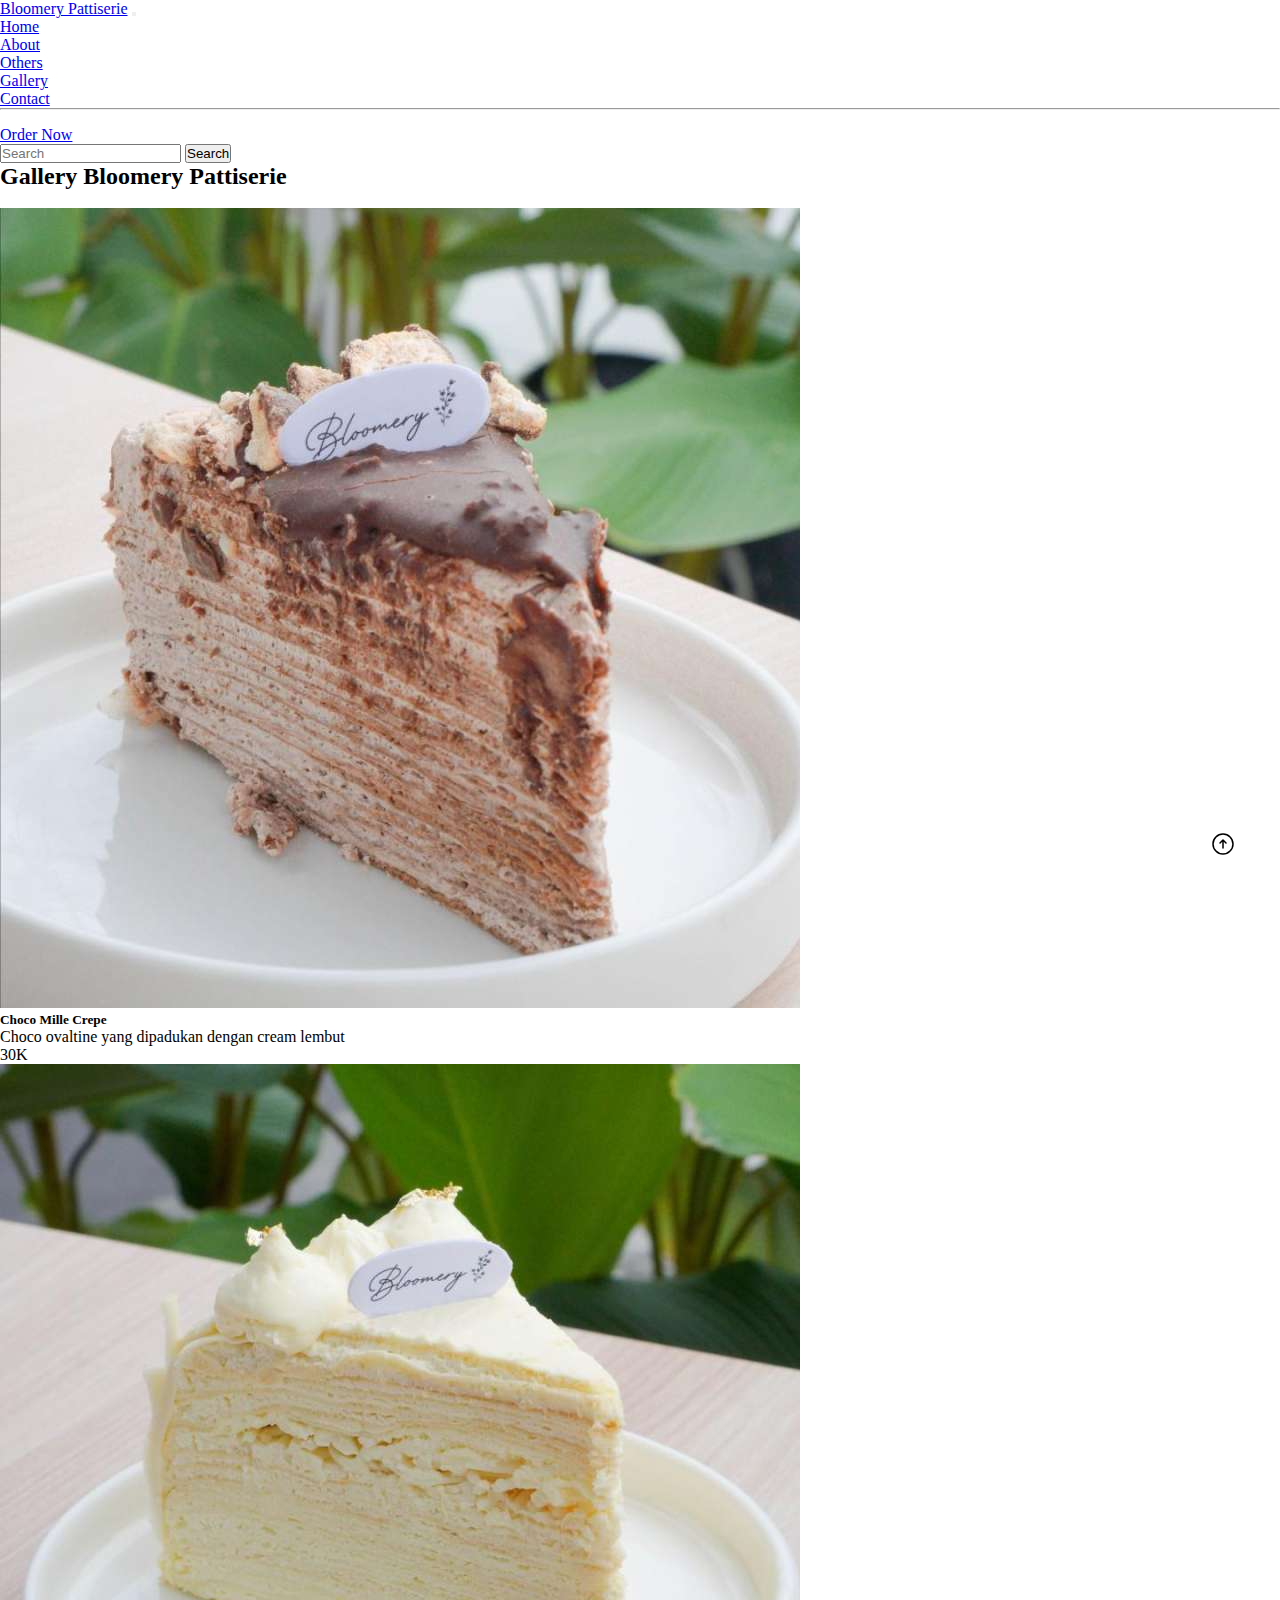
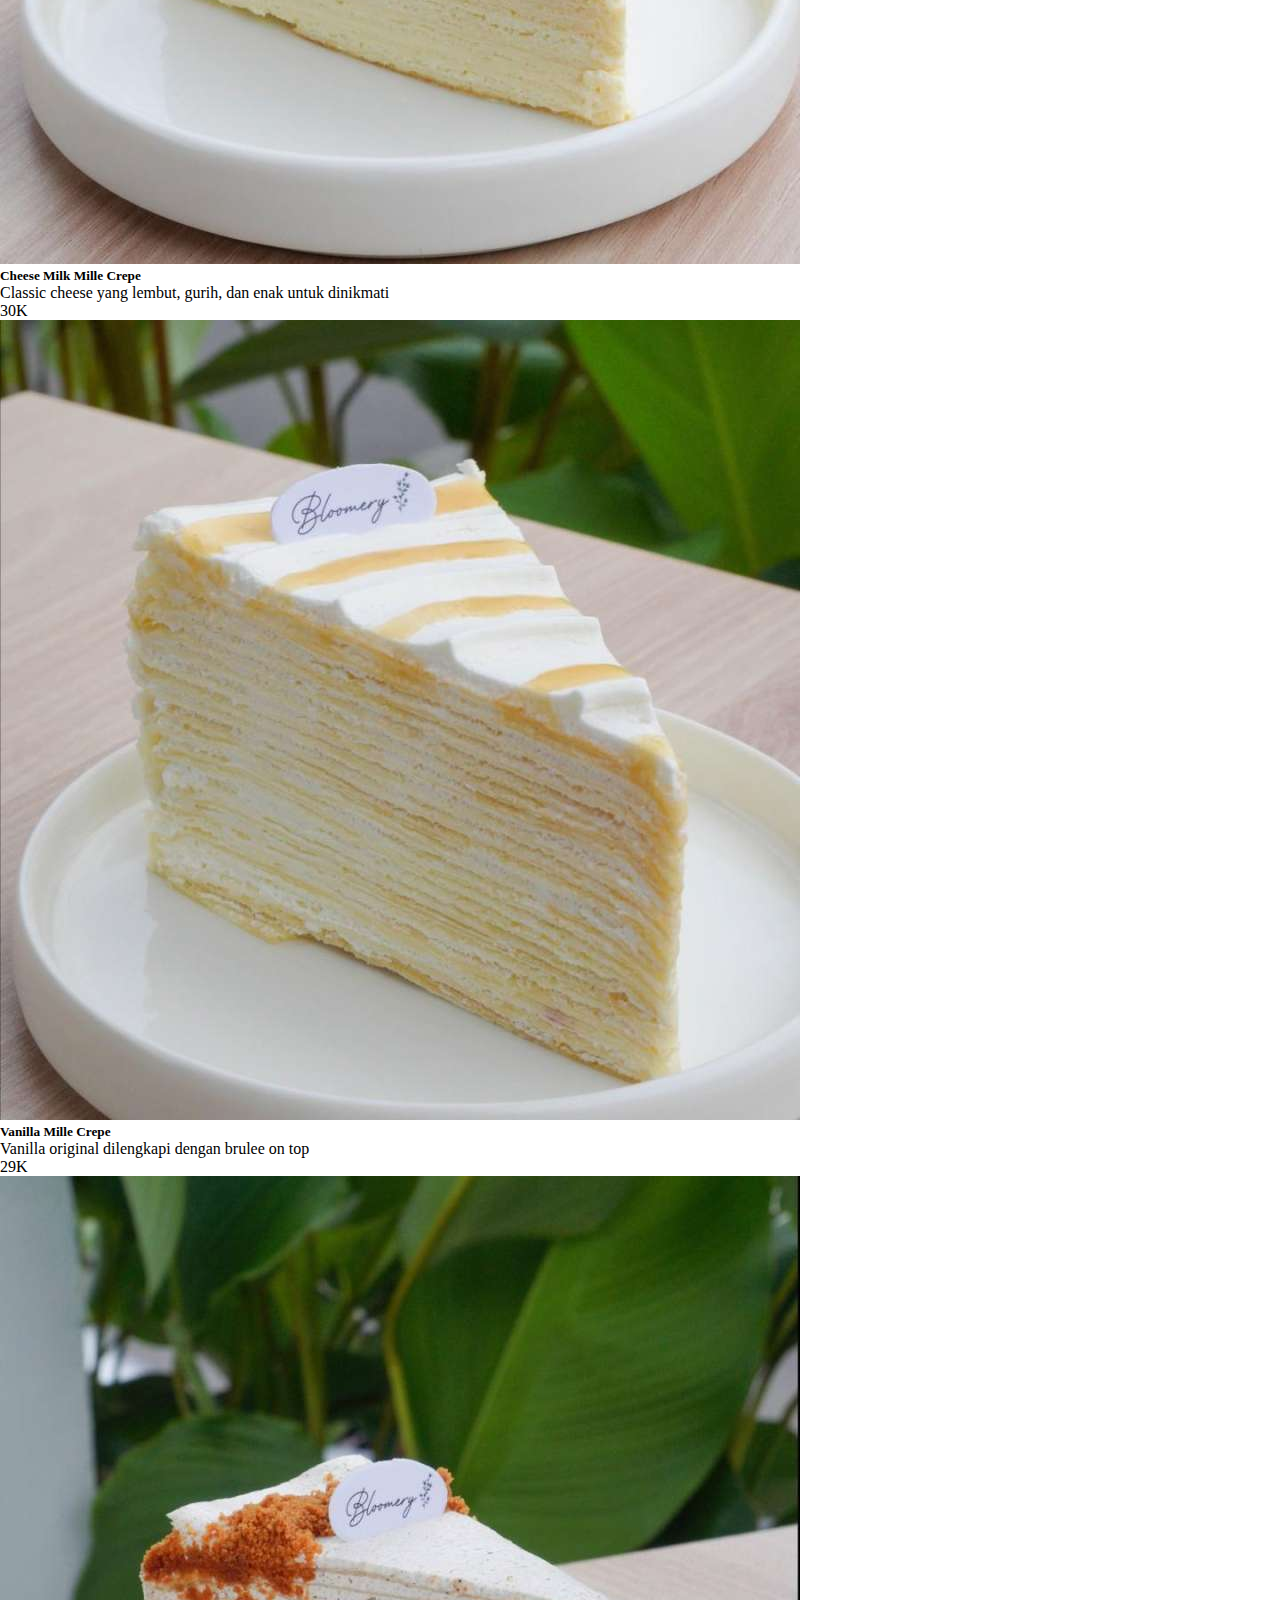
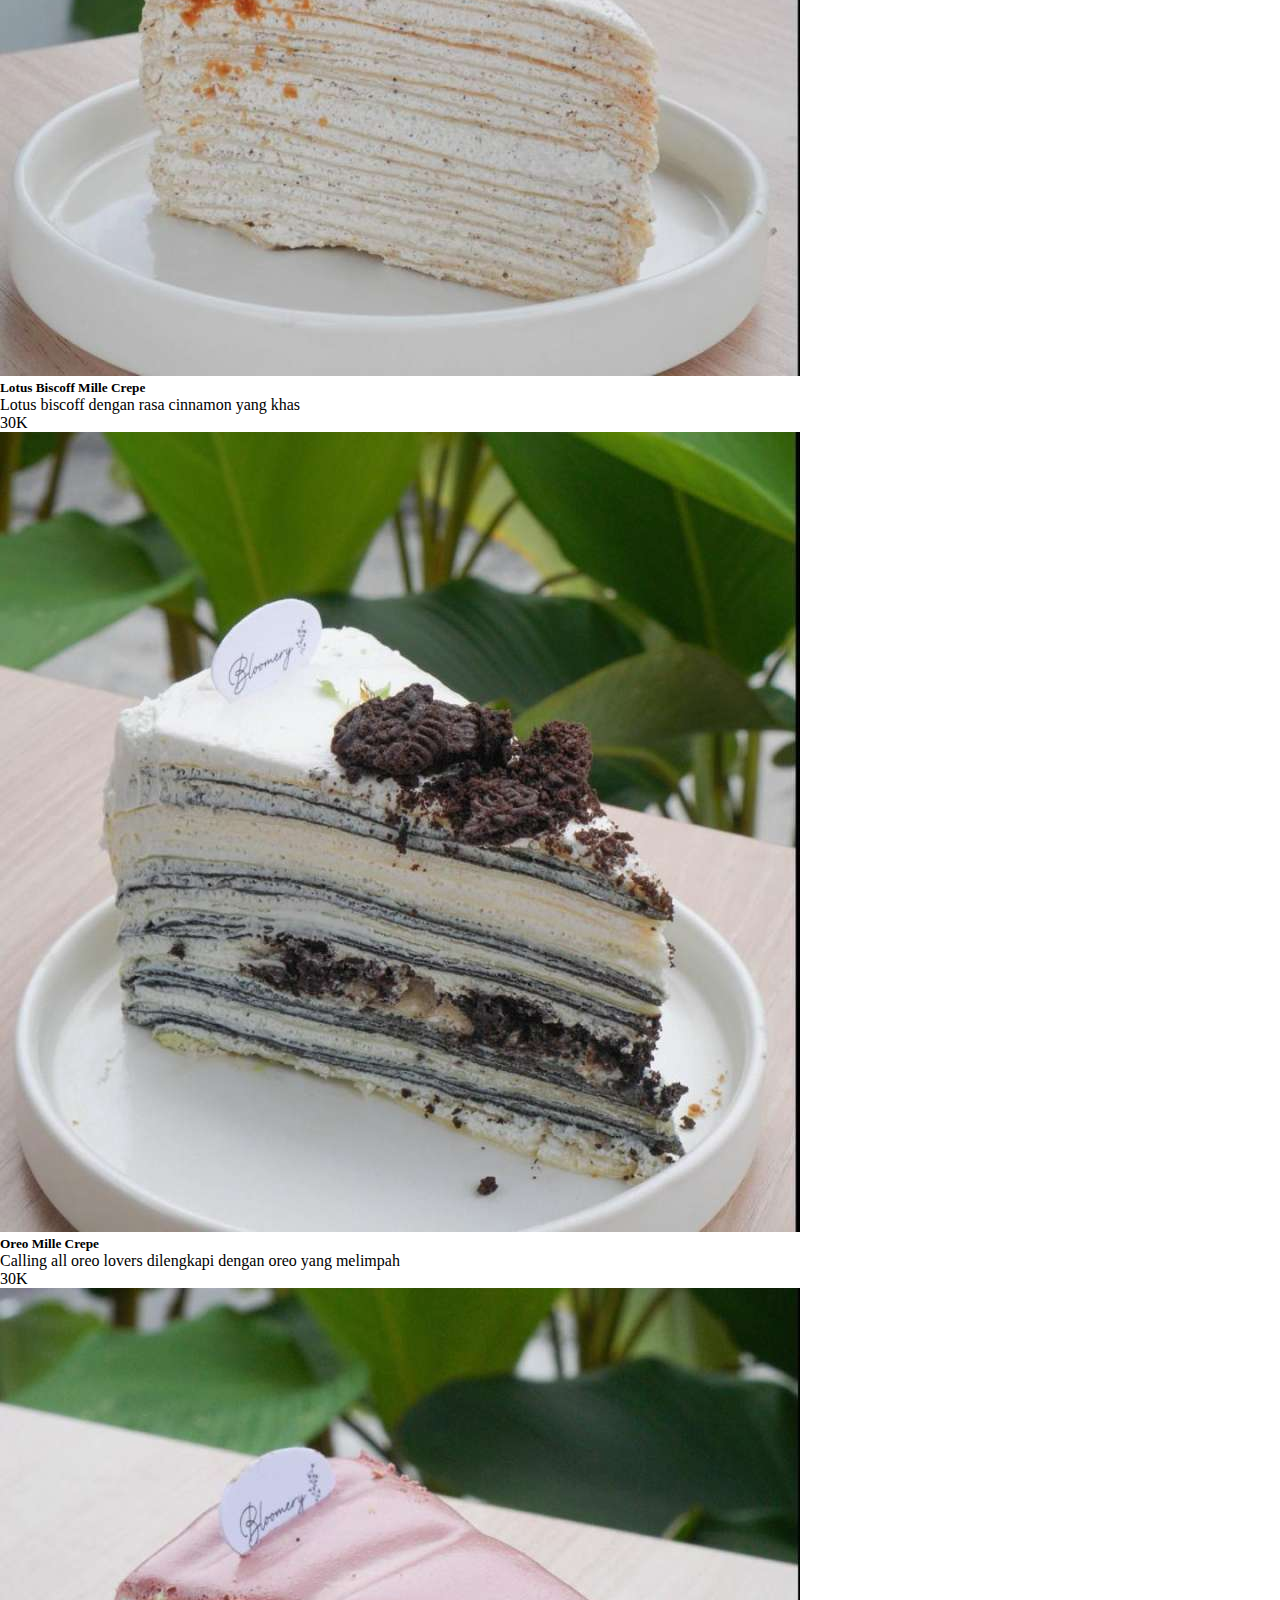
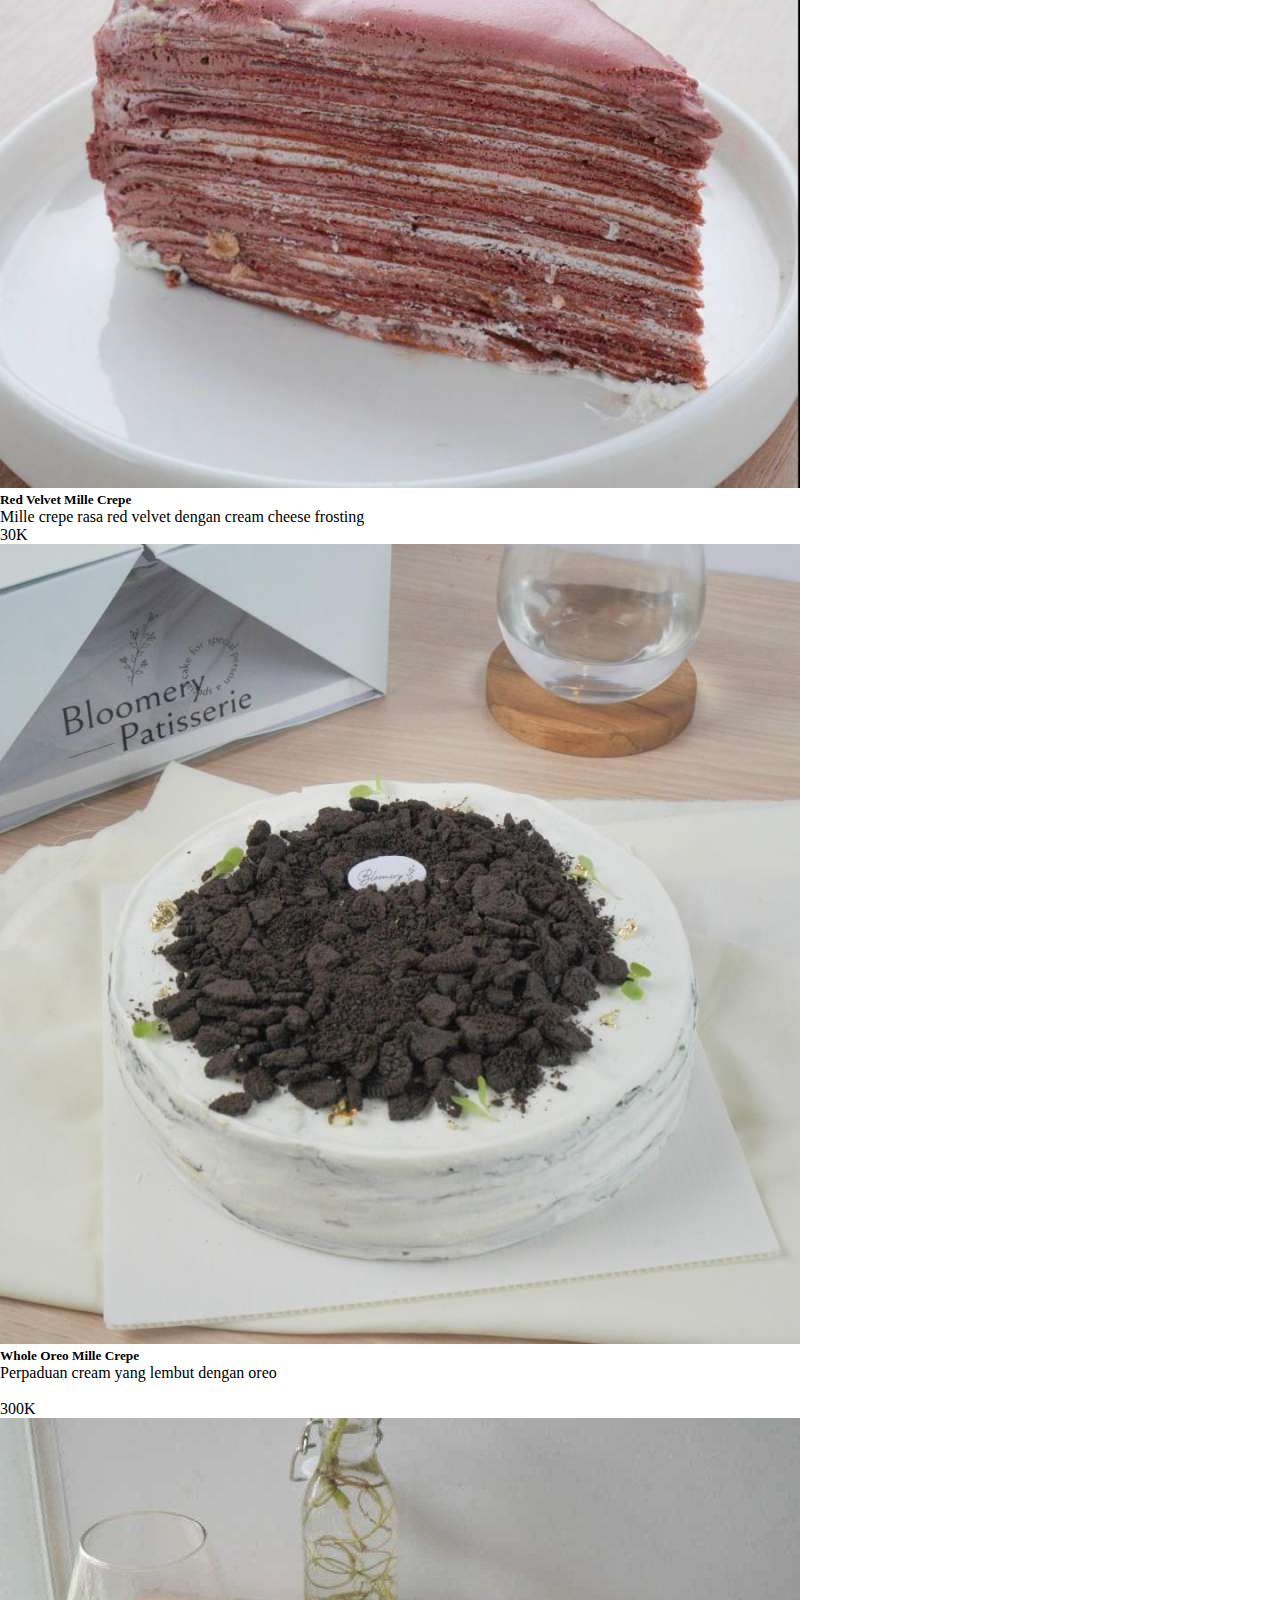
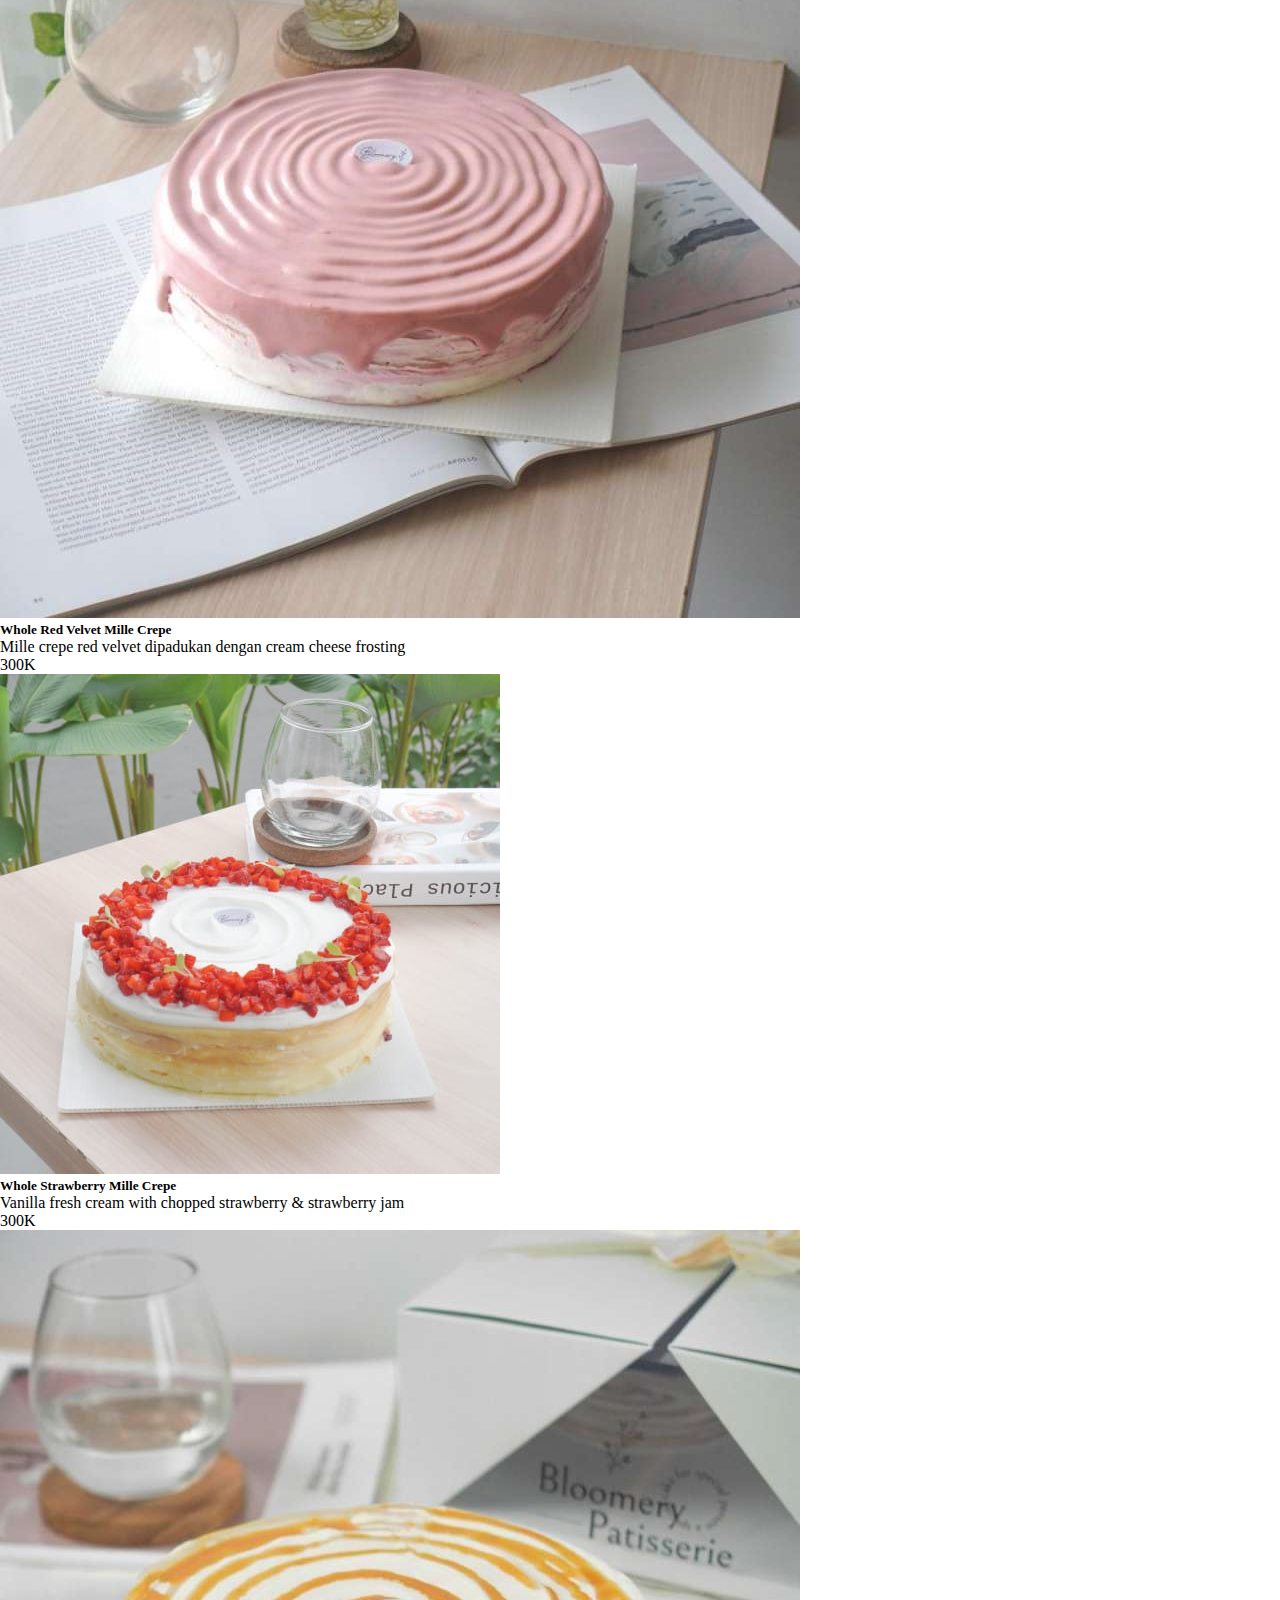
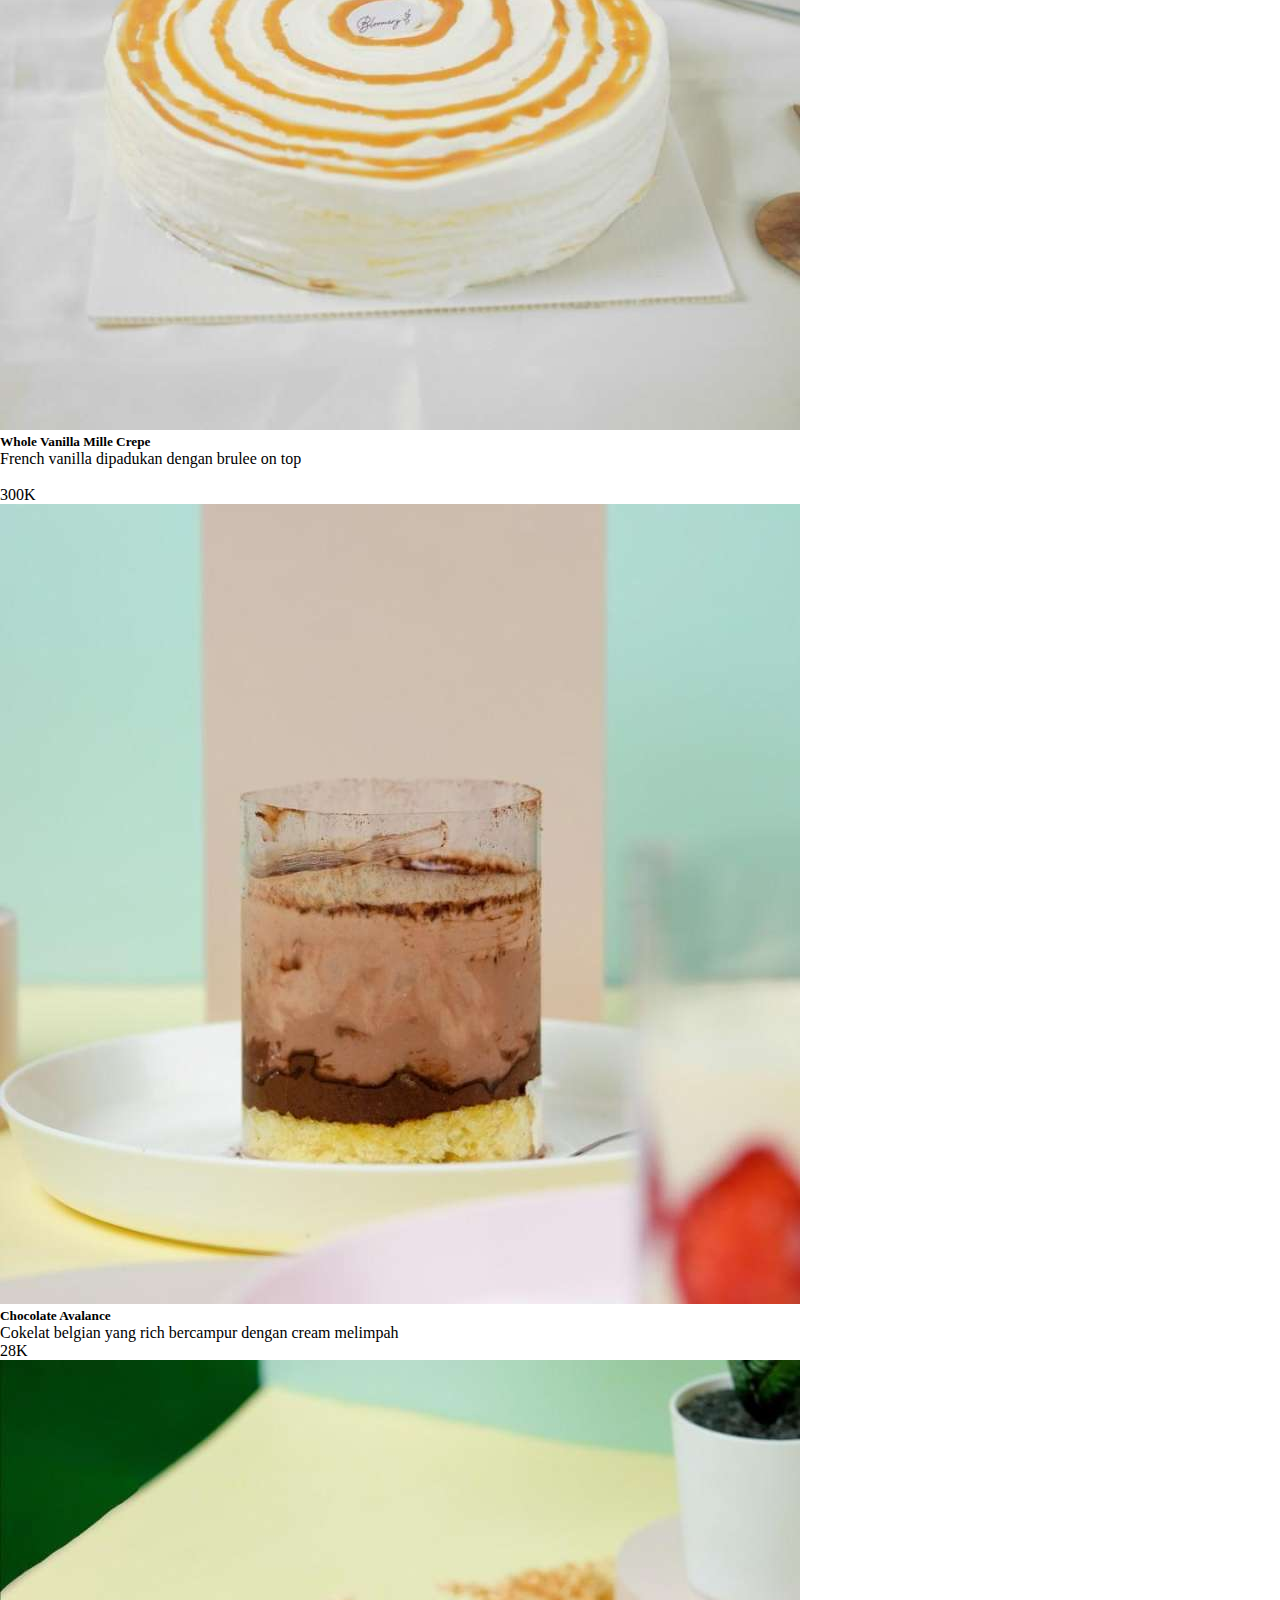
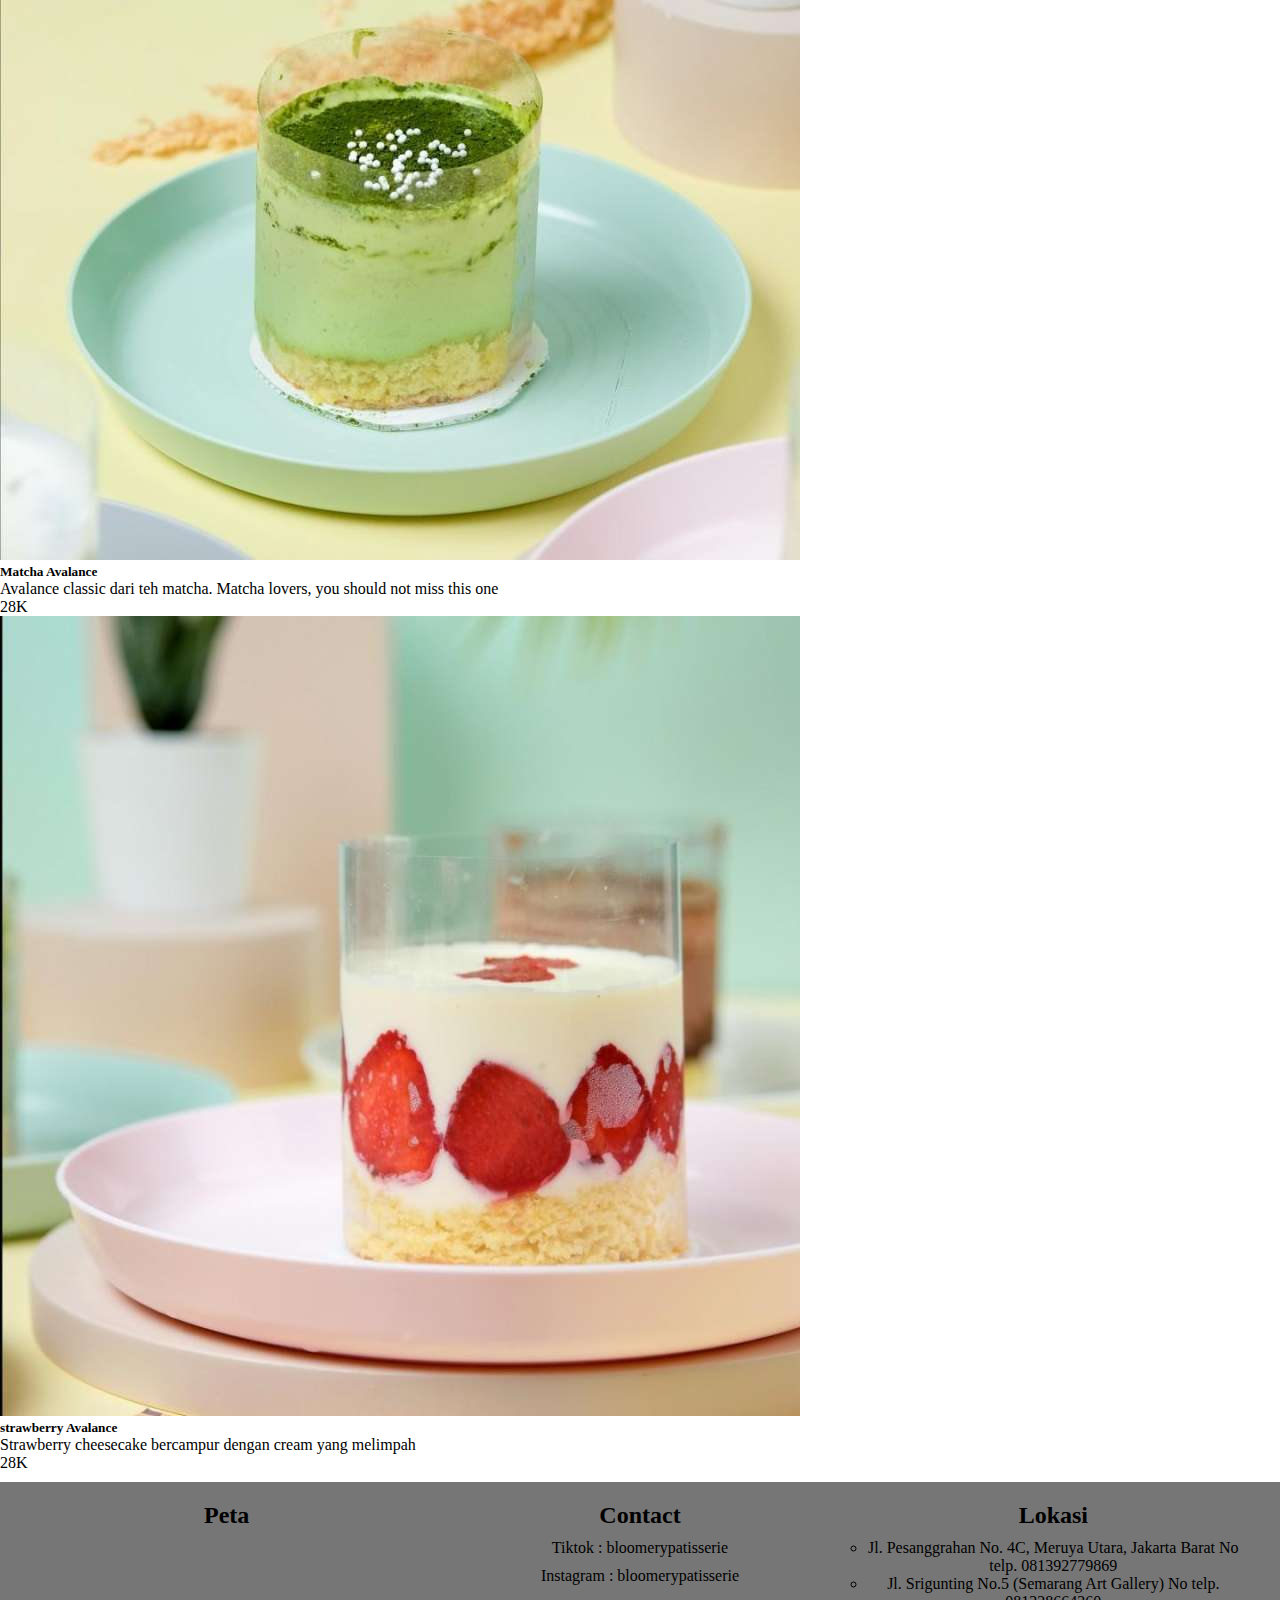
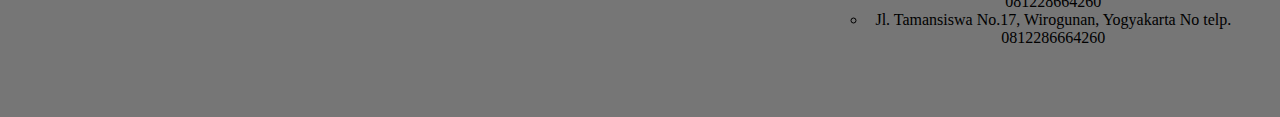
<file: galery.html>
<!DOCTYPE html>
<html lang="en">
<head>
    <meta charset="UTF-8">
    <meta name="viewport" content="width=device-width, initial-scale=1.0">
    <link href="https://cdn.jsdelivr.net/npm/bootstrap@5.1.3/dist/css/bootstrap.min.css" rel="stylesheet" integrity="sha384-1BmE4kWBq78iYhFldvKuhfTAU6auU8tT94WrHftjDbrCEXSU1oBoqyl2QvZ6jIW3" crossorigin="anonymous">
    <title>Homepage</title>
    <link rel="stylesheet" href="style.css">

</head>
<body>
  <nav class="navbar navbar-expand-lg navbar-dark bg-dark text-light fixed-top">
    <div class="container-fluid">
      <a class="navbar-brand" href="#">Bloomery Pattiserie</a>
      <button class="navbar-toggler" type="button" data-bs-toggle="collapse" data-bs-target="#navbarSupportedContent" aria-controls="navbarSupportedContent" aria-expanded="false" aria-label="Toggle navigation">
        <span class="navbar-toggler-icon"></span>
      </button>
      <div class="collapse navbar-collapse" id="navbarSupportedContent">
        <ul class="navbar-nav me-auto mb-2 mb-lg-0">
          <li class="nav-item">
            <a class="nav-link active" aria-current="page" href="index.html">Home</a>
          </li>
          <li class="nav-item">
            <a class="nav-link" href="about.html">About</a>
          </li>
          <li class="nav-item dropdown">
            <a class="nav-link dropdown-toggle" href="#" id="navbarDropdown" role="button" data-bs-toggle="dropdown" aria-expanded="false">
              Others
            </a>
            <ul class="dropdown-menu" aria-labelledby="navbarDropdown">
              <li><a class="dropdown-item" href="galery.html">Gallery</a></li>
              <li><a class="dropdown-item" href="contact.html">Contact</a></li>
              <li><hr class="dropdown-divider"></li>
              <li><a class="dropdown-item" href="order.html">Order Now</a></li>
            </ul>
          </li>
        </ul>
        <form class="d-flex">
          <input class="form-control me-2" type="search" placeholder="Search" aria-label="Search">
          <button class="btn btn-outline-light" type="submit">Search</button>
        </form>
      </div>
    </div>
  </nav> 

  <div class="text-center align-items-center py-5">
    <div class="col-12">
      <h2>Gallery Bloomery Pattiserie</h2> <br />
    </div>
    <div class="row">
        <div class="col-sm-2 g-4">
          <div class="card">
           <img src="image/Crunchy Melted Choco.jpeg" alt="">
            <div class="card-body">
              <h5 class="card-title text-center">Choco Mille Crepe</h5>
              <p class="card-text">Choco ovaltine yang dipadukan dengan cream lembut</p>
            </div>
            <span class="position-absolute top-0 start-100 translate-middle badge rounded-pill bg-secondary">
              30K
          </div>
      </div>
      <div class="col-sm-2 g-4">
        <div class="card">
         <img src="image/Cheese Milk.jpeg" alt="">
          <div class="card-body">
            <h5 class="card-title text-center">Cheese Milk Mille Crepe</h5>
            <p class="card-text">Classic cheese yang lembut, gurih, dan enak untuk dinikmati</p>
          </div>
          <span class="position-absolute top-0 start-100 translate-middle badge rounded-pill bg-secondary">
            30K
        </div>
      </div>
      <div class="col-sm-2 g-4">
        <div class="card">
         <img src="image/French Vanilla.jpeg" alt="">
          <div class="card-body ">
            <h5 class="card-title text-center">Vanilla Mille Crepe</h5>
            <p class="card-text">Vanilla original dilengkapi dengan brulee on top</p>
          </div>
          <span class="position-absolute top-0 start-100 translate-middle badge rounded-pill bg-secondary">
            29K
        </div>
      </div>
      <div class="col-sm-2 g-4">
        <div class="card">
          <img src="image/Lotus Biscoff.jpeg" alt="">
          <div class="card-body">
            <h5 class="card-title text-center">Lotus Biscoff Mille Crepe</h5>
            <p class="card-text">Lotus biscoff dengan rasa cinnamon yang khas </p>
          </div>
          <span class="position-absolute top-0 start-100 translate-middle badge rounded-pill bg-secondary">
            30K
        </div>
      </div>
      <div class="col-sm-2 g-4">
        <div class="card">
          <img src="image/Oreo.jpeg" alt="">
          <div class="card-body">
            <h5 class="card-title text-center">Oreo Mille Crepe</h5>
            <p class="card-text">Calling  all oreo lovers dilengkapi dengan oreo yang melimpah</p>
          </div>
          <span class="position-absolute top-0 start-100 translate-middle badge rounded-pill bg-secondary">
            30K
        </div>
      </div>
      <div class="col-sm-2 g-4">
        <div class="card">
          <img src="image/Red Velvet.jpeg" alt="">
          <div class="card-body">
            <h5 class="card-title text-center">Red Velvet Mille Crepe </h5>
            <p class="card-text">Mille crepe rasa red velvet dengan cream cheese frosting</p>
          </div>
          <span class="position-absolute top-0 start-100 translate-middle badge rounded-pill bg-secondary">
            30K
        </div>
      </div>
      <div class="col-sm-3 g-4">
        <div class="card">
          <img src="image/Whole Oreo.jpeg" alt="">
          <div class="card-body">
            <h5 class="card-title text-center">Whole Oreo Mille Crepe</h5>
            <p class="card-text">Perpaduan cream yang lembut dengan oreo</p> <br>
          </div>
          <span class="position-absolute top-0 start-100 translate-middle badge rounded-pill bg-secondary">
            300K
        </div>
      </div>
      <div class="col-sm-3 g-4">
        <div class="card">
          <img src="image/Whole Red Velvet.jpeg" alt="">
          <div class="card-body">
            <h5 class="card-title text-center">Whole Red Velvet Mille Crepe</h5> 
            <p class="card-text">Mille crepe red velvet dipadukan dengan cream cheese frosting</p>
          </div>
          <span class="position-absolute top-0 start-100 translate-middle badge rounded-pill bg-secondary">
            300K
        </div>
      </div>
      <div class="col-sm-3 g-4">
        <div class="card">
          <img src="image/Whole Strawberry.jpeg" alt="">
          <div class="card-body">
            <h5 class="card-title text-center">Whole Strawberry Mille Crepe </h5> 
            <p class="card-text">Vanilla fresh cream with chopped strawberry & strawberry jam</p> 
          </div>
          <span class="position-absolute top-0 start-100 translate-middle badge rounded-pill bg-secondary">
            300K
        </div>
      </div>
      <div class="col-sm-3 g-4">
        <div class="card">
          <img src="image/Whole Vanila.jpeg" alt="">
          <div class="card-body">
            <h5 class="card-title text-center">Whole Vanilla Mille Crepe</h5>
            <p class="card-text">French vanilla dipadukan dengan brulee on top </p> <br>
          </div>
          <span class="position-absolute top-0 start-100 translate-middle badge rounded-pill bg-secondary">
            300K
        </div>
      </div>
      <div class="col-sm-4 g-4">
        <div class="card">
          <img src="image/Chocolate Avalance.jpeg" alt="">
          <div class="card-body">
            <h5 class="card-title text-center">Chocolate Avalance</h5>
            <p class="card-text">Cokelat belgian yang rich bercampur dengan cream melimpah</p>
          </div>
          <span class="position-absolute top-0 start-100 translate-middle badge rounded-pill bg-secondary">
            28K
        </div>
      </div>
      <div class="col-sm-4 g-4">
        <div class="card">
          <img src="image/Matcha Avalance.jpeg" alt="">
          <div class="card-body">
            <h5 class="card-title text-center">Matcha Avalance</h5>
            <p class="card-text">Avalance classic dari teh matcha. Matcha lovers, you should not miss this one</p>
          </div>
          <span class="position-absolute top-0 start-100 translate-middle badge rounded-pill bg-secondary">
            28K
        </div>
      </div>
      <div class="col-sm-4 g-4">
        <div class="card">
          <img src="image/Strawberry Avalance.jpeg" alt="">
          <div class="card-body">
            <h5 class="card-title text-center">strawberry Avalance</h5>
            <p class="card-text">Strawberry cheesecake bercampur dengan cream yang melimpah</p>
          </div>
          <span class="position-absolute top-0 start-100 translate-middle badge rounded-pill bg-secondary">
            28K
        </div>
      </div>     
  </div>

   <!-- footer start -->
  <div class="footer mt-5">
    <div  class="footer-section text-center">
      <h3>Peta</h3>
      <iframe src="https://www.google.com/maps/embed?pb=!1m18!1m12!1m3!1d3068.2438514947803!2d110.42577397367086!3d-6.96737006821754!2m3!1f0!2f0!3f0!3m2!1i1024!2i768!4f13.1!3m3!1m2!1s0x2e70f33dd5a1423d%3A0x525af3b5e1cb3a4b!2sBloomery%20Cake%20%26%20Patisserie%20Semarang!5e1!3m2!1sid!2sid!4v1698498132143!5m2!1sid!2sid" width="150" height="75" style="border:0;" allowfullscreen="" loading="lazy" referrerpolicy="no-referrer-when-downgrade"><span>bloomery semarang</span></iframe>
      <iframe src="https://www.google.com/maps/embed?pb=!1m18!1m12!1m3!1d3952.8483512676703!2d110.3753836736851!3d-7.805873977491854!2m3!1f0!2f0!3f0!3m2!1i1024!2i768!4f13.1!3m3!1m2!1s0x2e7a573549d18431%3A0x1bfa8673f224356!2sBloomery%20Cake%20%26%20Patisserie%20Tamansiswa!5e0!3m2!1sid!2sid!4v1698499437581!5m2!1sid!2sid" width="150" height="75" style="border:0;" allowfullscreen="" loading="lazy" referrerpolicy="no-referrer-when-downgrade"></iframe>
      <iframe src="https://www.google.com/maps/embed?pb=!1m18!1m12!1m3!1d3073.0153557226404!2d106.75316907365871!3d-6.195715760695501!2m3!1f0!2f0!3f0!3m2!1i1024!2i768!4f13.1!3m3!1m2!1s0x2e69f7b074c794c7%3A0xef74297b7d12f714!2sBloomery%20Cake%20%26%20Patisserie%20Pesanggrahan!5e1!3m2!1sid!2sid!4v1698499664613!5m2!1sid!2sid" width="150" height="75" style="border:0;" allowfullscreen="" loading="lazy" referrerpolicy="no-referrer-when-downgrade"></iframe>
    </div>
    <div class="footer-section">
        <h3>Contact</h3>
        <p>Tiktok    : bloomerypatisserie </p>
        <p>Instagram : bloomerypatisserie </p>
    </div>
    <div class="footer-section">
        <h3>Lokasi </h3>
        <ul type="circle">
          <li>Jl. Pesanggrahan No. 4C, Meruya Utara, Jakarta Barat No telp. 081392779869</li>
          <li>Jl. Srigunting No.5 (Semarang Art Gallery) No telp. 081228664260</li>
          <li>Jl. Tamansiswa No.17, Wirogunan, Yogyakarta No telp. 0812286664260</li>
        </ul>
    </div>
  </div>
    <!-- footer end -->

    <div onclick="scrollToTop()" class="scrollTop">
      <svg xmlns="http://www.w3.org/2000/svg" width="24" height="24" viewBox="0 0 24 24"><path fill="currentColor" fill-rule="evenodd" d="M12 2.75a9.25 9.25 0 1 0 0 18.5a9.25 9.25 0 0 0 0-18.5ZM1.25 12C1.25 6.063 6.063 1.25 12 1.25S22.75 6.063 22.75 12S17.937 22.75 12 22.75S1.25 17.937 1.25 12Zm7.22-1.53l3-3a.75.75 0 0 1 1.06 0l3 3a.75.75 0 1 1-1.06 1.06l-1.72-1.72V16a.75.75 0 0 1-1.5 0V9.81l-1.72 1.72a.75.75 0 0 1-1.06-1.06Z" clip-rule="evenodd"/></svg>
    </div>

    <script> 
      function scrollToTop(){
        window.scrollTo(0, 0);
      }
    </script>
  
     <script src="https://cdn.jsdelivr.net/npm/bootstrap@5.1.3/dist/js/bootstrap.bundle.min.js" integrity="sha384-ka7Sk0Gln4gmtz2MlQnikT1wXgYsOg+OMhuP+IlRH9sENBO0LRn5q+8nbTov4+1p" crossorigin="anonymous"></script>
</body>
</html>
</file>
<file: style.css>
*{
    margin: 0;
    padding: 0;
    box-sizing: border-box;
    scroll-behavior: smooth;
 }
 
 .footer {
     background-color: rgb(118, 118, 118);
     text-align: center;
     margin-top: 10px;
     display: flex;
     justify-content: space-between;
     flex-wrap: wrap;
     padding: 0 20px;
 }
 
 .footer .footer-section {
     flex: 1;
     padding: 20px;
 }
 
 .footer h3 {
     font-size: 24px;
     margin-bottom: 10px;
 }
 
 .footer p {
     margin-top: 10px;
 }

 .scrollTop{
    position: fixed;
    bottom: 30px;
    right: 30px;
    padding: 10px 15px;
    background-color: #fff;
    border-radius: 5px;
    border-radius: 1px solid #fff;
    cursor: pointer;
    transition: all 0.5s ease 0s;
 }

 .scrollTop:hover{
    background-color: #f7f7f7;
    color: #000;
 }
</file>
<file: about/style.css>
*{
    margin: 0;
    padding: 0;
    box-sizing: border-box;
    scroll-behavior: smooth;
 }
 
 .footer {
     background-color: rgb(118, 118, 118);
     text-align: center;
     margin-top: 50px;
     display: flex;
     justify-content: space-between;
     flex-wrap: wrap;
     padding: 0 20px;
 }
 
 .footer .footer-section {
     flex: 1;
     padding: 20px;
 }
 
 .footer h3 {
     font-size: 24px;
     margin-bottom: 10px;
 }
 
 .footer p {
     margin-top: 10px;
 }

 .scrollTop{
    position: fixed;
    bottom: 30px;
    right: 30px;
    padding: 10px 15px;
    background-color: #fff;
    border-radius: 5px;
    border-radius: 1px solid #fff;
    cursor: pointer;
    transition: all 0.5s ease 0s;
 }

 .scrollTop:hover{
    background-color: #f7f7f7;
    color: #000;
 }
</file>
<file: contact/style.css>
*{
    margin: 0;
    padding: 0;
    box-sizing: border-box;
    scroll-behavior: smooth;
 }
 
 .footer {
     background-color: rgb(118, 118, 118);
     text-align: center;
     margin-top: 50px;
     display: flex;
     justify-content: space-between;
     flex-wrap: wrap;
     padding: 0 20px;
 }
 
 .footer .footer-section {
     flex: 1;
     padding: 20px;
 }
 
 .footer h3 {
     font-size: 24px;
     margin-bottom: 10px;
 }
 
 .footer p {
     margin-top: 10px;
 }

 .scrollTop{
    position: fixed;
    bottom: 30px;
    right: 30px;
    padding: 10px 15px;
    background-color: #fff;
    border-radius: 5px;
    border-radius: 1px solid #fff;
    cursor: pointer;
    transition: all 0.5s ease 0s;
 }

 .scrollTop:hover{
    background-color: #f7f7f7;
    color: #000;
 }
</file>
<file: galery/style.css>
*{
    margin: 0;
    padding: 0;
    box-sizing: border-box;
    scroll-behavior: smooth;
 }
 .footer {
     background-color: rgb(118, 118, 118);
     text-align: center;
     margin-top: 50px;
     display: flex;
     justify-content: space-between;
     flex-wrap: wrap;
     padding: 0 20px;
 }
 
 .footer .footer-section {
     flex: 1;
     padding: 20px;
 }
 
 .footer h3 {
     font-size: 24px;
     margin-bottom: 10px;
 }
 
 .footer p {
     margin-top: 10px;
 }
 
 .row h2{
    margin-top: 5vh;
 }

 .scrollTop{
    position: fixed;
    bottom: 30px;
    left: 500px;
    /* right: 100px; */
    /* padding: 10px 15px;
    background-color: #fff;
    border-radius: 5px;
    border-radius: 1px solid #fff;
    cursor: pointer; */
    transition: all 0s ease 0s;
 }

 .scrollTop:hover{
    /* background-color: #f7f7f7;
    color: #000; */
 }
</file>
